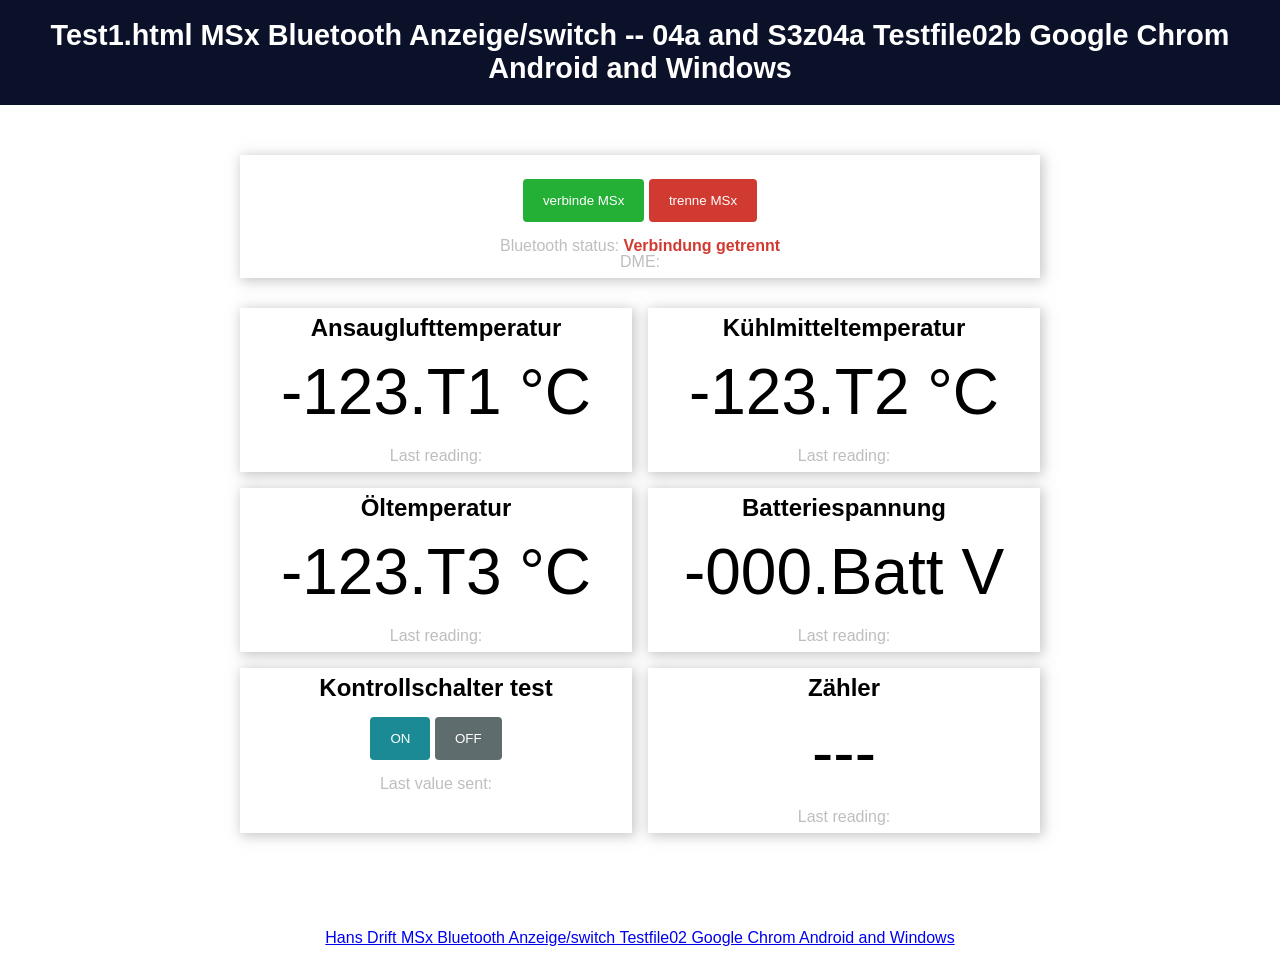
<file: index.html>
<!--
GitHub e36drift@web.de Testfile Google Chrom Android and Windows
Test1.html
-->

<!DOCTYPE html>
<html>
<head>
    <title>Test1.html MSx Bluetooth Anzeige/switch -- 04a and S3z04a Testfile02b Google Chrom Android and Windows</title>
    <meta name="viewport" content="width=device-width, initial-scale=1">
    <link rel="icon" type="image/png" href="favicon.ico">
    <link rel="stylesheet" type="text/css" href="style.css">
    <meta charset="UTF-8">
</head>
<body>
    <div class="topnav">
        <h1>Test1.html MSx Bluetooth Anzeige/switch -- 04a and S3z04a Testfile02b Google Chrom Android and Windows</h1>
    </div>
    <div class="content">
        <div class="card-grid">
            <div class="card">
                <p>
                    <button id="connectBleButton" class="connectButton"> verbinde MSx</button>
                    <button id="disconnectBleButton" class="disconnectButton"> trenne MSx</button>
                </p>
                <p class="gray-label">Bluetooth status: <strong><span id="bleState" style="color:#d13a30;">Verbindung getrennt</span></strong></p>
                <p class="gray-label">DME: <strong><span id="valueInfoContainer" style="color:#2c40b3;"></span> <span id="timestampInfo"></span></strong></p>            
            </div>
        </div>
        <div class="card-grid">
            <div class="card">
                <h2>Ansauglufttemperatur</h2>
                <p class="reading"><span id="valueT1Container">-123.T1</span> °C</p>
                <p class="gray-label">Last reading: <span id="timestampT1"></span></p>
            </div>

            <div class="card">
                <h2>Kühlmitteltemperatur</h2>
                <p class="reading"><span id="valueT2Container">-123.T2</span> °C</p>
                <p class="gray-label">Last reading: <span id="timestampT2"></span></p>
            </div>

            <div class="card">
                <h2>Öltemperatur</h2>
                <p class="reading"><span id="valueT3Container">-123.T3</span> °C</p>
                <p class="gray-label">Last reading: <span id="timestampT3"></span></p>
            </div>
            
            <div class="card">
                <h2>Batteriespannung</h2>
                <p class="reading"><span id="valueBattContainer">-000.Batt</span> V</p>
                <p class="gray-label">Last reading: <span id="timestampBatt"></span></p>
            </div>
            
            <div class="card">
                <h2>Kontrollschalter test</h2>
                <button id="onButton" class="onButton">ON</button>
                <button id="offButton" class="offButton">OFF</button>
                <p class="gray-label">Last value sent: <span id="valueSent"></span></p>
            </div>

            <div class="card">
                <h2>Zähler</h2>
                <p class="reading"><span id="valueContainer">---</span></p>
                <p class="gray-label">Last reading: <span id="timestamp"></span></p>
            </div>
        </div>
    </div>
    <div class="footer">
        <p><a href="https://github.com/HansDrift/MSxTest02/">Hans Drift MSx Bluetooth Anzeige/switch Testfile02 Google Chrom Android and Windows</a></p>
    </div>
</body>
<script>
    // DOM Elements
    const connectButton = document.getElementById('connectBleButton');
    const disconnectButton = document.getElementById('disconnectBleButton');
    const onButton = document.getElementById('onButton');
    const offButton = document.getElementById('offButton');
    const retrievedValue = document.getElementById('valueContainer');
    
    const retrievedValueT1 = document.getElementById('valueT1Container');
    const retrievedValueT2 = document.getElementById('valueT2Container');
    const retrievedValueT3 = document.getElementById('valueT3Container');
    const retrievedValueBatt = document.getElementById('valueBattContainer');
    const retrievedValueInfo = document.getElementById('valueInfoContainer');

    const latestValueSent = document.getElementById('valueSent');
    const bleStateContainer = document.getElementById('bleState');
    const timestampContainer = document.getElementById('timestamp');

    const timestampT1Container = document.getElementById('timestampT1');
    const timestampT2Container = document.getElementById('timestampT2');
    const timestampT3Container = document.getElementById('timestampT3');
    const timestampBattContainer = document.getElementById('timestampBatt');
    const timestampInfoContainer = document.getElementById('timestampInfo');

    /*
    31.07.2024 generiert unter:
    https://www.uuidgenerator.net/
    
    aefef71a-088f-4d64-8b0a-b7f850207df6
    4427bd07-29e9-470c-adab-f43d9c6f69b3
    754b92b1-9280-424c-a967-ef50cb01f85f
    c51f6137-e763-4617-9c0d-6227c6003080
    06e6e849-8e8c-4c5d-820f-fadea7a63e47
    20ae8631-5bf5-41e2-a4cc-835295bcc942
    0cf407a6-3a4d-4abf-b1c6-b478d6021234
    faf4416a-3741-4f09-b319-d817a50219b5
    
    a4e398e8-46a2-4bc1-9001-f251a475985e
    bb1393db-fc8f-4177-b98d-1557b1bbface
    */
    
    //Define BLE Device Specs
    var deviceName ='MSx';
	var deviceA;
    var bleService = 'aefef71a-088f-4d64-8b0a-b7f850207df6';
    var sensorCharacteristic= '4427bd07-29e9-470c-adab-f43d9c6f69b3';
    var ledCharacteristic = '754b92b1-9280-424c-a967-ef50cb01f85f';
    
    
    //Neu
    var sensorCharT1= 'c51f6137-e763-4617-9c0d-6227c6003080';
    var sensorCharT2= '06e6e849-8e8c-4c5d-820f-fadea7a63e47';
    var sensorCharT3= '20ae8631-5bf5-41e2-a4cc-835295bcc942';
    var sensorCharBatt= '0cf407a6-3a4d-4abf-b1c6-b478d6021234';
    var sensorCharInfo= 'faf4416a-3741-4f09-b319-d817a50219b5';


    //Global Variables to Handle Bluetooth
    var bleServer;
    //var bleServiceFound;
    var bleServiceFound = 0;
    var sensorCharacteristicFound;
	var timeoutDME = 10000; //timeout, if Characteristics not updates since 10000msek
    var alertTimerIdDME = 0; //timeout id
	
    //Neu
    var sensorCharT1Found;
    var sensorCharT2Found;
    var sensorCharT3Found;
    var sensorCharBattFound;
    var sensorCharInfoFound;

    //Received
    var receivedValueCharacteristic;
    var receivedValueT1;
    var receivedValueT2;
    var receivedValueT3;
    var receivedValueBatt;
    var receivedValueInfo;

    // Connect Button (search for BLE Devices only if BLE is available)
    connectButton.addEventListener('click', (event) => {
        //Prüfung zum Test deaktiviert
	if (isWebBluetoothEnabled()){
            connectToDevice(deviceA);
        }
    });

    // Disconnect Button
    disconnectButton.addEventListener('click', disconnectDevice);

    // Write to the ESP32 LED Characteristic
    onButton.addEventListener('click', () => writeOnCharacteristic(1));
    offButton.addEventListener('click', () => writeOnCharacteristic(0));

    // Check if BLE is available in your Browser
    function isWebBluetoothEnabled() {
        if (!navigator.bluetooth) {
            console.log('Web Bluetooth API is not available in this browser!');
            bleStateContainer.innerHTML = "Web Bluetooth API is not available in this browser/device!";
            return false
        }
        console.log('Web Bluetooth API supported in this browser.');
        return true
    }

    // Connect to BLE Device and Enable Notifications
    async function connectToDevice(device){
        console.log('Initializing Bluetooth...');
        //Hier einfach connect() als Testaufruf ohne BLE
		//connect();
		//---
		try {
			console.log('device = navigator.bluetooth.requestDevice');			
			device = await navigator.bluetooth.requestDevice({
			//const device = await navigator.bluetooth.requestDevice({
				filters: [{name: deviceName}],
				optionalServices: [bleService]
			})
				console.log('Device Selected: ', device.name);
				bleStateContainer.innerHTML = 'Verbunden mit ' + device.name;
				bleStateContainer.style.color = "#24af37";
				device.addEventListener('gattservicedisconnected', onDisconnected);
				console.log("Nach gattservicedisconnected()");
				deviceA = device; //Setze deviceA auf verbundenes Bluetooth Gerät
				connectGatt(device);
		}
        catch(error) {
            console.log('Error connectToDevice: ', error);
			//setTimeout(function() {
				// Code, der erst nach 2 Sekunden ausgeführt wird
				//alert('Warten! 3Sek. ');
				//console.log('Warte 3Sek. ');
			//}, 3000);
			//console.log('connectToDevice(): ', deviceA);
			//connectToDevice(deviceA);
        }
		
    }
	async function connectGatt(device){
		console.log('connectGatt()', device);
		try {
			const server = await device.gatt.connect();
			bleServer = server;
            console.log('server: ', server);
			const service = await server.getPrimaryService(bleService);
			console.log('service: ', service);
            console.log("Characteristic bleServer: ", server);
            console.log("Characteristic bleServer.connected: ", server.connected);
			const characteristic = await service.getCharacteristic(sensorCharacteristic);
			console.log('characteristic: ', characteristic);
            console.log("Characteristic uuid discovered: ", characteristic.uuid);
            sensorCharacteristicFound = characteristic;
            characteristic.addEventListener('characteristicvaluechanged', handleCharacteristicChange);
            characteristic.startNotifications();
            console.log("Characteristic Notifications Started.");
            const value = await characteristic.readValue();
            console.log("value: ", value);
            const decodedValue = new TextDecoder().decode(value);
            console.log("Decoded value: ", decodedValue);
            //Im Zähler Datenmüll vermeiden
			//retrievedValue.innerHTML = decodedValue;
		}
        catch(error) {
            console.log('connectGatt(): ', error);
			setTimeout(function() {
				// Code, der erst nach 2 Sekunden ausgeführt wird
				//alert('Warten! 3Sek. ');
				console.log('Warte 3Sek. ');
				console.log('connectGatt(): ', deviceA);
				connectGatt(deviceA);
			}, 3000);
			console.log('connectGatt() nach setTimeout: ', deviceA);
			//connectGatt(deviceA);
        }
    }
/* //Aktuell nicht genutzt	
function exponentialBackoff(max, delay, toTry, success, fail) {
  toTry().then(result => success(result))
  .catch(_ => {
    if (max === 0) {
      return fail();
    }
    time('Retrying in ' + delay + 's... (' + max + ' tries left)');
    setTimeout(function() {
      exponentialBackoff(--max, delay, toTry, success, fail); //ohne *2 Immer längere Wartezeit
	  //exponentialBackoff(--max, delay * 2, toTry, success, fail); //*2 Immer längere Wartezeit
    }, delay * 1000);
  });
}

function time(text) {
  //
	console.log('[' + new Date().toJSON().substr(11, 8) + '] ' + text);
	//log('[' + new Date().toJSON().substr(11, 8) + '] ' + text);
}

*/
// Reconnect Test Ende --------------------------------
	
    function onDisconnected(event){
        console.log('----------------------------onDisconnected -- Device Disconnected:', event.target.device.name);
        bleStateContainer.innerHTML = "Verbindung getrennt";
        bleStateContainer.style.color = "#d13a30";
        retrievedValueInfo.innerHTML = "---";
		retrievedValueT1.innerHTML = "---";
		retrievedValueT2.innerHTML = "---";
		retrievedValueT3.innerHTML = "---";
		retrievedValueBatt.innerHTML = "---";
        //retrievedValueInfo.style.color = "#d13a30";
        //Ab connect() starten (Kein Auswahlfenster)
	    //connect();
	    connectGatt(deviceA);
		//connectToDevice();
    }

    //Characteristic Change funktion mit Abfrage uuid
    function handleCharacteristicChange(event){
        let elem = event.target;
        let value = elem.value;
        let elemUuid = elem.uuid;
        const newValueReceived = new TextDecoder().decode(value);
        switch (elemUuid){

        case sensorCharacteristic:
        //    retrievedValue.innerHTML = newValueReceived;
        //    timestampContainer.innerHTML = getDateTime();
        //    console.log("sensorCharacteristic: ", newValueReceived, " ", elemUuid, " ", sensorCharacteristic);
        //    break;
        //case sensorCharT1:
            //Test Mehrere Werte teilen
            //var receivedValueT1 = 'T1 110,33 T2 110,25 T3 141,263 Batt 16,70 Info Mxx2 X06 66,66°C X07 77,77V';
            receivedValue = newValueReceived;
            var chars = receivedValue.split(' ');
              if (chars[0] == 'T1' ){
                  retrievedValueT1.innerHTML = chars[1];
				  timestampT1Container.innerHTML = getDateTime();
				  if ( parseInt(chars[1]) > 60 ){						
						console.log(" >20 " + chars[1]);
						retrievedValueT1.style.color = "#d13a30";    // "#d13a30"; rot  "#2c40b3"; blau "#000000"; schwarz
				  } else{
						console.log(" Else " + chars[1]);
						retrievedValueT1.style.color = "#000000";    // "#d13a30"; rot  "#2c40b3"; blau "#000000"; schwarz
				  }
                	console.log(" -- T1 " + chars[1]);                	
              }    
              if (chars[2] == 'T2' ){
                  retrievedValueT2.innerHTML = chars[3];
				  timestampT2Container.innerHTML = getDateTime();
				  if ( parseInt(chars[3]) < 70 ){
						console.log(" <10 " + chars[3]);
						retrievedValueT2.style.color = "#2c40b3";    // "#d13a30"; rot  "#2c40b3"; blau "#000000"; schwarz
				  } else if ( parseInt(chars[3]) > 107 ){						
						console.log(" >20 " + chars[3]);
						retrievedValueT2.style.color = "#d13a30";    // "#d13a30"; rot  "#2c40b3"; blau "#000000"; schwarz
				  } else{
						console.log(" Else " + chars[3]);
						retrievedValueT2.style.color = "#000000";    // "#d13a30"; rot  "#2c40b3"; blau "#000000"; schwarz
				  }
                	console.log(" -- T2 " + chars[3]);                	
              }
              if (chars[4] == 'T3' ){
                  retrievedValueT3.innerHTML = chars[5];
				  timestampT3Container.innerHTML = getDateTime();
				  if ( parseInt(chars[5]) < 70 ){
						console.log(" <10 " + chars[5]);
						retrievedValueT3.style.color = "#2c40b3";    // "#d13a30"; rot  "#2c40b3"; blau "#000000"; schwarz
				  } else if ( parseInt(chars[5]) > 140 ){						
						console.log(" >20 " + chars[5]);
						retrievedValueT3.style.color = "#d13a30";    // "#d13a30"; rot  "#2c40b3"; blau "#000000"; schwarz
				  } else{
						console.log(" Else " + chars[5]);
						retrievedValueT3.style.color = "#000000";    // "#d13a30"; rot  "#2c40b3"; blau "#000000"; schwarz
				  }
                	console.log(" -- T3 " + chars[5]);                	
              }
              if (chars[6] == 'Batt' ){
                  retrievedValueBatt.innerHTML = chars[7];
				  timestampBattContainer.innerHTML = getDateTime();
				  if ( parseInt(chars[7]) < 12 ){
						console.log(" <10 " + chars[7]);
						retrievedValueBatt.style.color = "#d13a30";    // "#d13a30"; rot  "#2c40b3"; blau "#000000"; schwarz
				  } else if ( parseInt(chars[7]) > 15 ){						
						console.log(" >20 " + chars[7]);
						retrievedValueBatt.style.color = "#d13a30";    // "#d13a30"; rot  "#2c40b3"; blau "#000000"; schwarz
				  } else{
						console.log(" Else " + chars[7]);
						retrievedValueBatt.style.color = "#000000";    // "#d13a30"; rot  "#2c40b3"; blau "#000000"; schwarz
				  }
                	console.log(" -- Batt " + chars[7]);                	
              } 
              if (chars[8] == 'Info' ){
 				  clearTimeout(alertTimerIdDME);
				  console.log("clearTimeout "  + alertTimerIdDME + " Time: " + timeoutDME);
				  retrievedValueInfo.innerHTML = chars[9];
				  timestampInfoContainer.innerHTML = getDateTime();
                  console.log(" -- Info " + chars[9]);
				  alertTimerIdDME = setTimeout ( "setDMEtimeout()", timeoutDME );
				  console.log("alertTimerIdDME 2 "  + alertTimerIdDME + " Time: " + timeoutDME);
              }          
              if (chars[10] == 'Value' ){
 				  clearTimeout(alertTimerIdDME);
				  console.log("clearTimeout "  + alertTimerIdDME + " Time: " + timeoutDME);
				  retrievedValue.innerHTML = chars[11];
				  timestampContainer.innerHTML = getDateTime();
                  console.log(" -- Value " + chars[11]);
				  alertTimerIdDME = setTimeout ( "setDMEtimeout()", timeoutDME );
				  console.log("alertTimerIdDME 2 "  + alertTimerIdDME + " Time: " + timeoutDME);
              } 
            timestampT1Container.innerHTML = getDateTime();
            console.log("sensorCharT1: ", newValueReceived, " ", elemUuid, " ", sensorCharT1);
        break;

        default:
            console.log("Unknown Characteristic: ", newValueReceived, " ", elemUuid);
        }
    } 

    function writeOnCharacteristic(value){
        if (bleServer && bleServer.connected) {
            bleServiceFound.getCharacteristic(ledCharacteristic)
            .then(characteristic => {
                console.log("Found the LED characteristic: ", characteristic.uuid);
                const data = new Uint8Array([value]);
                return characteristic.writeValue(data);
            })
            .then(() => {
                latestValueSent.innerHTML = value;
                console.log("Value written to LEDcharacteristic:", value);
            })
            .catch(error => {
                console.error("Error writing to the LED characteristic: ", error);
            });
        } else {
            console.error ("Bluetooth is not connected. Cannot write to characteristic.")
            window.alert("Bluetooth is not connected. Cannot write to characteristic. \n Connect to BLE first!")
        }
    }

    function disconnectDevice() {
        console.log("Disconnect Device.");
        if (bleServer && bleServer.connected) {
            if (sensorCharacteristicFound) {
                sensorCharacteristicFound.stopNotifications()
                    .then(() => {
                        console.log("Notifications Stopped");
                        return bleServer.disconnect();
                    })
                    .then(() => {
                        console.log("Device Disconnected");
                        bleStateContainer.innerHTML = "Verbindung getrennt";
                        bleStateContainer.style.color = "#d13a30";
						retrievedValueInfo.innerHTML = "---";
						retrievedValueT1.innerHTML = "---";
						retrievedValueT2.innerHTML = "---";
						retrievedValueT3.innerHTML = "---";
						retrievedValueBatt.innerHTML = "---";
						//retrievedValueInfo.style.color = "#d13a30";
                    })
                    .catch(error => {
                        console.log("An error occurred:", error);
                    });
            } else {
                console.log("No characteristic found to disconnect.");
            }
        } else {
            // Throw an error if Bluetooth is not connected
            console.error("Bluetooth is not connected.");
            window.alert("Bluetooth is not connected.")
        }
    }

    function getDateTime() {
        var currentdate = new Date();
        var day = ("00" + currentdate.getDate()).slice(-2); // Convert day to string and slice
        var month = ("00" + (currentdate.getMonth() + 1)).slice(-2);
        var year = currentdate.getFullYear();
        var hours = ("00" + currentdate.getHours()).slice(-2);
        var minutes = ("00" + currentdate.getMinutes()).slice(-2);
        var seconds = ("00" + currentdate.getSeconds()).slice(-2);

        var datetime = day + "/" + month + "/" + year + " at " + hours + ":" + minutes + ":" + seconds;
        return datetime;
    }
	
	//Reset values when not updated since 
	function setDMEtimeout() {
		console.log("-----setDMEtimeout-----");
		retrievedValueInfo.innerHTML = "---";
		retrievedValueT1.innerHTML = "---";
		retrievedValueT2.innerHTML = "---";
		retrievedValueT3.innerHTML = "---";
		retrievedValueBatt.innerHTML = "---";
		console.log("connectGatt ", deviceA);
		connectGatt(deviceA);
		//connectToDevice();
	}


</script>

</html>
</file>
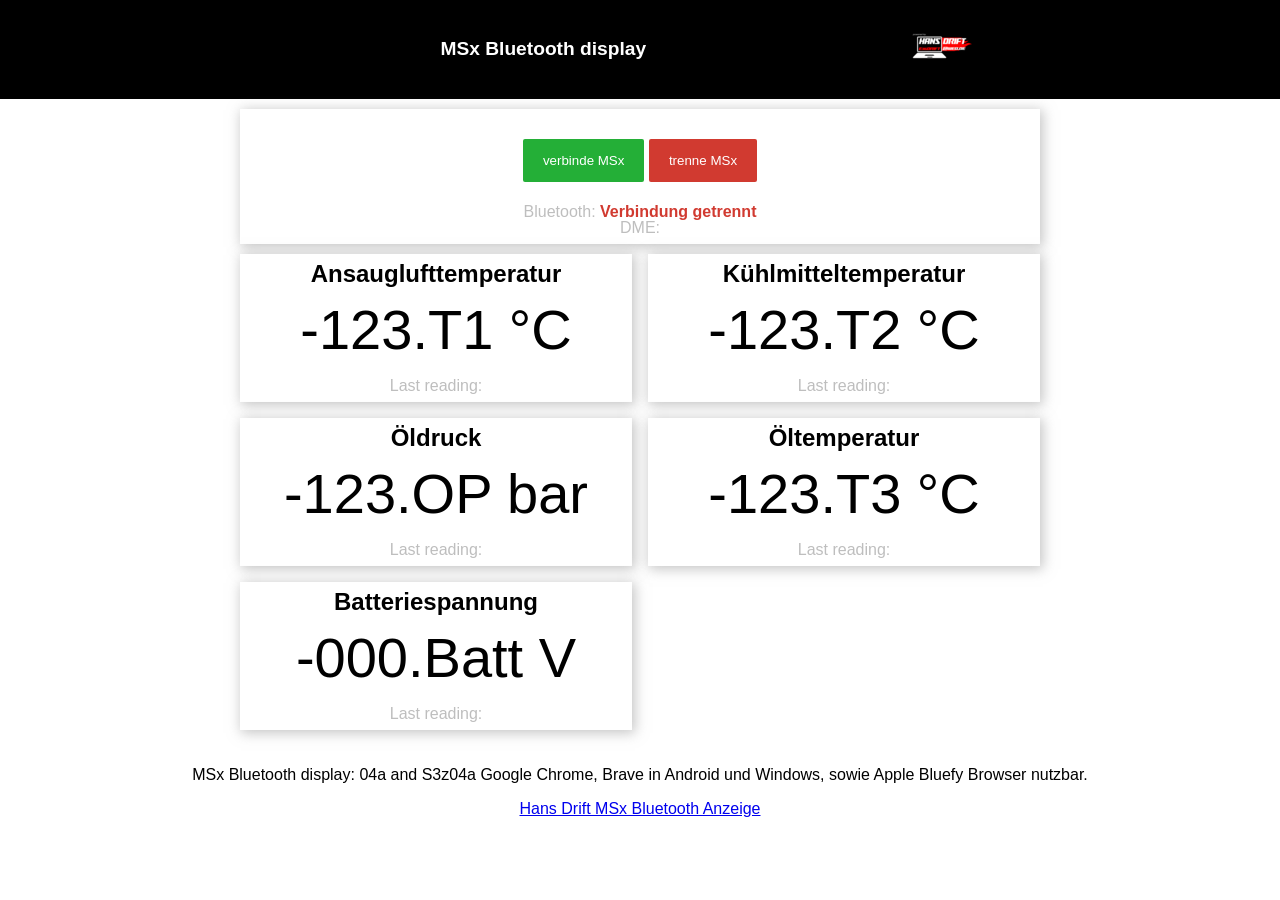
<file: index10.html>
<!--
GitHub e36drift@web.de Testfile
MSx Bluetooth display: 04a and S3z04a Google Chrome, Brave in Android und Windows, sowie Apple Bluefy Browser nutzbar.
"https://hansdrift.github.io/MSxTemp/" Hans Drift MSx Bluetooth Anzeige
-->

<!DOCTYPE html>
<html>
<head>
    <title>MSx Bluetooth display</title>
    <meta name="viewport" content="width=device-width, initial-scale=1">

    <link rel="icon" class="js-site-favicon" type="image/x-icon" href="HDlogo01.ico">
    <style>
    html {
        font-family: Arial, Helvetica, sans-serif;
        display: inline-block;
        text-align: center;
    }
    h1 {
        text-align: bottom;
        font-size: 1.2rem;
        color: rgb(255, 255, 255);
    }
    .topnav {
        overflow: hidden;
        background-color: #000000;
    }
    body {
        margin: 0;
    }
    .content {
        padding: 10px;
    }
    .card-grid {
        max-width: 800px;
        margin: 0 auto;
        margin-bottom: 10px;
        display: grid;
        grid-gap: 1rem;
        line-height: 0.01;
        grid-template-columns: repeat(auto-fit, minmax(300px, 1fr));
    }
    .card {
        background-color: white;
        box-shadow: 2px 2px 12px 1px rgba(140,140,140,.5);
    }
    .card-grid2 {
        max-width: 800px;
        margin: 0 auto;
        margin-bottom: 0px;
        display: grid;
        grid-gap: 1rem;
        line-height: 0.01;
        grid-template-columns: repeat(auto-fit, minmax(3px, 1fr));
    }
    .card2 {
        text-align: bottom;
        background-color: rgb(255, 255, 255);
        box-shadow: 2px 2px 12px 1px rgba(151, 223, 68, 0.5);
    }
    button {
        color: rgb(255, 255, 255);
        padding: 14px 20px;
        margin: 14px 0;
        border: none;
        cursor: pointer;
        border-radius: 2px;
    }
    
    .button2 {
        color: rgb(255, 255, 255);
        padding: 0% 0%;
        margin: 0% 0%;
        border: none;
        cursor: pointer;
        border-radius: 0%;
        background-color: #000000;
    }
    .onButton{
        background-color: #1b8a94;
    }
    
    .offButton{
        background-color: #5f6c6d;
    }
    
    .connectButton{
        background-color: #24af37;
    }
    
    .disconnectButton{
        background-color: #d13a30;
    }
    
    .gray-label {
        color: #bebebe;
        line-height: 0.0;
        font-size: 1rem;
    }
    
    .reading {
        line-height: 0.0;
        font-size: 3.5rem;
    }
    </style>
    <meta charset="UTF-8">
</head>
<body>
    <div class="topnav">
        <div class="card-grid2">
            <h1>
                <table style="width:100%">
                    <tr>
                    <th>MSx Bluetooth display</th>
                    <th><button id="InfoButton" class="button2"><img src="HDlogo01.ico" height="64"></button></th>
                    </tr>
                </table>
            </h1>
        </div>
    </div>
    <div class="content">
        <div class="card-grid">
            <div class="card">
                <p>
                    <button id="connectBleButton" class="connectButton"> verbinde MSx</button>
                    <button id="disconnectBleButton" class="disconnectButton"> trenne MSx</button>
                </p>
                <p class="gray-label">Bluetooth: <strong><span id="bleState" style="color:#d13a30;">Verbindung getrennt</span></strong></p>
                <p class="gray-label">DME: <strong><span id="valueInfoContainer" style="color:#2c40b3;"></span> <span id="timestampInfo"></span></strong></p>            
            </div>
        </div>
        <div class="card-grid">
            <div class="card" id="AT">
                <h2>Ansauglufttemperatur</h2>
                <p class="reading"><span id="valueT1Container">-123.T1</span> °C</p>
                <p class="gray-label">Last reading: <span id="timestampT1"></span></p>
            </div>

            <div class="card" id="KT">
                <h2>Kühlmitteltemperatur</h2>
                <p class="reading"><span id="valueT2Container">-123.T2</span> °C</p>
                <p class="gray-label">Last reading: <span id="timestampT2"></span></p>
            </div>

            <div class="card" id="OP">
                <!--
                Öldruck
                -->
                <h2>Öldruck</h2>
                <p class="reading"><span id="valueOPContainer">-123.OP</span> bar</p>
                <p class="gray-label">Last reading: <span id="timestampOP"></span></p>
            </div>

            <div class="card" id="OT">
                <!--
                Öltemperatur
                -->
                <h2>Öltemperatur</h2>
                <p class="reading"><span id="valueT3Container">-123.T3</span> °C</p>
                <p class="gray-label">Last reading: <span id="timestampT3"></span></p>
            </div>
            
            <div class="card">
                <h2>Batteriespannung</h2>
                <p class="reading"><span id="valueBattContainer">-000.Batt</span> V</p>
                <p class="gray-label">Last reading: <span id="timestampBatt"></span></p>
            </div>
        </div>
    </div>
    <div class="footer">
        <p>MSx Bluetooth display: 04a and S3z04a Google Chrome, Brave in Android und Windows, sowie Apple Bluefy Browser nutzbar.</p>    
        <p><a href="https://hansdrift.github.io/MSxTemp/">Hans Drift MSx Bluetooth Anzeige</a></p>    
</body>
<script>
    // DOM Elements
    const connectButton = document.getElementById('connectBleButton');
    const disconnectButton = document.getElementById('disconnectBleButton');
    const onButton = document.getElementById('onButton');
    const offButton = document.getElementById('offButton');
    const retrievedValue = document.getElementById('valueContainer');
    
    const retrievedValueT1 = document.getElementById('valueT1Container');
    const retrievedValueT2 = document.getElementById('valueT2Container');
    const retrievedValueT3 = document.getElementById('valueT3Container');
    const retrievedValueOP = document.getElementById('valueOPContainer');
    const retrievedValueBatt = document.getElementById('valueBattContainer');
    const retrievedValueInfo = document.getElementById('valueInfoContainer');

    const latestValueSent = document.getElementById('valueSent');
    const bleStateContainer = document.getElementById('bleState');
    const timestampContainer = document.getElementById('timestamp');

    const timestampT1Container = document.getElementById('timestampT1');
    const timestampT2Container = document.getElementById('timestampT2');
    const timestampT3Container = document.getElementById('timestampT3');
    const timestampOPContainer = document.getElementById('timestampOP');
    const timestampBattContainer = document.getElementById('timestampBatt');
    const timestampInfoContainer = document.getElementById('timestampInfo');

    const userInput1Container = document.getElementById('valueUserInput1');
    /*
    31.07.2024 generiert unter:
    https://www.uuidgenerator.net/
    
    aefef71a-088f-4d64-8b0a-b7f850207df6
    4427bd07-29e9-470c-adab-f43d9c6f69b3
    754b92b1-9280-424c-a967-ef50cb01f85f
    c51f6137-e763-4617-9c0d-6227c6003080
    06e6e849-8e8c-4c5d-820f-fadea7a63e47
    20ae8631-5bf5-41e2-a4cc-835295bcc942
    0cf407a6-3a4d-4abf-b1c6-b478d6021234
    faf4416a-3741-4f09-b319-d817a50219b5
    
    a4e398e8-46a2-4bc1-9001-f251a475985e
    bb1393db-fc8f-4177-b98d-1557b1bbface
    */
    
    //Define BLE Device Specs
    var deviceName ='MSx';
	var deviceA;
    var bleService = 'aefef71a-088f-4d64-8b0a-b7f850207df6';
    var sensorCharacteristic= '4427bd07-29e9-470c-adab-f43d9c6f69b3';
    var ledCharacteristic = '754b92b1-9280-424c-a967-ef50cb01f85f';
    
    
    //Neu
    var sensorCharT1= 'c51f6137-e763-4617-9c0d-6227c6003080';
    var sensorCharT2= '06e6e849-8e8c-4c5d-820f-fadea7a63e47';
    var sensorCharT3= '20ae8631-5bf5-41e2-a4cc-835295bcc942';
    //Für OP keine ID
    var sensorCharBatt= '0cf407a6-3a4d-4abf-b1c6-b478d6021234';
    var sensorCharInfo= 'faf4416a-3741-4f09-b319-d817a50219b5';


    //Global Variables to Handle Bluetooth
    var bleServer;
    //var bleServiceFound;
    var bleServiceFound = 0;
    var sensorCharacteristicFound;
	var timeoutDME = 10000; //timeout, if Characteristics not updates since 10000msek
    var alertTimerIdDME = 0; //timeout id
	
    //Neu
    var sensorCharT1Found;
    var sensorCharT2Found;
    var sensorCharT3Found;
    var sensorCharOPFound;
    var sensorCharBattFound;
    var sensorCharInfoFound;

    //Received
    var receivedValueCharacteristic;
    var receivedValueT1;
    var receivedValueT2;
    var receivedValueT3;
    var receivedValueOP;
    var receivedValueBatt;
    var receivedValueInfo;

    var receivedUserInput1;

    var at = document.getElementById("AT");
    var kt = document.getElementById("KT");
    var ot = document.getElementById("OT");
    var op = document.getElementById("OP"); //Öldruck
    var st = document.getElementById("ST");

    // Connect Button (search for BLE Devices only if BLE is available)
    connectButton.addEventListener('click', (event) => {
        //Prüfung zum Test deaktiviert
	if (isWebBluetoothEnabled()){
            connectToDevice(deviceA);
        }
    });

    // Disconnect Button
    disconnectButton.addEventListener('click', disconnectDevice);

    // Write to the ESP32 LED Characteristic
    onButton.addEventListener('click', () => writeOnCharacteristic(1));
    offButton.addEventListener('click', () => writeOnCharacteristic(0));

    // Check if BLE is available in your Browser
    function isWebBluetoothEnabled() {
        if (!navigator.bluetooth) {
            console.log('Web Bluetooth API is not available in this browser!');
            bleStateContainer.innerHTML = "Web Bluetooth API is not available in this browser/device!";
            return false
        }
        console.log('Web Bluetooth API supported in this browser.');
        return true
    }

    // Connect to BLE Device and Enable Notifications
    async function connectToDevice(device){
        console.log('Initializing Bluetooth...');
        //Hier einfach connect() als Testaufruf ohne BLE
		//connect();
		//---
		try {
			console.log('device = navigator.bluetooth.requestDevice');			
			device = await navigator.bluetooth.requestDevice({
			//const device = await navigator.bluetooth.requestDevice({
				filters: [{name: deviceName}],
				optionalServices: [bleService]
			})
				console.log('Device Selected: ', device.name);
				bleStateContainer.innerHTML = 'Verbunden mit ' + device.name;
				bleStateContainer.style.color = "#24af37";
				device.addEventListener('gattservicedisconnected', onDisconnected);
				console.log("Nach gattservicedisconnected()");
				deviceA = device; //Setze deviceA auf verbundenes Bluetooth Gerät
				connectGatt(device);
		}
        catch(error) {
            console.log('Error connectToDevice: ', error);
			//setTimeout(function() {
				// Code, der erst nach 2 Sekunden ausgeführt wird
				//alert('Warten! 3Sek. ');
				//console.log('Warte 3Sek. ');
			//}, 3000);
			//console.log('connectToDevice(): ', deviceA);
			//connectToDevice(deviceA);
        }
		
    }
	async function connectGatt(device){
		console.log('connectGatt()', device);
		try {
			const server = await device.gatt.connect();
			bleServer = server;
            console.log('server: ', server);
			const service = await server.getPrimaryService(bleService);
			bleServiceFound = service;
            console.log('service: ', service);
            console.log("Characteristic bleServer: ", server);
            console.log("Characteristic bleServer.connected: ", server.connected);
			const characteristic = await service.getCharacteristic(sensorCharacteristic);
			console.log('characteristic: ', characteristic);
            console.log("Characteristic uuid discovered: ", characteristic.uuid);
            sensorCharacteristicFound = characteristic;
            characteristic.addEventListener('characteristicvaluechanged', handleCharacteristicChange);
            characteristic.startNotifications();
            console.log("Characteristic Notifications Started.");
            const value = await characteristic.readValue();
            console.log("value: ", value);
            const decodedValue = new TextDecoder().decode(value);
            console.log("Decoded value: ", decodedValue);
            //Im Zähler Datenmüll vermeiden
			//retrievedValue.innerHTML = decodedValue;
		}
        catch(error) {
            console.log('connectGatt(): ', error);
			setTimeout(function() {
				// Code, der erst nach 2 Sekunden ausgeführt wird
				//alert('Warten! 3Sek. ');
				console.log('Warte 3Sek. ');
				console.log('connectGatt(): ', deviceA);
				connectGatt(deviceA);
			}, 3000);
			console.log('connectGatt() nach setTimeout: ', deviceA);
			//connectGatt(deviceA);
        }
    }
/* //Aktuell nicht genutzt	
function exponentialBackoff(max, delay, toTry, success, fail) {
  toTry().then(result => success(result))
  .catch(_ => {
    if (max === 0) {
      return fail();
    }
    time('Retrying in ' + delay + 's... (' + max + ' tries left)');
    setTimeout(function() {
      exponentialBackoff(--max, delay, toTry, success, fail); //ohne *2 Immer längere Wartezeit
	  //exponentialBackoff(--max, delay * 2, toTry, success, fail); //*2 Immer längere Wartezeit
    }, delay * 1000);
  });
}

function time(text) {
  //
	console.log('[' + new Date().toJSON().substr(11, 8) + '] ' + text);
	//log('[' + new Date().toJSON().substr(11, 8) + '] ' + text);
}

*/
// Reconnect Test Ende --------------------------------
	
    function onDisconnected(event){
        console.log('----------------------------onDisconnected -- Device Disconnected:', event.target.device.name);
        bleStateContainer.innerHTML = "Verbindung getrennt";
        bleStateContainer.style.color = "#d13a30";
        retrievedValueInfo.innerHTML = "---";
		retrievedValueT1.innerHTML = "---";
		retrievedValueT2.innerHTML = "---";
		retrievedValueT3.innerHTML = "---";
        retrievedValueOP.innerHTML = "---";
		retrievedValueBatt.innerHTML = "---";
        //retrievedValueInfo.style.color = "#d13a30";
        //Ab connect() starten (Kein Auswahlfenster)
	    //connect();
	    connectGatt(deviceA);
		//connectToDevice();
    }

    //Characteristic Change funktion mit Abfrage uuid
    function handleCharacteristicChange(event){
        let elem = event.target;
        let value = elem.value;
        let elemUuid = elem.uuid;
        const newValueReceived = new TextDecoder().decode(value);
        switch (elemUuid){

        case sensorCharacteristic:
        //    retrievedValue.innerHTML = newValueReceived;
        //    timestampContainer.innerHTML = getDateTime();
        //    console.log("sensorCharacteristic: ", newValueReceived, " ", elemUuid, " ", sensorCharacteristic);
        //    break;
        //case sensorCharT1:
            //Test Mehrere Werte teilen
            //var receivedValueT1 = 'T1 110,33 T2 110,25 T3 141,263 Batt 16,70 Info Mxx2 X06 66,66°C X07 77,77V';
            receivedValue = newValueReceived;
            var chars = receivedValue.split(' ');
              if (chars[0] == 'T1' ){
                  retrievedValueT1.innerHTML = chars[1];
				  timestampT1Container.innerHTML = getDateTime();
				  if ( parseInt(chars[1]) > 60 ){						
						console.log(" >20 " + chars[1]);
						retrievedValueT1.style.color = "#d13a30";    // "#d13a30"; rot  "#2c40b3"; blau "#000000"; schwarz
				  } else{
						console.log(" Else " + chars[1]);
						retrievedValueT1.style.color = "#000000";    // "#d13a30"; rot  "#2c40b3"; blau "#000000"; schwarz
				  }
                	console.log(" -- T1 " + chars[1]);                	
              }    
              if (chars[2] == 'T2' ){
                  retrievedValueT2.innerHTML = chars[3];
				  timestampT2Container.innerHTML = getDateTime();
				  if ( parseInt(chars[3]) < 70 ){
						console.log(" <10 " + chars[3]);
						retrievedValueT2.style.color = "#2c40b3";    // "#d13a30"; rot  "#2c40b3"; blau "#000000"; schwarz
				  } else if ( parseInt(chars[3]) > 107 ){						
						console.log(" >20 " + chars[3]);
						retrievedValueT2.style.color = "#d13a30";    // "#d13a30"; rot  "#2c40b3"; blau "#000000"; schwarz
				  } else{
						console.log(" Else " + chars[3]);
						retrievedValueT2.style.color = "#000000";    // "#d13a30"; rot  "#2c40b3"; blau "#000000"; schwarz
				  }
                	console.log(" -- T2 " + chars[3]);                	
              }
              if (chars[4] == 'T3' ){
                  retrievedValueT3.innerHTML = chars[5];
				  timestampT3Container.innerHTML = getDateTime();
				  if ( parseInt(chars[5]) < 70 ){
						console.log(" <10 " + chars[5]);
						retrievedValueT3.style.color = "#2c40b3";    // "#d13a30"; rot  "#2c40b3"; blau "#000000"; schwarz
				  } else if ( parseInt(chars[5]) > 140 ){						
						console.log(" >20 " + chars[5]);
						retrievedValueT3.style.color = "#d13a30";    // "#d13a30"; rot  "#2c40b3"; blau "#000000"; schwarz
				  } else{
						console.log(" Else " + chars[5]);
						retrievedValueT3.style.color = "#000000";    // "#d13a30"; rot  "#2c40b3"; blau "#000000"; schwarz
				  }
				  if ( chars[5] == "---" ){
                        ot.style.display = "none"; //ausblenden
                        console.log("ot none " + chars[5]);
				  } else{
                        ot.style.display = "block"; //einblenden
                        console.log("ot block " + chars[5]);
				  }                  
                	console.log(" -- T3 " + chars[5]);                	
              }
              if (chars[6] == 'Batt' ){
                  retrievedValueBatt.innerHTML = chars[7];
				  timestampBattContainer.innerHTML = getDateTime();
				  if ( parseInt(chars[7]) < 12 ){
						console.log(" <10 " + chars[7]);
						retrievedValueBatt.style.color = "#d13a30";    // "#d13a30"; rot  "#2c40b3"; blau "#000000"; schwarz
				  } else if ( parseInt(chars[7]) > 15 ){						
						console.log(" >20 " + chars[7]);
						retrievedValueBatt.style.color = "#d13a30";    // "#d13a30"; rot  "#2c40b3"; blau "#000000"; schwarz
				  } else{
						console.log(" Else " + chars[7]);
						retrievedValueBatt.style.color = "#000000";    // "#d13a30"; rot  "#2c40b3"; blau "#000000"; schwarz
				  }
                	console.log(" -- Batt " + chars[7]);                	
              } 
              if (chars[8] == 'Info' ){
 				  clearTimeout(alertTimerIdDME);
				  console.log("clearTimeout "  + alertTimerIdDME + " Time: " + timeoutDME);
				  retrievedValueInfo.innerHTML = chars[9];
				  timestampInfoContainer.innerHTML = getDateTime();
                  console.log(" -- Info " + chars[9]);
				  alertTimerIdDME = setTimeout ( "setDMEtimeout()", timeoutDME );
				  console.log("alertTimerIdDME 2 "  + alertTimerIdDME + " Time: " + timeoutDME);
              }          
              if (chars[10] == 'xxValue' ){
 				  clearTimeout(alertTimerIdDME);
				  console.log("clearTimeout "  + alertTimerIdDME + " Time: " + timeoutDME);
				  retrievedValue.innerHTML = chars[11];
				  timestampContainer.innerHTML = getDateTime();
                  console.log(" -- Value " + chars[11]);
				  alertTimerIdDME = setTimeout ( "setDMEtimeout()", timeoutDME );
				  console.log("alertTimerIdDME 2 "  + alertTimerIdDME + " Time: " + timeoutDME);
              } 
              if (chars[12] == 'OP' ){
                retrievedValueOP.innerHTML = chars[13];
				  timestampOPContainer.innerHTML = getDateTime();
				  if ( parseInt(chars[13]) < 1 ){
						console.log(" <10 " + chars[13]);
						retrievedValueOP.style.color = "#d13a30";    // "#d13a30"; rot  "#2c40b3"; blau "#000000"; schwarz
				  } else if ( parseInt(chars[13]) > 12 ){						
						console.log(" >20 " + chars[13]);
						retrievedValueOP.style.color = "#d13a30";    // "#d13a30"; rot  "#2c40b3"; blau "#000000"; schwarz
				  } else{
						console.log(" Else " + chars[13]);
						retrievedValueOP.style.color = "#000000";    // "#d13a30"; rot  "#2c40b3"; blau "#000000"; schwarz
				  }
				  if ( chars[13] == "---" ){
                        op.style.display = "none"; //ausblenden
                        console.log("ot none " + chars[13]);
				  } else{
                        op.style.display = "block"; //einblenden
                        console.log("ot block " + chars[13]);
				  }                  
                	console.log(" -- OP " + chars[13]);                	
              }
              timestampT1Container.innerHTML = getDateTime();
            console.log("sensorCharT1: ", newValueReceived, " ", elemUuid, " ", sensorCharT1);
        break;

        default:
            console.log("Unknown Characteristic: ", newValueReceived, " ", elemUuid);
        }
    } 

    async function writeOnCharacteristic(value){
        if (bleServer && bleServer.connected) {
            try {
                console.log('bleServiceFound: ', bleServiceFound);
                const characteristic = await bleServiceFound.getCharacteristic(ledCharacteristic);
                const data = new Uint8Array([value]);
                await characteristic.writeValue(data);
                latestValueSent.innerHTML = value;
                console.log("Value written to LEDcharacteristic:", value);
            }
            catch(error) {
                console.error("Error writing to the LED characteristic: ", error);
            }
        } else {
            console.error ("Bluetooth is not connected. Cannot write to characteristic.")
            window.alert("Bluetooth is not connected. Cannot write to characteristic. \n Connect to BLE first!")
        }
    }

    function disconnectDevice() {
        console.log("Disconnect Device.");
        if (bleServer && bleServer.connected) {
            if (sensorCharacteristicFound) {
                sensorCharacteristicFound.stopNotifications()
                    .then(() => {
                        console.log("Notifications Stopped");
                        return bleServer.disconnect();
                    })
                    .then(() => {
                        console.log("Device Disconnected");
                        bleStateContainer.innerHTML = "Verbindung getrennt";
                        bleStateContainer.style.color = "#d13a30";
						retrievedValueInfo.innerHTML = "---";
						retrievedValueT1.innerHTML = "---";
						retrievedValueT2.innerHTML = "---";
						retrievedValueT3.innerHTML = "---";
                        retrievedValueOP.innerHTML = "---";
						retrievedValueBatt.innerHTML = "---";
						//retrievedValueInfo.style.color = "#d13a30";
                    })
                    .catch(error => {
                        console.log("An error occurred:", error);
                    });
            } else {
                console.log("No characteristic found to disconnect.");
            }
        } else {
            // Throw an error if Bluetooth is not connected
            console.error("Bluetooth is not connected.");
            window.alert("Bluetooth is not connected.")
        }
    }

    function getDateTime() {
        var currentdate = new Date();
        var day = ("00" + currentdate.getDate()).slice(-2); // Convert day to string and slice
        var month = ("00" + (currentdate.getMonth() + 1)).slice(-2);
        var year = currentdate.getFullYear();
        var hours = ("00" + currentdate.getHours()).slice(-2);
        var minutes = ("00" + currentdate.getMinutes()).slice(-2);
        var seconds = ("00" + currentdate.getSeconds()).slice(-2);

        var datetime = day + "/" + month + "/" + year + " at " + hours + ":" + minutes + ":" + seconds;
        return datetime;
    }
	
	//Reset values when not updated since 
	function setDMEtimeout() {
		console.log("-----setDMEtimeout-----");
		retrievedValueInfo.innerHTML = "---";
		retrievedValueT1.innerHTML = "---";
		retrievedValueT2.innerHTML = "---";
		retrievedValueT3.innerHTML = "---";
        retrievedValueOP.innerHTML = "---";
		retrievedValueBatt.innerHTML = "---";
		console.log("connectGatt ", deviceA);
		connectGatt(deviceA);
		//connectToDevice();
	}

    //Click on 
    function otFunction() {
        if (at.style.display === "none") {
            at.style.display = "block"; //einblenden
            kt.style.display = "block";
            ot.style.display = "block";
            op.style.display = "block";
            st.style.display = "block";
            console.log("t.style.display block ", ot.style.display);
        } else {
            at.style.display = "none"; //ausblenden
            kt.style.display = "none";
            ot.style.display = "none";
            op.style.display = "none";
            st.style.display = "none";
            console.log("t.style.display none ", ot.style.display); 
        }
    }
    //InputButton1 Daten in Variable speichern und an Bluetooth senden
    function InputButton1(){
        // Button geklickt
        //window.alert("InputButton1 geklickt");
        receivedUserInput1 = document.getElementById("userInput1").value;
        console.log("InputButton1 geklickt", receivedUserInput1);
        userInput1Container.innerHTML = receivedUserInput1;
        writeOnCharacteristic(receivedUserInput1);
    }

</script>

</html>
</file>
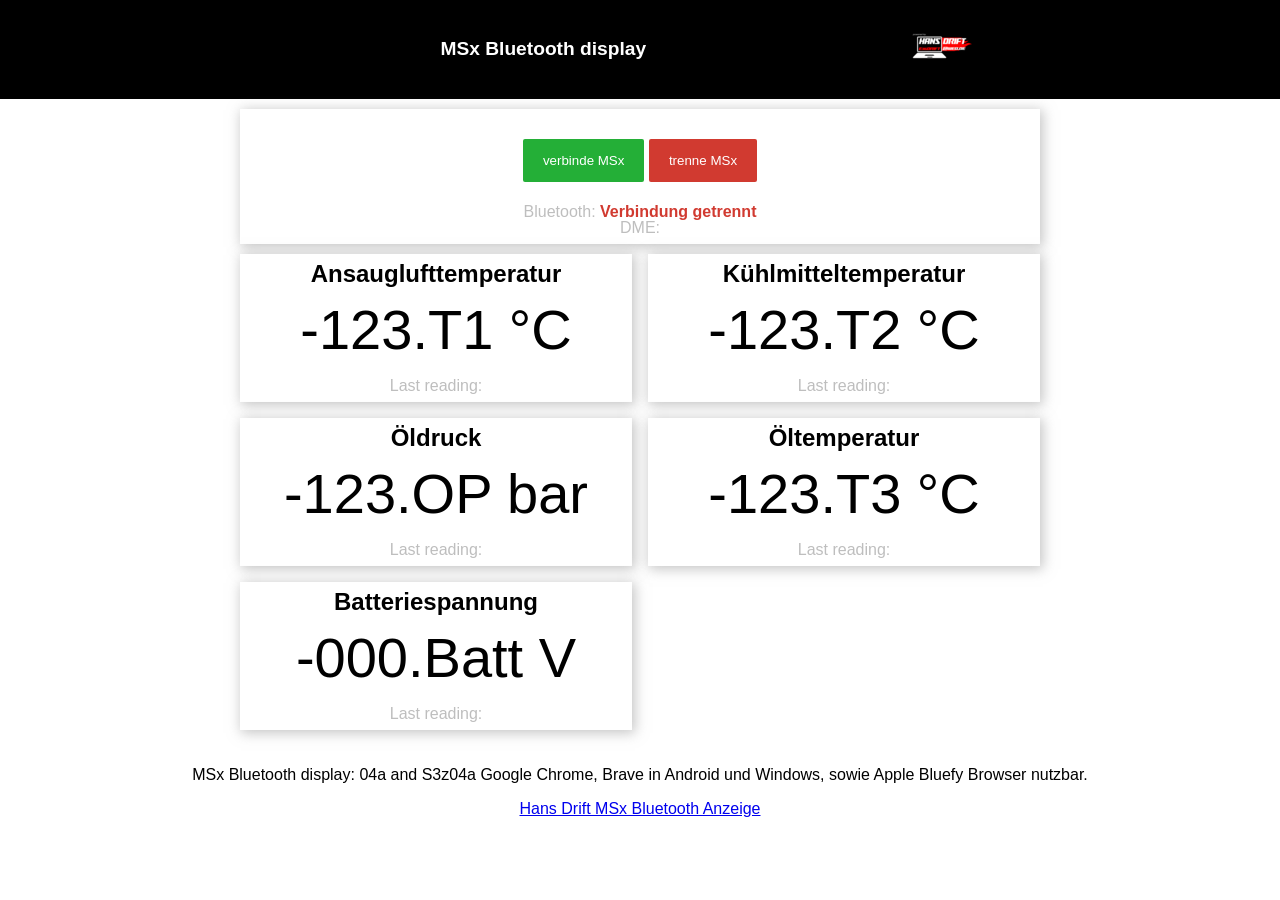
<file: index11.html>
<!--
GitHub e36drift@web.de Testfile
MSx Bluetooth display: 04a and S3z04a Google Chrome, Brave in Android und Windows, sowie Apple Bluefy Browser nutzbar.
"https://hansdrift.github.io/MSxTemp/" Hans Drift MSx Bluetooth Anzeige
-->

<!DOCTYPE html>
<html>
<head>
    <title>MSx Bluetooth display</title>
    <meta name="viewport" content="width=device-width, initial-scale=1">

    <link rel="icon" class="js-site-favicon" type="image/x-icon" href="HDlogo01.ico">
    <style>
    html {
        font-family: Arial, Helvetica, sans-serif;
        display: inline-block;
        text-align: center;
    }
    h1 {
        text-align: bottom;
        font-size: 1.2rem;
        color: rgb(255, 255, 255);
    }
    .topnav {
        overflow: hidden;
        background-color: #000000;
    }
    body {
        margin: 0;
    }
    .content {
        padding: 10px;
    }
    .card-grid {
        max-width: 800px;
        margin: 0 auto;
        margin-bottom: 10px;
        display: grid;
        grid-gap: 1rem;
        line-height: 0.01;
        grid-template-columns: repeat(auto-fit, minmax(300px, 1fr));
    }
    .card {
        background-color: white;
        box-shadow: 2px 2px 12px 1px rgba(140,140,140,.5);
    }
    .card-grid2 {
        max-width: 800px;
        margin: 0 auto;
        margin-bottom: 0px;
        display: grid;
        grid-gap: 1rem;
        line-height: 0.01;
        grid-template-columns: repeat(auto-fit, minmax(3px, 1fr));
    }
    .card2 {
        text-align: bottom;
        background-color: rgb(255, 255, 255);
        box-shadow: 2px 2px 12px 1px rgba(151, 223, 68, 0.5);
    }
    button {
        color: rgb(255, 255, 255);
        padding: 14px 20px;
        margin: 14px 0;
        border: none;
        cursor: pointer;
        border-radius: 2px;
    }
    
    .button2 {
        color: rgb(255, 255, 255);
        padding: 0% 0%;
        margin: 0% 0%;
        border: none;
        cursor: pointer;
        border-radius: 0%;
        background-color: #000000;
    }
    .onButton{
        background-color: #1b8a94;
    }
    
    .offButton{
        background-color: #5f6c6d;
    }
    
    .connectButton{
        background-color: #24af37;
    }
    
    .disconnectButton{
        background-color: #d13a30;
    }
    
    .gray-label {
        color: #bebebe;
        line-height: 0.0;
        font-size: 1rem;
    }
    
    .reading {
        line-height: 0.0;
        font-size: 3.5rem;
    }
    </style>
    <meta charset="UTF-8">
</head>
<body>
    <div class="topnav">
        <div class="card-grid2">
            <h1>
                <table style="width:100%">
                    <tr>
                    <th>MSx Bluetooth display</th>
                    <th><button id="InfoButton" class="button2"><img src="HDlogo01.ico" height="64"></button></th>
                    </tr>
                </table>
            </h1>
        </div>  
    </div>
    <div class="content">
        <div class="card-grid">
            <div class="card">
                <p>
                    <button id="connectBleButton" class="connectButton"> verbinde MSx</button>
                    <button id="disconnectBleButton" class="disconnectButton"> trenne MSx</button>
                </p>
                <p class="gray-label">Bluetooth: <strong><span id="bleState" style="color:#d13a30;">Verbindung getrennt</span></strong></p>
                <p class="gray-label">DME: <strong><span id="valueInfoContainer" style="color:#2c40b3;"></span> <span id="timestampInfo"></span></strong></p>            
            </div>
        </div>
        <div class="card-grid">
            <div class="card" id="AT">
                <h2>Ansauglufttemperatur</h2>
                <p class="reading"><span id="valueT1Container">-123.T1</span> °C</p>
                <p class="gray-label">Last reading: <span id="timestampT1"></span></p>
            </div>

            <div class="card" id="KT">
                <h2>Kühlmitteltemperatur</h2>
                <p class="reading"><span id="valueT2Container">-123.T2</span> °C</p>
                <p class="gray-label">Last reading: <span id="timestampT2"></span></p>
            </div>

            <div class="card" id="OP">
                <!--
                Öldruck
                -->
                <h2>Öldruck</h2>
                <p class="reading"><span id="valueOPContainer">-123.OP</span> bar</p>
                <p class="gray-label">Last reading: <span id="timestampOP"></span></p>
            </div>

            <div class="card" id="OT">
                <!--
                Öltemperatur
                -->
                <h2>Öltemperatur</h2>
                <p class="reading"><span id="valueT3Container">-123.T3</span> °C</p>
                <p class="gray-label">Last reading: <span id="timestampT3"></span></p>
            </div>
            
            <div class="card">
                <h2>Batteriespannung</h2>
                <p class="reading"><span id="valueBattContainer">-000.Batt</span> V</p>
                <p class="gray-label">Last reading: <span id="timestampBatt"></span></p>
            </div>
            <!-- ST und valueContainer ausblenden, da nicht benoetigt -->
            <div class="card" id="ST">
                <h2>Kontrollschalter test</h2>
                <button id="onButton" class="onButton">ON</button>
                <button id="offButton" class="offButton">OFF</button>
                <p class="gray-label">Last value sent: <span id="valueSent"></span></p>
            </div>

            <div class="card" id="TS"> //timestamp
                <h2>Zähler</h2>
                <p class="reading"><span id="valueContainer">---</span></p>
                <p class="gray-label">Last reading: <span id="timestamp"></span></p>
            </div>        
        </div>
    </div>
    <div class="footer">
        <p>MSx Bluetooth display: 04a and S3z04a Google Chrome, Brave in Android und Windows, sowie Apple Bluefy Browser nutzbar.</p>    
        <p><a href="https://hansdrift.github.io/MSxTemp/">Hans Drift MSx Bluetooth Anzeige</a></p>    
</body>
<script>
    // DOM Elements
    const connectButton = document.getElementById('connectBleButton');
    const disconnectButton = document.getElementById('disconnectBleButton');
    const onButton = document.getElementById('onButton');
    const offButton = document.getElementById('offButton');
    const retrievedValue = document.getElementById('valueContainer');
    
    const retrievedValueT1 = document.getElementById('valueT1Container');
    const retrievedValueT2 = document.getElementById('valueT2Container');
    const retrievedValueT3 = document.getElementById('valueT3Container');
    const retrievedValueOP = document.getElementById('valueOPContainer');
    const retrievedValueBatt = document.getElementById('valueBattContainer');
    const retrievedValueInfo = document.getElementById('valueInfoContainer');

    const latestValueSent = document.getElementById('valueSent');
    const bleStateContainer = document.getElementById('bleState');
    const timestampContainer = document.getElementById('timestamp');

    const timestampT1Container = document.getElementById('timestampT1');
    const timestampT2Container = document.getElementById('timestampT2');
    const timestampT3Container = document.getElementById('timestampT3');
    const timestampOPContainer = document.getElementById('timestampOP');
    const timestampBattContainer = document.getElementById('timestampBatt');
    const timestampInfoContainer = document.getElementById('timestampInfo');

    const userInput1Container = document.getElementById('valueUserInput1');
    /*
    31.07.2024 generiert unter:
    https://www.uuidgenerator.net/
    
    aefef71a-088f-4d64-8b0a-b7f850207df6
    4427bd07-29e9-470c-adab-f43d9c6f69b3
    754b92b1-9280-424c-a967-ef50cb01f85f
    c51f6137-e763-4617-9c0d-6227c6003080
    06e6e849-8e8c-4c5d-820f-fadea7a63e47
    20ae8631-5bf5-41e2-a4cc-835295bcc942
    0cf407a6-3a4d-4abf-b1c6-b478d6021234
    faf4416a-3741-4f09-b319-d817a50219b5
    
    a4e398e8-46a2-4bc1-9001-f251a475985e
    bb1393db-fc8f-4177-b98d-1557b1bbface
    */
    
    //Define BLE Device Specs
    var deviceName ='MSx';
	var deviceA;
    var bleService = 'aefef71a-088f-4d64-8b0a-b7f850207df6';
    var sensorCharacteristic= '4427bd07-29e9-470c-adab-f43d9c6f69b3';
    var ledCharacteristic = '754b92b1-9280-424c-a967-ef50cb01f85f';
    
    
    //Neu
    var sensorCharT1= 'c51f6137-e763-4617-9c0d-6227c6003080';
    var sensorCharT2= '06e6e849-8e8c-4c5d-820f-fadea7a63e47';
    var sensorCharT3= '20ae8631-5bf5-41e2-a4cc-835295bcc942';
    //Für OP keine ID
    var sensorCharBatt= '0cf407a6-3a4d-4abf-b1c6-b478d6021234';
    var sensorCharInfo= 'faf4416a-3741-4f09-b319-d817a50219b5';


    //Global Variables to Handle Bluetooth
    var bleServer;
    //var bleServiceFound;
    var bleServiceFound = 0;
    var sensorCharacteristicFound;
	var timeoutDME = 10000; //timeout, if Characteristics not updates since 10000msek
    var alertTimerIdDME = 0; //timeout id
	
    //Neu
    var sensorCharT1Found;
    var sensorCharT2Found;
    var sensorCharT3Found;
    var sensorCharOPFound;
    var sensorCharBattFound;
    var sensorCharInfoFound;

    //Received
    var receivedValueCharacteristic;
    var receivedValueT1;
    var receivedValueT2;
    var receivedValueT3;
    var receivedValueOP;
    var receivedValueBatt;
    var receivedValueInfo;

    var receivedUserInput1;

    //id fuer Elemente welche ausgeblendet werden koennen
    var at = document.getElementById("AT");
    var kt = document.getElementById("KT");
    var ot = document.getElementById("OT");
    var op = document.getElementById("OP"); //Öldruck
    var st = document.getElementById("ST");
    var ts = document.getElementById("TS"); //timestamp

    //Elemente die dauerhaft ausgeblendet bleiben (Bei dieser Version nicht benoetigt)
    st.style.display = "none"; //SchalterTaste On/Off ausblenden
    ts.style.display = "none"; //timestamp ausblenden

    // Connect Button (search for BLE Devices only if BLE is available)
    connectButton.addEventListener('click', (event) => {
        //Prüfung zum Test deaktiviert
	if (isWebBluetoothEnabled()){
            connectToDevice(deviceA);
        }
    });

    // Disconnect Button
    disconnectButton.addEventListener('click', disconnectDevice);

    // Write to the ESP32 LED Characteristic
    onButton.addEventListener('click', () => writeOnCharacteristic(1));
    offButton.addEventListener('click', () => writeOnCharacteristic(0));

    // Check if BLE is available in your Browser
    function isWebBluetoothEnabled() {
        if (!navigator.bluetooth) {
            console.log('Web Bluetooth API is not available in this browser!');
            bleStateContainer.innerHTML = "Web Bluetooth API is not available in this browser/device!";
            return false
        }
        console.log('Web Bluetooth API supported in this browser.');
        return true
    }

    // Connect to BLE Device and Enable Notifications
    async function connectToDevice(device){
        console.log('Initializing Bluetooth...');
        //Hier einfach connect() als Testaufruf ohne BLE
		//connect();
		//---
		try {
			console.log('device = navigator.bluetooth.requestDevice');			
			device = await navigator.bluetooth.requestDevice({
			//const device = await navigator.bluetooth.requestDevice({
				filters: [{name: deviceName}],
				optionalServices: [bleService]
			})
				console.log('Device Selected: ', device.name);
				bleStateContainer.innerHTML = 'Verbunden mit ' + device.name;
				bleStateContainer.style.color = "#24af37";
				//device.addEventListener('gattservicedisconnected', onDisconnected);
				//console.log("Nach gattservicedisconnected()");
				device.addEventListener('gattserverdisconnected', onDisconnected);
				console.log("Nach gattserverdisconnected()");
                deviceA = device; //Setze deviceA auf verbundenes Bluetooth Gerät
				connectGatt(device);
		}
        catch(error) {
            console.log('Error connectToDevice: ', error);
			//setTimeout(function() {
				// Code, der erst nach 2 Sekunden ausgeführt wird
				//alert('Warten! 3Sek. ');
				//console.log('Warte 3Sek. ');
			//}, 3000);
			//console.log('connectToDevice(): ', deviceA);
			//connectToDevice(deviceA);
        }
		
    }
	async function connectGatt(device){
		console.log('connectGatt()', device);
		try {
			const server = await device.gatt.connect();
			bleServer = server;
            console.log('server: ', server);
			const service = await server.getPrimaryService(bleService);
			bleServiceFound = service;
            console.log('service: ', service);
            console.log("Characteristic bleServer: ", server);
            console.log("Characteristic bleServer.connected: ", server.connected);
			const characteristic = await service.getCharacteristic(sensorCharacteristic);
			console.log('characteristic: ', characteristic);
            console.log("Characteristic uuid discovered: ", characteristic.uuid);
            sensorCharacteristicFound = characteristic;
            characteristic.addEventListener('characteristicvaluechanged', handleCharacteristicChange);
            characteristic.startNotifications();
            console.log("Characteristic Notifications Started.");
            const value = await characteristic.readValue();
            console.log("value: ", value);
            const decodedValue = new TextDecoder().decode(value);
            console.log("Decoded value: ", decodedValue);
            bleStateContainer.innerHTML = 'Verbunden mit ' + deviceA.name;
            bleStateContainer.style.color = "#24af37";            
            //Im Zähler Datenmüll vermeiden
			//retrievedValue.innerHTML = decodedValue;
		}
        catch(error) {
            console.log('connectGatt(): ', error);
			setTimeout(function() {
				// Code, der erst nach 2 Sekunden ausgeführt wird
				//alert('Warten! 3Sek. ');
				console.log('Warte 3Sek. ');
				console.log('connectGatt(): ', deviceA);
				connectGatt(deviceA);
			}, 3000);
			console.log('connectGatt() nach setTimeout: ', deviceA);
			//connectGatt(deviceA);
        }
    }
/* //Aktuell nicht genutzt	
function exponentialBackoff(max, delay, toTry, success, fail) {
  toTry().then(result => success(result))
  .catch(_ => {
    if (max === 0) {
      return fail();
    }
    time('Retrying in ' + delay + 's... (' + max + ' tries left)');
    setTimeout(function() {
      exponentialBackoff(--max, delay, toTry, success, fail); //ohne *2 Immer längere Wartezeit
	  //exponentialBackoff(--max, delay * 2, toTry, success, fail); //*2 Immer längere Wartezeit
    }, delay * 1000);
  });
}

function time(text) {
  //
	console.log('[' + new Date().toJSON().substr(11, 8) + '] ' + text);
	//log('[' + new Date().toJSON().substr(11, 8) + '] ' + text);
}

*/
// Reconnect Test Ende --------------------------------
	
    function onDisconnected(event){
        console.log('----------------------------onDisconnected -- Device Disconnected:');//, event.target.device.name);
        bleStateContainer.innerHTML = "Verbindung getrennt";
        bleStateContainer.style.color = "#d13a30";
        retrievedValueInfo.innerHTML = "---";
		retrievedValueT1.innerHTML = "---";
		retrievedValueT2.innerHTML = "---";
		retrievedValueT3.innerHTML = "---";
        retrievedValueOP.innerHTML = "---";
		retrievedValueBatt.innerHTML = "---";
        //retrievedValueInfo.style.color = "#d13a30";
        //Ab connect() starten (Kein Auswahlfenster)
	    //connect();
	    connectGatt(deviceA);
		//connectToDevice();
    }

    //Characteristic Change funktion mit Abfrage uuid
    function handleCharacteristicChange(event){
        let elem = event.target;
        let value = elem.value;
        let elemUuid = elem.uuid;
        const newValueReceived = new TextDecoder().decode(value);
        switch (elemUuid){

        case sensorCharacteristic:
        //    retrievedValue.innerHTML = newValueReceived;
        //    timestampContainer.innerHTML = getDateTime();
        //    console.log("sensorCharacteristic: ", newValueReceived, " ", elemUuid, " ", sensorCharacteristic);
        //    break;
        //case sensorCharT1:
            //Test Mehrere Werte teilen
            //var receivedValueT1 = 'T1 110,33 T2 110,25 T3 141,263 Batt 16,70 Info Mxx2 X06 66,66°C X07 77,77V';
            receivedValue = newValueReceived;
            var chars = receivedValue.split(' ');
              if (chars[0] == 'T1' ){
                  retrievedValueT1.innerHTML = chars[1];
				  timestampT1Container.innerHTML = getDateTime();
				  if ( parseInt(chars[1]) > 60 ){						
						console.log(" >20 " + chars[1]);
						retrievedValueT1.style.color = "#d13a30";    // "#d13a30"; rot  "#2c40b3"; blau "#000000"; schwarz
				  } else{
						console.log(" Else " + chars[1]);
						retrievedValueT1.style.color = "#000000";    // "#d13a30"; rot  "#2c40b3"; blau "#000000"; schwarz
				  }
                	console.log(" -- T1 " + chars[1]);                	
              }    
              if (chars[2] == 'T2' ){
                  retrievedValueT2.innerHTML = chars[3];
				  timestampT2Container.innerHTML = getDateTime();
				  if ( parseInt(chars[3]) < 70 ){
						console.log(" <10 " + chars[3]);
						retrievedValueT2.style.color = "#2c40b3";    // "#d13a30"; rot  "#2c40b3"; blau "#000000"; schwarz
				  } else if ( parseInt(chars[3]) > 107 ){						
						console.log(" >20 " + chars[3]);
						retrievedValueT2.style.color = "#d13a30";    // "#d13a30"; rot  "#2c40b3"; blau "#000000"; schwarz
				  } else{
						console.log(" Else " + chars[3]);
						retrievedValueT2.style.color = "#000000";    // "#d13a30"; rot  "#2c40b3"; blau "#000000"; schwarz
				  }
                	console.log(" -- T2 " + chars[3]);                	
              }
              if (chars[4] == 'T3' ){
                  retrievedValueT3.innerHTML = chars[5];
				  timestampT3Container.innerHTML = getDateTime();
				  if ( parseInt(chars[5]) < 70 ){
						console.log(" <10 " + chars[5]);
						retrievedValueT3.style.color = "#2c40b3";    // "#d13a30"; rot  "#2c40b3"; blau "#000000"; schwarz
				  } else if ( parseInt(chars[5]) > 140 ){						
						console.log(" >20 " + chars[5]);
						retrievedValueT3.style.color = "#d13a30";    // "#d13a30"; rot  "#2c40b3"; blau "#000000"; schwarz
				  } else{
						console.log(" Else " + chars[5]);
						retrievedValueT3.style.color = "#000000";    // "#d13a30"; rot  "#2c40b3"; blau "#000000"; schwarz
				  }
				  if ( chars[5] == "---" ){
                        ot.style.display = "none"; //ausblenden
                        console.log("ot none " + chars[5]);
				  } else{
                        ot.style.display = "block"; //einblenden
                        console.log("ot block " + chars[5]);
				  }                  
                	console.log(" -- T3 " + chars[5]);                	
              }
              if (chars[6] == 'Batt' ){
                  retrievedValueBatt.innerHTML = chars[7];
				  timestampBattContainer.innerHTML = getDateTime();
				  if ( parseInt(chars[7]) < 12 ){
						console.log(" <10 " + chars[7]);
						retrievedValueBatt.style.color = "#d13a30";    // "#d13a30"; rot  "#2c40b3"; blau "#000000"; schwarz
				  } else if ( parseInt(chars[7]) > 15 ){						
						console.log(" >20 " + chars[7]);
						retrievedValueBatt.style.color = "#d13a30";    // "#d13a30"; rot  "#2c40b3"; blau "#000000"; schwarz
				  } else{
						console.log(" Else " + chars[7]);
						retrievedValueBatt.style.color = "#000000";    // "#d13a30"; rot  "#2c40b3"; blau "#000000"; schwarz
				  }
                	console.log(" -- Batt " + chars[7]);                	
              } 
              if (chars[8] == 'Info' ){
 				  clearTimeout(alertTimerIdDME);
				  console.log("clearTimeout "  + alertTimerIdDME + " Time: " + timeoutDME);
				  retrievedValueInfo.innerHTML = chars[9];
				  timestampInfoContainer.innerHTML = getDateTime();
                  console.log(" -- Info " + chars[9]);
				  alertTimerIdDME = setTimeout ( "setDMEtimeout()", timeoutDME );
				  console.log("alertTimerIdDME 2 "  + alertTimerIdDME + " Time: " + timeoutDME);
              }          
              if (chars[10] == 'Value' ){
 				  clearTimeout(alertTimerIdDME);
				  console.log("clearTimeout "  + alertTimerIdDME + " Time: " + timeoutDME);
				  retrievedValue.innerHTML = chars[11];
				  timestampContainer.innerHTML = getDateTime();
                  console.log(" -- Value " + chars[11]);
				  alertTimerIdDME = setTimeout ( "setDMEtimeout()", timeoutDME );
				  console.log("alertTimerIdDME 2 "  + alertTimerIdDME + " Time: " + timeoutDME);
              } 
              if (chars[12] == 'OP' ){
                retrievedValueOP.innerHTML = chars[13];
				  timestampOPContainer.innerHTML = getDateTime();
				  if ( parseInt(chars[13]) < 1 ){
						console.log(" OP <1 " + chars[13]);
						retrievedValueOP.style.color = "#d13a30";    // "#d13a30"; rot  "#2c40b3"; blau "#000000"; schwarz
				  } else if ( parseInt(chars[13]) > 12 ){						
						console.log(" OP >12 " + chars[13]);
						retrievedValueOP.style.color = "#d13a30";    // "#d13a30"; rot  "#2c40b3"; blau "#000000"; schwarz
				  } else{
						console.log(" OP Else " + chars[13]);
						retrievedValueOP.style.color = "#000000";    // "#d13a30"; rot  "#2c40b3"; blau "#000000"; schwarz
				  }
				  if ( chars[13] == "---" ){
                        op.style.display = "none"; //ausblenden
                        console.log("op none " + chars[13]);
				  } else{
                        op.style.display = "block"; //einblenden
                        console.log("op block " + chars[13]);
				  }                  
                	console.log(" -- OP " + chars[13]);                	
              }
              //if (chars.length < 13 ){ //12+1
              if (chars[12] == undefined ){
                retrievedValueOP.innerHTML = chars[13];
				timestampOPContainer.innerHTML = getDateTime();
                op.style.display = "none"; //ausblenden
                console.log("op leer none " + chars[13]);
                console.log("chars.length " + chars.length);             	
              }
              timestampT1Container.innerHTML = getDateTime();
            console.log("sensorCharT1: ", newValueReceived, " ", elemUuid, " ", sensorCharT1);
        break;

        default:
            console.log("Unknown Characteristic: ", newValueReceived, " ", elemUuid);
        }
    } 

    async function writeOnCharacteristic(value){
        if (bleServer && bleServer.connected) {
            try {
                console.log('bleServiceFound: ', bleServiceFound);
                const characteristic = await bleServiceFound.getCharacteristic(ledCharacteristic);
                const data = new Uint8Array([value]);
                await characteristic.writeValue(data);
                latestValueSent.innerHTML = value;
                console.log("Value written to LEDcharacteristic:", value);
            }
            catch(error) {
                console.error("Error writing to the LED characteristic: ", error);
            }
        } else {
            console.error ("Bluetooth is not connected. Cannot write to characteristic.")
            window.alert("Bluetooth is not connected. Cannot write to characteristic. \n Connect to BLE first!")
        }
    }

    function disconnectDevice() {
        console.log("Disconnect Device.");
        if (bleServer && bleServer.connected) {
            if (sensorCharacteristicFound) {
                sensorCharacteristicFound.stopNotifications()
                    .then(() => {
                        console.log("Notifications Stopped");
                        return bleServer.disconnect();
                    })
                    .then(() => {
                        console.log("Device Disconnected");
                        bleStateContainer.innerHTML = "Verbindung getrennt";
                        bleStateContainer.style.color = "#d13a30";
						retrievedValueInfo.innerHTML = "---";
						retrievedValueT1.innerHTML = "---";
						retrievedValueT2.innerHTML = "---";
						retrievedValueT3.innerHTML = "---";
                        retrievedValueOP.innerHTML = "---";
						retrievedValueBatt.innerHTML = "---";
						//retrievedValueInfo.style.color = "#d13a30";
                    })
                    .catch(error => {
                        console.log("An error occurred:", error);
                    });
            } else {
                console.log("No characteristic found to disconnect.");
            }
        } else {
            // Throw an error if Bluetooth is not connected
            console.error("Bluetooth is not connected.");
            window.alert("Bluetooth is not connected.")
        }
    }

    function getDateTime() {
        var currentdate = new Date();
        var day = ("00" + currentdate.getDate()).slice(-2); // Convert day to string and slice
        var month = ("00" + (currentdate.getMonth() + 1)).slice(-2);
        var year = currentdate.getFullYear();
        var hours = ("00" + currentdate.getHours()).slice(-2);
        var minutes = ("00" + currentdate.getMinutes()).slice(-2);
        var seconds = ("00" + currentdate.getSeconds()).slice(-2);

        var datetime = day + "/" + month + "/" + year + " at " + hours + ":" + minutes + ":" + seconds;
        return datetime;
    }
	
	//Reset values when not updated since 
	function setDMEtimeout() {
		console.log("-----setDMEtimeout-----");
		retrievedValueInfo.innerHTML = "---";
		retrievedValueT1.innerHTML = "---";
		retrievedValueT2.innerHTML = "---";
		retrievedValueT3.innerHTML = "---";
        retrievedValueOP.innerHTML = "---";
		retrievedValueBatt.innerHTML = "---";
		console.log("connectGatt ", deviceA);
		connectGatt(deviceA);
		//connectToDevice();
	}

    //Click on 
    function otFunction() {
        if (at.style.display === "none") {
            at.style.display = "block"; //einblenden
            kt.style.display = "block";
            ot.style.display = "block";
            op.style.display = "block";
            st.style.display = "block";
            console.log("t.style.display block ", ot.style.display);
        } else {
            at.style.display = "none"; //ausblenden
            kt.style.display = "none";
            ot.style.display = "none";
            op.style.display = "none";
            st.style.display = "none";
            console.log("t.style.display none ", ot.style.display); 
        }
    }
    //InputButton1 Daten in Variable speichern und an Bluetooth senden
    function InputButton1(){
        // Button geklickt
        //window.alert("InputButton1 geklickt");
        receivedUserInput1 = document.getElementById("userInput1").value;
        console.log("InputButton1 geklickt", receivedUserInput1);
        userInput1Container.innerHTML = receivedUserInput1;
        writeOnCharacteristic(receivedUserInput1);
    }

</script>

</html>
</file>
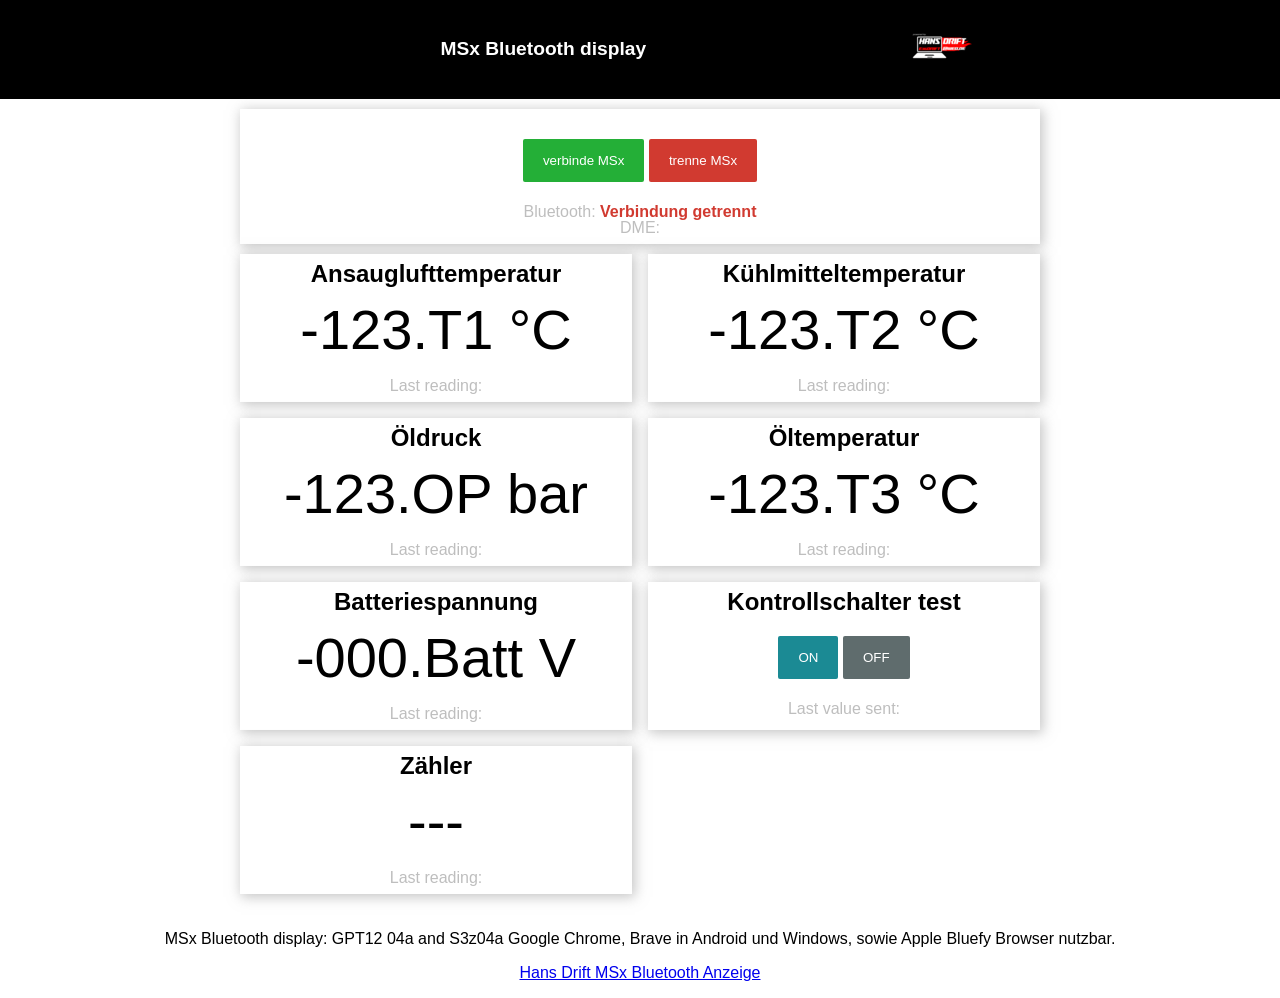
<file: Index12.html>
<!DOCTYPE html>
<html>
<head>
    <title>MSx Bluetooth display</title>
    <meta name="viewport" content="width=device-width, initial-scale=1">
    <link rel="icon" class="js-site-favicon" type="image/x-icon" href="HDlogo01.ico">
    <style>
        html {
            font-family: Arial, Helvetica, sans-serif;
            display: inline-block;
            text-align: center;
        }
        h1 {
            text-align: bottom;
            font-size: 1.2rem;
            color: rgb(255, 255, 255);
        }
        .topnav {
            overflow: hidden;
            background-color: #000000;
        }
        body {
            margin: 0;
        }
        .content {
            padding: 10px;
        }
        .card-grid {
            max-width: 800px;
            margin: 0 auto;
            margin-bottom: 10px;
            display: grid;
            grid-gap: 1rem;
            line-height: 0.01;
            grid-template-columns: repeat(auto-fit, minmax(300px, 1fr));
        }
        .card {
            background-color: white;
            box-shadow: 2px 2px 12px 1px rgba(140,140,140,.5);
        }
        .card-grid2 {
            max-width: 800px;
            margin: 0 auto;
            margin-bottom: 0px;
            display: grid;
            grid-gap: 1rem;
            line-height: 0.01;
            grid-template-columns: repeat(auto-fit, minmax(3px, 1fr));
        }
        .card2 {
            text-align: bottom;
            background-color: rgb(255, 255, 255);
            box-shadow: 2px 2px 12px 1px rgba(151, 223, 68, 0.5);
        }
        button {
            color: rgb(255, 255, 255);
            padding: 14px 20px;
            margin: 14px 0;
            border: none;
            cursor: pointer;
            border-radius: 2px;
        }
        .button2 {
            color: rgb(255, 255, 255);
            padding: 0% 0%;
            margin: 0% 0%;
            border: none;
            cursor: pointer;
            border-radius: 0%;
            background-color: #000000;
        }
        .onButton {
            background-color: #1b8a94;
        }
        .offButton {
            background-color: #5f6c6d;
        }
        .connectButton {
            background-color: #24af37;
        }
        .disconnectButton {
            background-color: #d13a30;
        }
        .gray-label {
            color: #bebebe;
            line-height: 0.0;
            font-size: 1rem;
        }
        .reading {
            line-height: 0.0;
            font-size: 3.5rem;
        }
    </style>
    <meta charset="UTF-8">
</head>
<body>
    <div class="topnav">
        <div class="card-grid2">
            <h1>
                <table style="width:100%">
                    <tr>
                        <th>MSx Bluetooth display</th>
                        <th><button id="InfoButton" class="button2"><img src="HDlogo01.ico" height="64"></button></th>
                    </tr>
                </table>
            </h1>
        </div> 
    </div>
    <div class="content">
        <div class="card-grid">
            <div class="card">
                <p>
                    <button id="connectBleButton" class="connectButton"> verbinde MSx</button>
                    <button id="disconnectBleButton" class="disconnectButton"> trenne MSx</button>
                </p>
                <p class="gray-label">Bluetooth: <strong><span id="bleState" style="color:#d13a30;">Verbindung getrennt</span></strong></p>
                <p class="gray-label">DME: <strong><span id="valueInfoContainer" style="color:#2c40b3;"></span> <span id="timestampInfo"></span></strong></p> 
            </div>
        </div>
        <div class="card-grid">
            <div class="card" id="AT">
                <h2>Ansauglufttemperatur</h2>
                <p class="reading"><span id="valueT1Container">-123.T1</span> °C</p>
                <p class="gray-label">Last reading: <span id="timestampT1"></span></p>
            </div>
            <div class="card" id="KT">
                <h2>Kühlmitteltemperatur</h2>
                <p class="reading"><span id="valueT2Container">-123.T2</span> °C</p>
                <p class="gray-label">Last reading: <span id="timestampT2"></span></p>
            </div>
            <div class="card" id="OP">
                <h2>Öldruck</h2>
                <p class="reading"><span id="valueOPContainer">-123.OP</span> bar</p>
                <p class="gray-label">Last reading: <span id="timestampOP"></span></p>
            </div>
            <div class="card" id="OT">
                <h2>Öltemperatur</h2>
                <p class="reading"><span id="valueT3Container">-123.T3</span> °C</p>
                <p class="gray-label">Last reading: <span id="timestampT3"></span></p>
            </div>
            <div class="card">
                <h2>Batteriespannung</h2>
                <p class="reading"><span id="valueBattContainer">-000.Batt</span> V</p>
                <p class="gray-label">Last reading: <span id="timestampBatt"></span></p>
            </div>
            <div class="card" id="ST">
                <h2>Kontrollschalter test</h2>
                <button id="onButton" class="onButton">ON</button>
                <button id="offButton" class="offButton">OFF</button>
                <p class="gray-label">Last value sent: <span id="valueSent"></span></p>
            </div>
            <div class="card" id="TS">
                <h2>Zähler</h2>
                <p class="reading"><span id="valueContainer">---</span></p>
                <p class="gray-label">Last reading: <span id="timestamp"></span></p>
            </div> 
        </div>
    </div>
    <div class="footer">
        <p>MSx Bluetooth display: GPT12 04a and S3z04a Google Chrome, Brave in Android und Windows, sowie Apple Bluefy Browser nutzbar.</p> 
        <p><a href="https://hansdrift.github.io/MSxTemp/">Hans Drift MSx Bluetooth Anzeige</a></p> 
</body>
<script>
    // DOM Elements
    const connectButton = document.getElementById('connectBleButton');
    const disconnectButton = document.getElementById('disconnectBleButton');
    const onButton = document.getElementById('onButton');
    const offButton = document.getElementById('offButton');
    const bleStateContainer = document.getElementById('bleState');
    const retrievedValueInfo = document.getElementById('valueInfoContainer');
    const timestampInfoContainer = document.getElementById('timestampInfo');
    const userInput1Container = document.getElementById('valueUserInput1');
    const at = document.getElementById("AT");
    const kt = document.getElementById("KT");
    const ot = document.getElementById("OT");
    const op = document.getElementById("OP");
    const st = document.getElementById("ST");
    const ts = document.getElementById("TS");
    const deviceName = 'MSx';
    const bleService = 'aefef71a-088f-4d64-8b0a-b7f850207df6';
    const sensorCharacteristic = '4427bd07-29e9-470c-adab-f43d9c6f69b3';
    const ledCharacteristic = '754b92b1-9280-424c-a967-ef50cb01f85f';
    let bleServer;
    let deviceA;

    // Check if BLE is available in your Browser
    function isWebBluetoothEnabled() {
        if (!navigator.bluetooth) {
            console.log('Web Bluetooth API is not available in this browser!');
            bleStateContainer.innerHTML = "Web Bluetooth API is not available in this browser/device!";
            return false;
        }
        console.log('Web Bluetooth API supported in this browser.');
        return true;
    }

    // Connect to BLE Device and Enable Notifications
    async function connectToDevice() {
        if (!isWebBluetoothEnabled()) return;
        try {
            const device = await navigator.bluetooth.requestDevice({
                filters: [{ name: deviceName }],
                optionalServices: [bleService]
            });
            console.log('Device Selected: ', device.name);
            bleStateContainer.innerHTML = 'Verbunden mit ' + device.name;
            bleStateContainer.style.color = "#24af37";
            device.addEventListener('gattserverdisconnected', onDisconnected);
            deviceA = device;
            await connectGatt(device);
        } catch (error) {
            console.log('Error connectToDevice: ', error);
            bleStateContainer.innerHTML = "Verbindung fehlgeschlagen: " + error.message;
            bleStateContainer.style.color = "#d13a30";
        }
    }

    async function connectGatt(device) {
        try {
            const server = await device.gatt.connect();
            bleServer = server;
            const service = await server.getPrimaryService(bleService);
            const characteristic = await service.getCharacteristic(sensorCharacteristic);
            characteristic.addEventListener('characteristicvaluechanged', handleCharacteristicChange);
            await characteristic.startNotifications();
            const value = await characteristic.readValue();
            const decodedValue = new TextDecoder().decode(value);
            bleStateContainer.innerHTML = 'Verbunden mit ' + deviceA.name;
            bleStateContainer.style.color = "#24af37";
        } catch (error) {
            console.log('connectGatt(): ', error);
            bleStateContainer.innerHTML = "Verbindung fehlgeschlagen: " + error.message;
            bleStateContainer.style.color = "#d13a30";
        }
    }

    function handleCharacteristicChange(event) {
        const elem = event.target;
        const value = elem.value;
        const elemUuid = elem.uuid;
        const newValueReceived = new TextDecoder().decode(value);
        switch (elemUuid) {
            case sensorCharacteristic:
                // Verarbeite die empfangenen Daten
                break;
            default:
                console.log("Unknown Characteristic: ", newValueReceived, " ", elemUuid);
        }
    }

    async function writeOnCharacteristic(value) {
        if (bleServer && bleServer.connected) {
            try {
                const characteristic = await bleServiceFound.getCharacteristic(ledCharacteristic);
                const data = new Uint8Array([value]);
                await characteristic.writeValue(data);
                console.log("Value written to LEDcharacteristic:", value);
            } catch (error) {
                console.error("Error writing to the LED characteristic: ", error);
            }
        } else {
            console.error("Bluetooth is not connected. Cannot write to characteristic.");
            window.alert("Bluetooth is not connected. Cannot write to characteristic. \n Connect to BLE first!");
        }
    }

    function disconnectDevice() {
        if (bleServer && bleServer.connected) {
            if (sensorCharacteristicFound) {
                sensorCharacteristicFound.stopNotifications()
                    .then(() => bleServer.disconnect())
                    .then(() => {
                        bleStateContainer.innerHTML = "Verbindung getrennt";
                        bleStateContainer.style.color = "#d13a30";
                    })
                    .catch(error => console.log("An error occurred:", error));
            } else {
                console.log("No characteristic found to disconnect.");
            }
        } else {
            console.error("Bluetooth is not connected.");
            window.alert("Bluetooth is not connected.");
        }
    }

    function onDisconnected(event) {
        console.log('Device Disconnected:', event.target.device.name);
        bleStateContainer.innerHTML = "Verbindung getrennt";
        bleStateContainer.style.color = "#d13a30";
        connectGatt(deviceA);
    }

    // InputButton1 Daten in Variable speichern und an Bluetooth senden
    function InputButton1() {
        const receivedUserInput1 = document.getElementById("userInput1").value;
        console.log("InputButton1 geklickt", receivedUserInput1);
        userInput1Container.innerHTML = receivedUserInput1;
        writeOnCharacteristic(receivedUserInput1);
    }

    // Click on 
    function otFunction() {
        if (at.style.display === "none") {
            at.style.display = "block"; //einblenden
            kt.style.display = "block";
            ot.style.display = "block";
            op.style.display = "block";
            st.style.display = "block";
            console.log("t.style.display block ", ot.style.display);
        } else {
            at.style.display = "none"; //ausblenden
            kt.style.display = "none";
            ot.style.display = "none";
            op.style.display = "none";
            st.style.display = "none";
            console.log("t.style.display none ", ot.style.display); 
        }
    }

    connectButton.addEventListener('click', connectToDevice);
    disconnectButton.addEventListener('click', disconnectDevice);
    onButton.addEventListener('click', () => writeOnCharacteristic(1));
    offButton.addEventListener('click', () => writeOnCharacteristic(0));
</script>
</body>
</html>
</file>
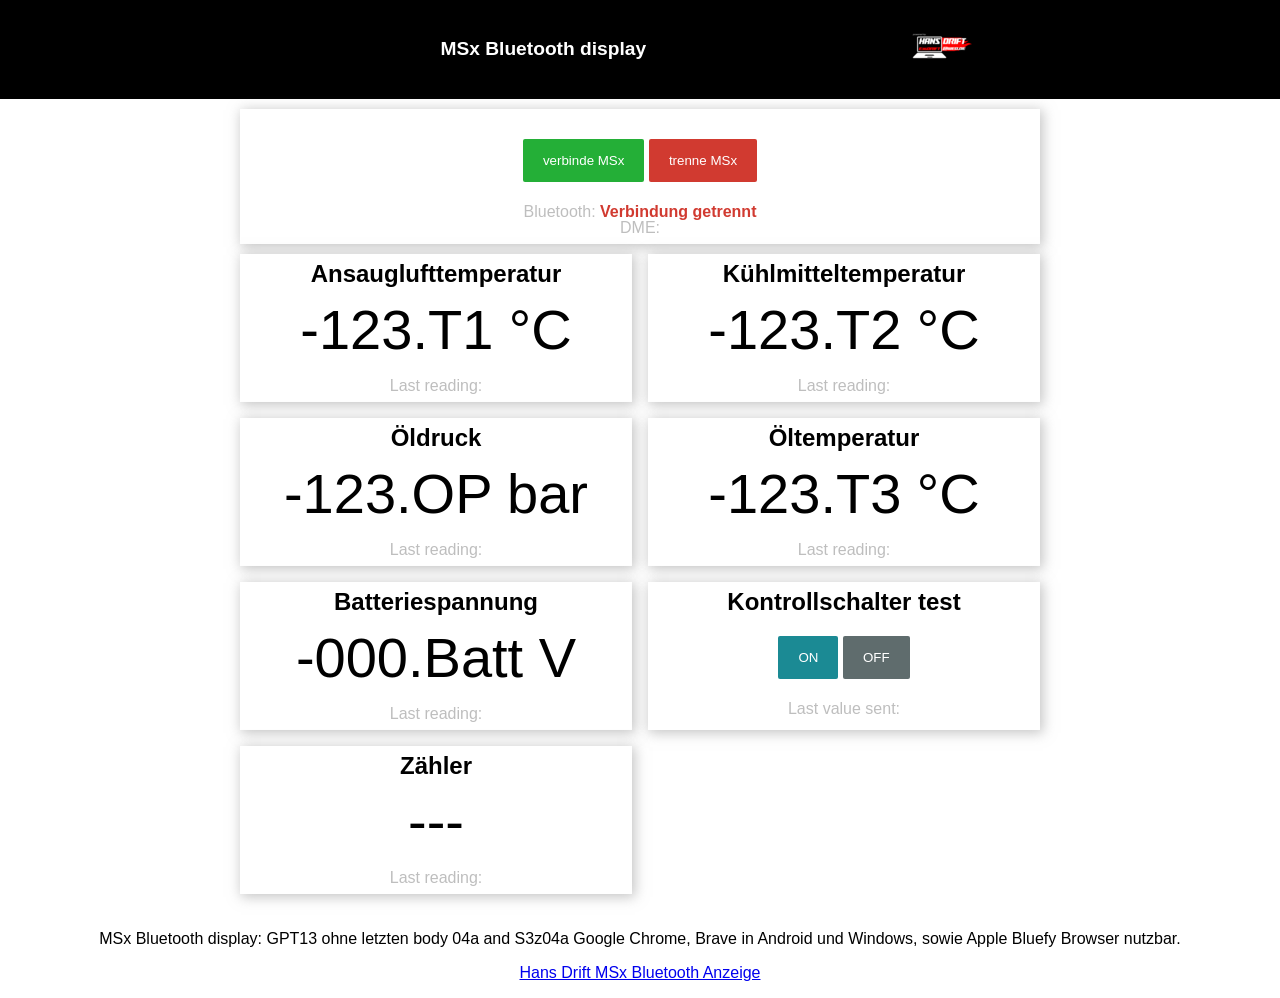
<file: index13.html>
<!DOCTYPE html>
<html>
<head>
    <title>MSx Bluetooth display</title>
    <meta name="viewport" content="width=device-width, initial-scale=1">
    <link rel="icon" class="js-site-favicon" type="image/x-icon" href="HDlogo01.ico">
    <style>
        html {
            font-family: Arial, Helvetica, sans-serif;
            display: inline-block;
            text-align: center;
        }
        h1 {
            text-align: bottom;
            font-size: 1.2rem;
            color: rgb(255, 255, 255);
        }
        .topnav {
            overflow: hidden;
            background-color: #000000;
        }
        body {
            margin: 0;
        }
        .content {
            padding: 10px;
        }
        .card-grid {
            max-width: 800px;
            margin: 0 auto;
            margin-bottom: 10px;
            display: grid;
            grid-gap: 1rem;
            line-height: 0.01;
            grid-template-columns: repeat(auto-fit, minmax(300px, 1fr));
        }
        .card {
            background-color: white;
            box-shadow: 2px 2px 12px 1px rgba(140,140,140,.5);
        }
        .card-grid2 {
            max-width: 800px;
            margin: 0 auto;
            margin-bottom: 0px;
            display: grid;
            grid-gap: 1rem;
            line-height: 0.01;
            grid-template-columns: repeat(auto-fit, minmax(3px, 1fr));
        }
        .card2 {
            text-align: bottom;
            background-color: rgb(255, 255, 255);
            box-shadow: 2px 2px 12px 1px rgba(151, 223, 68, 0.5);
        }
        button {
            color: rgb(255, 255, 255);
            padding: 14px 20px;
            margin: 14px 0;
            border: none;
            cursor: pointer;
            border-radius: 2px;
        }
        .button2 {
            color: rgb(255, 255, 255);
            padding: 0% 0%;
            margin: 0% 0%;
            border: none;
            cursor: pointer;
            border-radius: 0%;
            background-color: #000000;
        }
        .onButton {
            background-color: #1b8a94;
        }
        .offButton {
            background-color: #5f6c6d;
        }
        .connectButton {
            background-color: #24af37;
        }
        .disconnectButton {
            background-color: #d13a30;
        }
        .gray-label {
            color: #bebebe;
            line-height: 0.0;
            font-size: 1rem;
        }
        .reading {
            line-height: 0.0;
            font-size: 3.5rem;
        }
    </style>
    <meta charset="UTF-8">
</head>
<body>
    <div class="topnav">
        <div class="card-grid2">
            <h1>
                <table style="width:100%">
                    <tr>
                        <th>MSx Bluetooth display</th>
                        <th><button id="InfoButton" class="button2"><img src="HDlogo01.ico" height="64"></button></th>
                    </tr>
                </table>
            </h1>
        </div> 
    </div>
    <div class="content">
        <div class="card-grid">
            <div class="card">
                <p>
                    <button id="connectBleButton" class="connectButton"> verbinde MSx</button>
                    <button id="disconnectBleButton" class="disconnectButton"> trenne MSx</button>
                </p>
                <p class="gray-label">Bluetooth: <strong><span id="bleState" style="color:#d13a30;">Verbindung getrennt</span></strong></p>
                <p class="gray-label">DME: <strong><span id="valueInfoContainer" style="color:#2c40b3;"></span> <span id="timestampInfo"></span></strong></p> 
            </div>
        </div>
        <div class="card-grid">
            <div class="card" id="AT">
                <h2>Ansauglufttemperatur</h2>
                <p class="reading"><span id="valueT1Container">-123.T1</span> °C</p>
                <p class="gray-label">Last reading: <span id="timestampT1"></span></p>
            </div>
            <div class="card" id="KT">
                <h2>Kühlmitteltemperatur</h2>
                <p class="reading"><span id="valueT2Container">-123.T2</span> °C</p>
                <p class="gray-label">Last reading: <span id="timestampT2"></span></p>
            </div>
            <div class="card" id="OP">
                <h2>Öldruck</h2>
                <p class="reading"><span id="valueOPContainer">-123.OP</span> bar</p>
                <p class="gray-label">Last reading: <span id="timestampOP"></span></p>
            </div>
            <div class="card" id="OT">
                <h2>Öltemperatur</h2>
                <p class="reading"><span id="valueT3Container">-123.T3</span> °C</p>
                <p class="gray-label">Last reading: <span id="timestampT3"></span></p>
            </div>
            <div class="card">
                <h2>Batteriespannung</h2>
                <p class="reading"><span id="valueBattContainer">-000.Batt</span> V</p>
                <p class="gray-label">Last reading: <span id="timestampBatt"></span></p>
            </div>
            <div class="card" id="ST">
                <h2>Kontrollschalter test</h2>
                <button id="onButton" class="onButton">ON</button>
                <button id="offButton" class="offButton">OFF</button>
                <p class="gray-label">Last value sent: <span id="valueSent"></span></p>
            </div>
            <div class="card" id="TS">
                <h2>Zähler</h2>
                <p class="reading"><span id="valueContainer">---</span></p>
                <p class="gray-label">Last reading: <span id="timestamp"></span></p>
            </div> 
        </div>
    </div>
    <div class="footer">
        <p>MSx Bluetooth display: GPT13 ohne letzten body 04a and S3z04a Google Chrome, Brave in Android und Windows, sowie Apple Bluefy Browser nutzbar.</p> 
        <p><a href="https://hansdrift.github.io/MSxTemp/">Hans Drift MSx Bluetooth Anzeige</a></p> 
</body>
<script>
    // DOM Elements
    const connectButton = document.getElementById('connectBleButton');
    const disconnectButton = document.getElementById('disconnectBleButton');
    const onButton = document.getElementById('onButton');
    const offButton = document.getElementById('offButton');
    const bleStateContainer = document.getElementById('bleState');
    const retrievedValueInfo = document.getElementById('valueInfoContainer');
    const timestampInfoContainer = document.getElementById('timestampInfo');
    const userInput1Container = document.getElementById('valueUserInput1');
    const at = document.getElementById("AT");
    const kt = document.getElementById("KT");
    const ot = document.getElementById("OT");
    const op = document.getElementById("OP");
    const st = document.getElementById("ST");
    const ts = document.getElementById("TS");
    const deviceName = 'MSx';
    const bleService = 'aefef71a-088f-4d64-8b0a-b7f850207df6';
    const sensorCharacteristic = '4427bd07-29e9-470c-adab-f43d9c6f69b3';
    const ledCharacteristic = '754b92b1-9280-424c-a967-ef50cb01f85f';
    let bleServer;
    let deviceA;

    // Check if BLE is available in your Browser
    function isWebBluetoothEnabled() {
        if (!navigator.bluetooth) {
            console.log('Web Bluetooth API is not available in this browser!');
            bleStateContainer.innerHTML = "Web Bluetooth API is not available in this browser/device!";
            return false;
        }
        console.log('Web Bluetooth API supported in this browser.');
        return true;
    }

    // Connect to BLE Device and Enable Notifications
    async function connectToDevice() {
        if (!isWebBluetoothEnabled()) return;
        try {
            const device = await navigator.bluetooth.requestDevice({
                filters: [{ name: deviceName }],
                optionalServices: [bleService]
            });
            console.log('Device Selected: ', device.name);
            bleStateContainer.innerHTML = 'Verbunden mit ' + device.name;
            bleStateContainer.style.color = "#24af37";
            device.addEventListener('gattserverdisconnected', onDisconnected);
            deviceA = device;
            await connectGatt(device);
        } catch (error) {
            console.log('Error connectToDevice: ', error);
            bleStateContainer.innerHTML = "Verbindung fehlgeschlagen: " + error.message;
            bleStateContainer.style.color = "#d13a30";
        }
    }

    async function connectGatt(device) {
        try {
            const server = await device.gatt.connect();
            bleServer = server;
            const service = await server.getPrimaryService(bleService);
            const characteristic = await service.getCharacteristic(sensorCharacteristic);
            characteristic.addEventListener('characteristicvaluechanged', handleCharacteristicChange);
            await characteristic.startNotifications();
            const value = await characteristic.readValue();
            const decodedValue = new TextDecoder().decode(value);
            bleStateContainer.innerHTML = 'Verbunden mit ' + deviceA.name;
            bleStateContainer.style.color = "#24af37";
        } catch (error) {
            console.log('connectGatt(): ', error);
            bleStateContainer.innerHTML = "Verbindung fehlgeschlagen: " + error.message;
            bleStateContainer.style.color = "#d13a30";
        }
    }

    function handleCharacteristicChange(event) {
        const elem = event.target;
        const value = elem.value;
        const elemUuid = elem.uuid;
        const newValueReceived = new TextDecoder().decode(value);
        switch (elemUuid) {
            case sensorCharacteristic:
                // Verarbeite die empfangenen Daten
                break;
            default:
                console.log("Unknown Characteristic: ", newValueReceived, " ", elemUuid);
        }
    }

    async function writeOnCharacteristic(value) {
        if (bleServer && bleServer.connected) {
            try {
                const characteristic = await bleServiceFound.getCharacteristic(ledCharacteristic);
                const data = new Uint8Array([value]);
                await characteristic.writeValue(data);
                console.log("Value written to LEDcharacteristic:", value);
            } catch (error) {
                console.error("Error writing to the LED characteristic: ", error);
            }
        } else {
            console.error("Bluetooth is not connected. Cannot write to characteristic.");
            window.alert("Bluetooth is not connected. Cannot write to characteristic. \n Connect to BLE first!");
        }
    }

    function disconnectDevice() {
        if (bleServer && bleServer.connected) {
            if (sensorCharacteristicFound) {
                sensorCharacteristicFound.stopNotifications()
                    .then(() => bleServer.disconnect())
                    .then(() => {
                        bleStateContainer.innerHTML = "Verbindung getrennt";
                        bleStateContainer.style.color = "#d13a30";
                    })
                    .catch(error => console.log("An error occurred:", error));
            } else {
                console.log("No characteristic found to disconnect.");
            }
        } else {
            console.error("Bluetooth is not connected.");
            window.alert("Bluetooth is not connected.");
        }
    }

    function onDisconnected(event) {
        console.log('Device Disconnected:', event.target.device.name);
        bleStateContainer.innerHTML = "Verbindung getrennt";
        bleStateContainer.style.color = "#d13a30";
        connectGatt(deviceA);
    }

    // InputButton1 Daten in Variable speichern und an Bluetooth senden
    function InputButton1() {
        const receivedUserInput1 = document.getElementById("userInput1").value;
        console.log("InputButton1 geklickt", receivedUserInput1);
        userInput1Container.innerHTML = receivedUserInput1;
        writeOnCharacteristic(receivedUserInput1);
    }

    // Click on 
    function otFunction() {
        if (at.style.display === "none") {
            at.style.display = "block"; //einblenden
            kt.style.display = "block";
            ot.style.display = "block";
            op.style.display = "block";
            st.style.display = "block";
            console.log("t.style.display block ", ot.style.display);
        } else {
            at.style.display = "none"; //ausblenden
            kt.style.display = "none";
            ot.style.display = "none";
            op.style.display = "none";
            st.style.display = "none";
            console.log("t.style.display none ", ot.style.display); 
        }
    }

    connectButton.addEventListener('click', connectToDevice);
    disconnectButton.addEventListener('click', disconnectDevice);
    onButton.addEventListener('click', () => writeOnCharacteristic(1));
    offButton.addEventListener('click', () => writeOnCharacteristic(0));
</script>
</html>
</file>
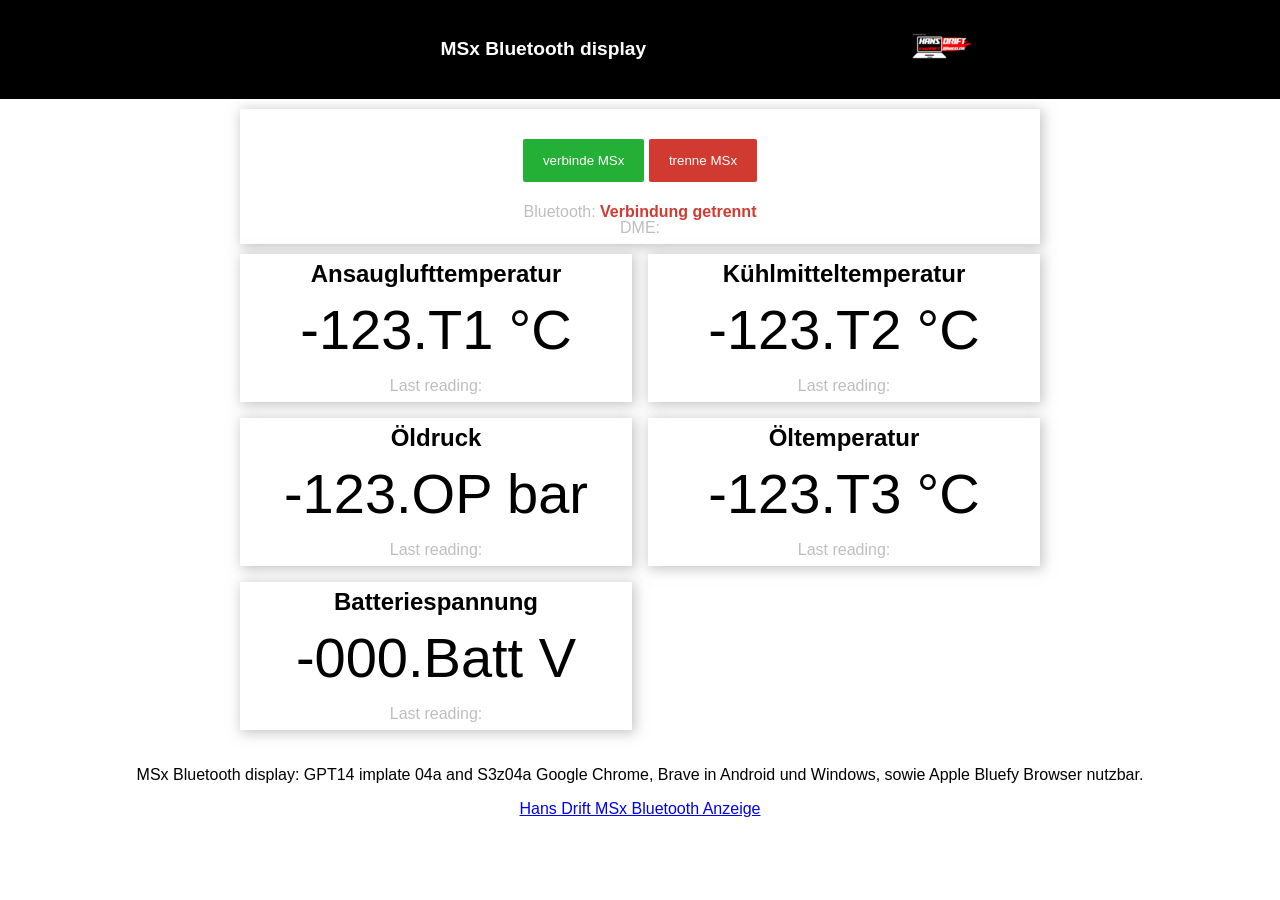
<file: index14.html>
<!--
GitHub e36drift@web.de Testfile
MSx Bluetooth display: 04a and S3z04a Google Chrome, Brave in Android und Windows, sowie Apple Bluefy Browser nutzbar.
"https://hansdrift.github.io/MSxTemp/" Hans Drift MSx Bluetooth Anzeige
GPT14 implate
-->

<!DOCTYPE html>
<html>
<head>
    <title>MSx Bluetooth display</title>
    <meta name="viewport" content="width=device-width, initial-scale=1">

    <link rel="icon" class="js-site-favicon" type="image/x-icon" href="HDlogo01.ico">
    <style>
    html {
        font-family: Arial, Helvetica, sans-serif;
        display: inline-block;
        text-align: center;
    }
    h1 {
        text-align: bottom;
        font-size: 1.2rem;
        color: rgb(255, 255, 255);
    }
    .topnav {
        overflow: hidden;
        background-color: #000000;
    }
    body {
        margin: 0;
    }
    .content {
        padding: 10px;
    }
    .card-grid {
        max-width: 800px;
        margin: 0 auto;
        margin-bottom: 10px;
        display: grid;
        grid-gap: 1rem;
        line-height: 0.01;
        grid-template-columns: repeat(auto-fit, minmax(300px, 1fr));
    }
    .card {
        background-color: white;
        box-shadow: 2px 2px 12px 1px rgba(140,140,140,.5);
    }
    .card-grid2 {
        max-width: 800px;
        margin: 0 auto;
        margin-bottom: 0px;
        display: grid;
        grid-gap: 1rem;
        line-height: 0.01;
        grid-template-columns: repeat(auto-fit, minmax(3px, 1fr));
    }
    .card2 {
        text-align: bottom;
        background-color: rgb(255, 255, 255);
        box-shadow: 2px 2px 12px 1px rgba(151, 223, 68, 0.5);
    }
    button {
        color: rgb(255, 255, 255);
        padding: 14px 20px;
        margin: 14px 0;
        border: none;
        cursor: pointer;
        border-radius: 2px;
    }
    
    .button2 {
        color: rgb(255, 255, 255);
        padding: 0% 0%;
        margin: 0% 0%;
        border: none;
        cursor: pointer;
        border-radius: 0%;
        background-color: #000000;
    }
    .onButton{
        background-color: #1b8a94;
    }
    
    .offButton{
        background-color: #5f6c6d;
    }
    
    .connectButton{
        background-color: #24af37;
    }
    
    .disconnectButton{
        background-color: #d13a30;
    }
    
    .gray-label {
        color: #bebebe;
        line-height: 0.0;
        font-size: 1rem;
    }
    
    .reading {
        line-height: 0.0;
        font-size: 3.5rem;
    }
    </style>
    <meta charset="UTF-8">
</head>
<body>
    <div class="topnav">
        <div class="card-grid2">
            <h1>
                <table style="width:100%">
                    <tr>
                    <th>MSx Bluetooth display</th>
                    <th><button id="InfoButton" class="button2"><img src="HDlogo01.ico" height="64"></button></th>
                    </tr>
                </table>
            </h1>
        </div>  
    </div>
    <div class="content">
        <div class="card-grid">
            <div class="card">
                <p>
                    <button id="connectBleButton" class="connectButton"> verbinde MSx</button>
                    <button id="disconnectBleButton" class="disconnectButton"> trenne MSx</button>
                </p>
                <p class="gray-label">Bluetooth: <strong><span id="bleState" style="color:#d13a30;">Verbindung getrennt</span></strong></p>
                <p class="gray-label">DME: <strong><span id="valueInfoContainer" style="color:#2c40b3;"></span> <span id="timestampInfo"></span></strong></p>            
            </div>
        </div>
        <div class="card-grid">
            <div class="card" id="AT">
                <h2>Ansauglufttemperatur</h2>
                <p class="reading"><span id="valueT1Container">-123.T1</span> °C</p>
                <p class="gray-label">Last reading: <span id="timestampT1"></span></p>
            </div>

            <div class="card" id="KT">
                <h2>Kühlmitteltemperatur</h2>
                <p class="reading"><span id="valueT2Container">-123.T2</span> °C</p>
                <p class="gray-label">Last reading: <span id="timestampT2"></span></p>
            </div>

            <div class="card" id="OP">
                <!--
                Öldruck
                -->
                <h2>Öldruck</h2>
                <p class="reading"><span id="valueOPContainer">-123.OP</span> bar</p>
                <p class="gray-label">Last reading: <span id="timestampOP"></span></p>
            </div>

            <div class="card" id="OT">
                <!--
                Öltemperatur
                -->
                <h2>Öltemperatur</h2>
                <p class="reading"><span id="valueT3Container">-123.T3</span> °C</p>
                <p class="gray-label">Last reading: <span id="timestampT3"></span></p>
            </div>
            
            <div class="card">
                <h2>Batteriespannung</h2>
                <p class="reading"><span id="valueBattContainer">-000.Batt</span> V</p>
                <p class="gray-label">Last reading: <span id="timestampBatt"></span></p>
            </div>
            <!-- ST und valueContainer ausblenden, da nicht benoetigt -->
            <div class="card" id="ST">
                <h2>Kontrollschalter test</h2>
                <button id="onButton" class="onButton">ON</button>
                <button id="offButton" class="offButton">OFF</button>
                <p class="gray-label">Last value sent: <span id="valueSent"></span></p>
            </div>

            <div class="card" id="TS"> //timestamp
                <h2>Zähler</h2>
                <p class="reading"><span id="valueContainer">---</span></p>
                <p class="gray-label">Last reading: <span id="timestamp"></span></p>
            </div>        
        </div>
    </div>
    <div class="footer">
        <p>MSx Bluetooth display: GPT14 implate 04a and S3z04a Google Chrome, Brave in Android und Windows, sowie Apple Bluefy Browser nutzbar.</p>    
        <p><a href="https://hansdrift.github.io/MSxTemp/">Hans Drift MSx Bluetooth Anzeige</a></p>    
</body>
<script>
    // DOM Elements
    const connectButton = document.getElementById('connectBleButton');
    const disconnectButton = document.getElementById('disconnectBleButton');
    const onButton = document.getElementById('onButton');
    const offButton = document.getElementById('offButton');
    const retrievedValue = document.getElementById('valueContainer');
    
    const retrievedValueT1 = document.getElementById('valueT1Container');
    const retrievedValueT2 = document.getElementById('valueT2Container');
    const retrievedValueT3 = document.getElementById('valueT3Container');
    const retrievedValueOP = document.getElementById('valueOPContainer');
    const retrievedValueBatt = document.getElementById('valueBattContainer');
    const retrievedValueInfo = document.getElementById('valueInfoContainer');

    const latestValueSent = document.getElementById('valueSent');
    const bleStateContainer = document.getElementById('bleState');
    const timestampContainer = document.getElementById('timestamp');

    const timestampT1Container = document.getElementById('timestampT1');
    const timestampT2Container = document.getElementById('timestampT2');
    const timestampT3Container = document.getElementById('timestampT3');
    const timestampOPContainer = document.getElementById('timestampOP');
    const timestampBattContainer = document.getElementById('timestampBatt');
    const timestampInfoContainer = document.getElementById('timestampInfo');

    const userInput1Container = document.getElementById('valueUserInput1');
    /*
    31.07.2024 generiert unter:
    https://www.uuidgenerator.net/
    
    aefef71a-088f-4d64-8b0a-b7f850207df6
    4427bd07-29e9-470c-adab-f43d9c6f69b3
    754b92b1-9280-424c-a967-ef50cb01f85f
    c51f6137-e763-4617-9c0d-6227c6003080
    06e6e849-8e8c-4c5d-820f-fadea7a63e47
    20ae8631-5bf5-41e2-a4cc-835295bcc942
    0cf407a6-3a4d-4abf-b1c6-b478d6021234
    faf4416a-3741-4f09-b319-d817a50219b5
    
    a4e398e8-46a2-4bc1-9001-f251a475985e
    bb1393db-fc8f-4177-b98d-1557b1bbface
    */
    
    //Define BLE Device Specs
	//GPT
	const deviceName = 'MSx';
	let deviceA;
	const bleService = 'aefef71a-088f-4d64-8b0a-b7f850207df6';
	const sensorCharacteristic = '4427bd07-29e9-470c-adab-f43d9c6f69b3';
	const ledCharacteristic = '754b92b1-9280-424c-a967-ef50cb01f85f';

	/*
	var deviceName ='MSx';
	var deviceA;
    var bleService = 'aefef71a-088f-4d64-8b0a-b7f850207df6';
    var sensorCharacteristic= '4427bd07-29e9-470c-adab-f43d9c6f69b3';
    var ledCharacteristic = '754b92b1-9280-424c-a967-ef50cb01f85f';
    */
    
    //Neu
    var sensorCharT1= 'c51f6137-e763-4617-9c0d-6227c6003080';
    var sensorCharT2= '06e6e849-8e8c-4c5d-820f-fadea7a63e47';
    var sensorCharT3= '20ae8631-5bf5-41e2-a4cc-835295bcc942';
    //Für OP keine ID
    var sensorCharBatt= '0cf407a6-3a4d-4abf-b1c6-b478d6021234';
    var sensorCharInfo= 'faf4416a-3741-4f09-b319-d817a50219b5';


    //Global Variables to Handle Bluetooth
    /*
	var bleServer;
    //var bleServiceFound;
    var bleServiceFound = 0;
    var sensorCharacteristicFound;
	*/
	
	//GPT
	let bleServer;
	let bleServiceFound;
	let sensorCharacteristicFound;

	var timeoutDME = 10000; //timeout, if Characteristics not updates since 10000msek
    var alertTimerIdDME = 0; //timeout id
	
	
    //Neu
    var sensorCharT1Found;
    var sensorCharT2Found;
    var sensorCharT3Found;
    var sensorCharOPFound;
    var sensorCharBattFound;
    var sensorCharInfoFound;

    //Received
    var receivedValueCharacteristic;
    var receivedValueT1;
    var receivedValueT2;
    var receivedValueT3;
    var receivedValueOP;
    var receivedValueBatt;
    var receivedValueInfo;

    var receivedUserInput1;

    //id fuer Elemente welche ausgeblendet werden koennen
    var at = document.getElementById("AT");
    var kt = document.getElementById("KT");
    var ot = document.getElementById("OT");
    var op = document.getElementById("OP"); //Öldruck
    var st = document.getElementById("ST");
    var ts = document.getElementById("TS"); //timestamp

    //Elemente die dauerhaft ausgeblendet bleiben (Bei dieser Version nicht benoetigt)
    st.style.display = "none"; //SchalterTaste On/Off ausblenden
    ts.style.display = "none"; //timestamp ausblenden

    // Connect Button (search for BLE Devices only if BLE is available)
    /*connectButton.addEventListener('click', (event) => {
        //Prüfung zum Test deaktiviert
	if (isWebBluetoothEnabled()){
            connectToDevice(deviceA);
        }
    });
	*/
	//GPT
	connectButton.addEventListener('click', connectToDevice);

    // Disconnect Button
    disconnectButton.addEventListener('click', disconnectDevice);

    // Write to the ESP32 LED Characteristic
    onButton.addEventListener('click', () => writeOnCharacteristic(1));
    offButton.addEventListener('click', () => writeOnCharacteristic(0));

    // Check if BLE is available in your Browser
    function isWebBluetoothEnabled() {
        if (!navigator.bluetooth) {
            console.log('Web Bluetooth API is not available in this browser!');
            bleStateContainer.innerHTML = "Web Bluetooth API is not available in this browser/device!";
            return false
        }
        console.log('Web Bluetooth API supported in this browser.');
        return true
    }

    // Connect to BLE Device and Enable Notifications
    async function connectToDevice(device){
        console.log('Initializing Bluetooth...');
        //Hier einfach connect() als Testaufruf ohne BLE
		//connect();
		//---
		/*try {
			console.log('device = navigator.bluetooth.requestDevice');			
			device = await navigator.bluetooth.requestDevice({
			//const device = await navigator.bluetooth.requestDevice({
				filters: [{name: deviceName}],
				optionalServices: [bleService]
			})
				console.log('Device Selected: ', device.name);
				bleStateContainer.innerHTML = 'Verbunden mit ' + device.name;
				bleStateContainer.style.color = "#24af37";
				//device.addEventListener('gattservicedisconnected', onDisconnected);
				//console.log("Nach gattservicedisconnected()");
				device.addEventListener('gattserverdisconnected', onDisconnected);
				console.log("Nach gattserverdisconnected()");
                deviceA = device; //Setze deviceA auf verbundenes Bluetooth Gerät
				connectGatt(device);
		}
        catch(error) {
            console.log('Error connectToDevice: ', error);
			//setTimeout(function() {
				// Code, der erst nach 2 Sekunden ausgeführt wird
				//alert('Warten! 3Sek. ');
				//console.log('Warte 3Sek. ');
			//}, 3000);
			//console.log('connectToDevice(): ', deviceA);
			//connectToDevice(deviceA);
        }
		*/
		
		//GPT
		try {
			const device = await navigator.bluetooth.requestDevice({
				filters: [{ name: deviceName }],
				optionalServices: [bleService]
			});
			console.log('Device Selected: ', device.name);
			bleStateContainer.innerHTML = 'Verbunden mit ' + device.name;
			bleStateContainer.style.color = "#24af37";
			device.addEventListener('gattserverdisconnected', onDisconnected);
			deviceA = device;
			await connectGatt(device);
		} catch (error) {
			console.log('Error connectToDevice: ', error);
			bleStateContainer.innerHTML = "Verbindung fehlgeschlagen: " + error.message;
			bleStateContainer.style.color = "#d13a30";
		}

		
    }
	async function connectGatt(device){
		console.log('connectGatt()', device);
		try {
			const server = await device.gatt.connect();
			bleServer = server;
            console.log('server: ', server);
			const service = await server.getPrimaryService(bleService);
			bleServiceFound = service;
            console.log('service: ', service);
            console.log("Characteristic bleServer: ", server);
            console.log("Characteristic bleServer.connected: ", server.connected);
			const characteristic = await service.getCharacteristic(sensorCharacteristic);
			console.log('characteristic: ', characteristic);
            console.log("Characteristic uuid discovered: ", characteristic.uuid);
            sensorCharacteristicFound = characteristic;
            characteristic.addEventListener('characteristicvaluechanged', handleCharacteristicChange);
            characteristic.startNotifications();
            console.log("Characteristic Notifications Started.");
            const value = await characteristic.readValue();
            console.log("value: ", value);
            const decodedValue = new TextDecoder().decode(value);
            console.log("Decoded value: ", decodedValue);
            bleStateContainer.innerHTML = 'Verbunden mit ' + deviceA.name;
            bleStateContainer.style.color = "#24af37";            
            //Im Zähler Datenmüll vermeiden
			//retrievedValue.innerHTML = decodedValue;
		}
        catch(error) {
            console.log('connectGatt(): ', error);
			setTimeout(function() {
				// Code, der erst nach 2 Sekunden ausgeführt wird
				//alert('Warten! 3Sek. ');
				console.log('Warte 3Sek. ');
				console.log('connectGatt(): ', deviceA);
				connectGatt(deviceA);
			}, 3000);
			console.log('connectGatt() nach setTimeout: ', deviceA);
			//connectGatt(deviceA);
        }
    }
/* //Aktuell nicht genutzt	
function exponentialBackoff(max, delay, toTry, success, fail) {
  toTry().then(result => success(result))
  .catch(_ => {
    if (max === 0) {
      return fail();
    }
    time('Retrying in ' + delay + 's... (' + max + ' tries left)');
    setTimeout(function() {
      exponentialBackoff(--max, delay, toTry, success, fail); //ohne *2 Immer längere Wartezeit
	  //exponentialBackoff(--max, delay * 2, toTry, success, fail); //*2 Immer längere Wartezeit
    }, delay * 1000);
  });
}

function time(text) {
  //
	console.log('[' + new Date().toJSON().substr(11, 8) + '] ' + text);
	//log('[' + new Date().toJSON().substr(11, 8) + '] ' + text);
}

*/
// Reconnect Test Ende --------------------------------
	
    function onDisconnected(event){
        console.log('----------------------------onDisconnected -- Device Disconnected:');//, event.target.device.name);
        bleStateContainer.innerHTML = "Verbindung getrennt";
        bleStateContainer.style.color = "#d13a30";
        retrievedValueInfo.innerHTML = "---";
		retrievedValueT1.innerHTML = "---";
		retrievedValueT2.innerHTML = "---";
		retrievedValueT3.innerHTML = "---";
        retrievedValueOP.innerHTML = "---";
		retrievedValueBatt.innerHTML = "---";
        //retrievedValueInfo.style.color = "#d13a30";
        //Ab connect() starten (Kein Auswahlfenster)
	    //connect();
	    connectGatt(deviceA);
		//connectToDevice();
    }

    //Characteristic Change funktion mit Abfrage uuid
    function handleCharacteristicChange(event){
        let elem = event.target;
        let value = elem.value;
        let elemUuid = elem.uuid;
        const newValueReceived = new TextDecoder().decode(value);
        switch (elemUuid){

        case sensorCharacteristic:
        //    retrievedValue.innerHTML = newValueReceived;
        //    timestampContainer.innerHTML = getDateTime();
        //    console.log("sensorCharacteristic: ", newValueReceived, " ", elemUuid, " ", sensorCharacteristic);
        //    break;
        //case sensorCharT1:
            //Test Mehrere Werte teilen
            //var receivedValueT1 = 'T1 110,33 T2 110,25 T3 141,263 Batt 16,70 Info Mxx2 X06 66,66°C X07 77,77V';
            receivedValue = newValueReceived;
            var chars = receivedValue.split(' ');
              if (chars[0] == 'T1' ){
                  retrievedValueT1.innerHTML = chars[1];
				  timestampT1Container.innerHTML = getDateTime();
				  if ( parseInt(chars[1]) > 60 ){						
						console.log(" >20 " + chars[1]);
						retrievedValueT1.style.color = "#d13a30";    // "#d13a30"; rot  "#2c40b3"; blau "#000000"; schwarz
				  } else{
						console.log(" Else " + chars[1]);
						retrievedValueT1.style.color = "#000000";    // "#d13a30"; rot  "#2c40b3"; blau "#000000"; schwarz
				  }
                	console.log(" -- T1 " + chars[1]);                	
              }    
              if (chars[2] == 'T2' ){
                  retrievedValueT2.innerHTML = chars[3];
				  timestampT2Container.innerHTML = getDateTime();
				  if ( parseInt(chars[3]) < 70 ){
						console.log(" <10 " + chars[3]);
						retrievedValueT2.style.color = "#2c40b3";    // "#d13a30"; rot  "#2c40b3"; blau "#000000"; schwarz
				  } else if ( parseInt(chars[3]) > 107 ){						
						console.log(" >20 " + chars[3]);
						retrievedValueT2.style.color = "#d13a30";    // "#d13a30"; rot  "#2c40b3"; blau "#000000"; schwarz
				  } else{
						console.log(" Else " + chars[3]);
						retrievedValueT2.style.color = "#000000";    // "#d13a30"; rot  "#2c40b3"; blau "#000000"; schwarz
				  }
                	console.log(" -- T2 " + chars[3]);                	
              }
              if (chars[4] == 'T3' ){
                  retrievedValueT3.innerHTML = chars[5];
				  timestampT3Container.innerHTML = getDateTime();
				  if ( parseInt(chars[5]) < 70 ){
						console.log(" <10 " + chars[5]);
						retrievedValueT3.style.color = "#2c40b3";    // "#d13a30"; rot  "#2c40b3"; blau "#000000"; schwarz
				  } else if ( parseInt(chars[5]) > 140 ){						
						console.log(" >20 " + chars[5]);
						retrievedValueT3.style.color = "#d13a30";    // "#d13a30"; rot  "#2c40b3"; blau "#000000"; schwarz
				  } else{
						console.log(" Else " + chars[5]);
						retrievedValueT3.style.color = "#000000";    // "#d13a30"; rot  "#2c40b3"; blau "#000000"; schwarz
				  }
				  if ( chars[5] == "---" ){
                        ot.style.display = "none"; //ausblenden
                        console.log("ot none " + chars[5]);
				  } else{
                        ot.style.display = "block"; //einblenden
                        console.log("ot block " + chars[5]);
				  }                  
                	console.log(" -- T3 " + chars[5]);                	
              }
              if (chars[6] == 'Batt' ){
                  retrievedValueBatt.innerHTML = chars[7];
				  timestampBattContainer.innerHTML = getDateTime();
				  if ( parseInt(chars[7]) < 12 ){
						console.log(" <10 " + chars[7]);
						retrievedValueBatt.style.color = "#d13a30";    // "#d13a30"; rot  "#2c40b3"; blau "#000000"; schwarz
				  } else if ( parseInt(chars[7]) > 15 ){						
						console.log(" >20 " + chars[7]);
						retrievedValueBatt.style.color = "#d13a30";    // "#d13a30"; rot  "#2c40b3"; blau "#000000"; schwarz
				  } else{
						console.log(" Else " + chars[7]);
						retrievedValueBatt.style.color = "#000000";    // "#d13a30"; rot  "#2c40b3"; blau "#000000"; schwarz
				  }
                	console.log(" -- Batt " + chars[7]);                	
              } 
              if (chars[8] == 'Info' ){
 				  clearTimeout(alertTimerIdDME);
				  console.log("clearTimeout "  + alertTimerIdDME + " Time: " + timeoutDME);
				  retrievedValueInfo.innerHTML = chars[9];
				  timestampInfoContainer.innerHTML = getDateTime();
                  console.log(" -- Info " + chars[9]);
				  alertTimerIdDME = setTimeout ( "setDMEtimeout()", timeoutDME );
				  console.log("alertTimerIdDME 2 "  + alertTimerIdDME + " Time: " + timeoutDME);
              }          
              if (chars[10] == 'Value' ){
 				  clearTimeout(alertTimerIdDME);
				  console.log("clearTimeout "  + alertTimerIdDME + " Time: " + timeoutDME);
				  retrievedValue.innerHTML = chars[11];
				  timestampContainer.innerHTML = getDateTime();
                  console.log(" -- Value " + chars[11]);
				  alertTimerIdDME = setTimeout ( "setDMEtimeout()", timeoutDME );
				  console.log("alertTimerIdDME 2 "  + alertTimerIdDME + " Time: " + timeoutDME);
              } 
              if (chars[12] == 'OP' ){
                retrievedValueOP.innerHTML = chars[13];
				  timestampOPContainer.innerHTML = getDateTime();
				  if ( parseInt(chars[13]) < 1 ){
						console.log(" OP <1 " + chars[13]);
						retrievedValueOP.style.color = "#d13a30";    // "#d13a30"; rot  "#2c40b3"; blau "#000000"; schwarz
				  } else if ( parseInt(chars[13]) > 12 ){						
						console.log(" OP >12 " + chars[13]);
						retrievedValueOP.style.color = "#d13a30";    // "#d13a30"; rot  "#2c40b3"; blau "#000000"; schwarz
				  } else{
						console.log(" OP Else " + chars[13]);
						retrievedValueOP.style.color = "#000000";    // "#d13a30"; rot  "#2c40b3"; blau "#000000"; schwarz
				  }
				  if ( chars[13] == "---" ){
                        op.style.display = "none"; //ausblenden
                        console.log("op none " + chars[13]);
				  } else{
                        op.style.display = "block"; //einblenden
                        console.log("op block " + chars[13]);
				  }                  
                	console.log(" -- OP " + chars[13]);                	
              }
              //if (chars.length < 13 ){ //12+1
              if (chars[12] == undefined ){
                retrievedValueOP.innerHTML = chars[13];
				timestampOPContainer.innerHTML = getDateTime();
                op.style.display = "none"; //ausblenden
                console.log("op leer none " + chars[13]);
                console.log("chars.length " + chars.length);             	
              }
              timestampT1Container.innerHTML = getDateTime();
            console.log("sensorCharT1: ", newValueReceived, " ", elemUuid, " ", sensorCharT1);
        break;

        default:
            console.log("Unknown Characteristic: ", newValueReceived, " ", elemUuid);
        }
    } 

    async function writeOnCharacteristic(value){
        if (bleServer && bleServer.connected) {
            try {
                console.log('bleServiceFound: ', bleServiceFound);
                const characteristic = await bleServiceFound.getCharacteristic(ledCharacteristic);
                const data = new Uint8Array([value]);
                await characteristic.writeValue(data);
                latestValueSent.innerHTML = value;
                console.log("Value written to LEDcharacteristic:", value);
            }
            catch(error) {
                console.error("Error writing to the LED characteristic: ", error);
            }
        } else {
            console.error ("Bluetooth is not connected. Cannot write to characteristic.")
            window.alert("Bluetooth is not connected. Cannot write to characteristic. \n Connect to BLE first!")
        }
    }

    function disconnectDevice() {
        console.log("Disconnect Device.");
        if (bleServer && bleServer.connected) {
            if (sensorCharacteristicFound) {
                sensorCharacteristicFound.stopNotifications()
                    .then(() => {
                        console.log("Notifications Stopped");
                        return bleServer.disconnect();
                    })
                    .then(() => {
                        console.log("Device Disconnected");
                        bleStateContainer.innerHTML = "Verbindung getrennt";
                        bleStateContainer.style.color = "#d13a30";
						retrievedValueInfo.innerHTML = "---";
						retrievedValueT1.innerHTML = "---";
						retrievedValueT2.innerHTML = "---";
						retrievedValueT3.innerHTML = "---";
                        retrievedValueOP.innerHTML = "---";
						retrievedValueBatt.innerHTML = "---";
						//retrievedValueInfo.style.color = "#d13a30";
                    })
                    .catch(error => {
                        console.log("An error occurred:", error);
                    });
            } else {
                console.log("No characteristic found to disconnect.");
            }
        } else {
            // Throw an error if Bluetooth is not connected
            console.error("Bluetooth is not connected.");
            window.alert("Bluetooth is not connected.")
        }
    }

    function getDateTime() {
        var currentdate = new Date();
        var day = ("00" + currentdate.getDate()).slice(-2); // Convert day to string and slice
        var month = ("00" + (currentdate.getMonth() + 1)).slice(-2);
        var year = currentdate.getFullYear();
        var hours = ("00" + currentdate.getHours()).slice(-2);
        var minutes = ("00" + currentdate.getMinutes()).slice(-2);
        var seconds = ("00" + currentdate.getSeconds()).slice(-2);

        var datetime = day + "/" + month + "/" + year + " at " + hours + ":" + minutes + ":" + seconds;
        return datetime;
    }
	
	//Reset values when not updated since 
	function setDMEtimeout() {
		console.log("-----setDMEtimeout-----");
		retrievedValueInfo.innerHTML = "---";
		retrievedValueT1.innerHTML = "---";
		retrievedValueT2.innerHTML = "---";
		retrievedValueT3.innerHTML = "---";
        retrievedValueOP.innerHTML = "---";
		retrievedValueBatt.innerHTML = "---";
		console.log("connectGatt ", deviceA);
		connectGatt(deviceA);
		//connectToDevice();
	}

    //Click on 
    function otFunction() {
        if (at.style.display === "none") {
            at.style.display = "block"; //einblenden
            kt.style.display = "block";
            ot.style.display = "block";
            op.style.display = "block";
            st.style.display = "block";
            console.log("t.style.display block ", ot.style.display);
        } else {
            at.style.display = "none"; //ausblenden
            kt.style.display = "none";
            ot.style.display = "none";
            op.style.display = "none";
            st.style.display = "none";
            console.log("t.style.display none ", ot.style.display); 
        }
    }
    //InputButton1 Daten in Variable speichern und an Bluetooth senden
    function InputButton1(){
        // Button geklickt
        //window.alert("InputButton1 geklickt");
        receivedUserInput1 = document.getElementById("userInput1").value;
        console.log("InputButton1 geklickt", receivedUserInput1);
        userInput1Container.innerHTML = receivedUserInput1;
        writeOnCharacteristic(receivedUserInput1);
    }

</script>

</html>
</file>
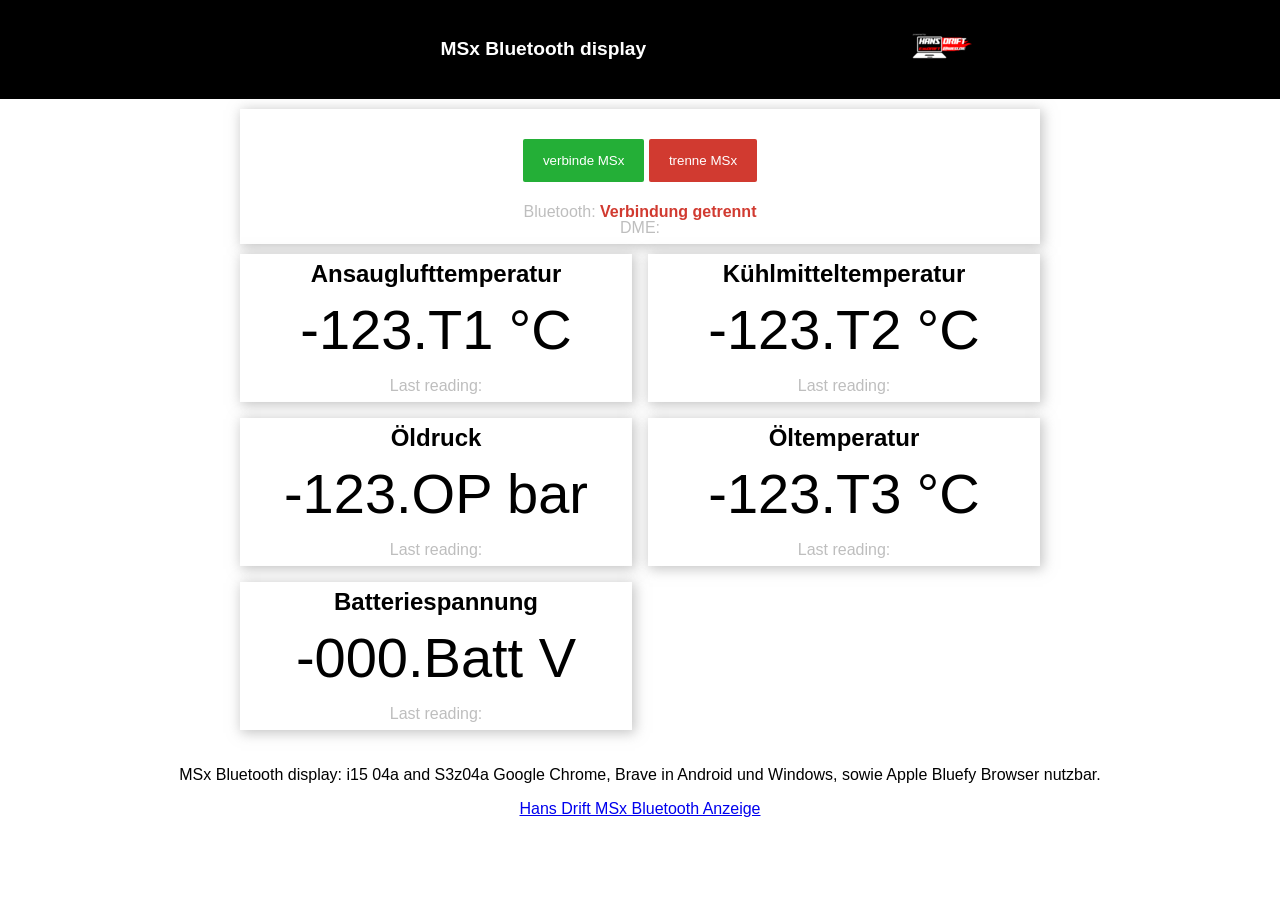
<file: index15.html>
<!--
GitHub e36drift@web.de Testfile
MSx Bluetooth display: i15 korr 04a and S3z04a Google Chrome, Brave in Android und Windows, sowie Apple Bluefy Browser nutzbar.
"https://hansdrift.github.io/MSxTemp/" Hans Drift MSx Bluetooth Anzeige
-->

<!DOCTYPE html>
<html>
<head>
    <title>MSx Bluetooth display</title>
    <meta name="viewport" content="width=device-width, initial-scale=1">

    <link rel="icon" class="js-site-favicon" type="image/x-icon" href="HDlogo01.ico">
    <style>
    html {
        font-family: Arial, Helvetica, sans-serif;
        display: inline-block;
        text-align: center;
    }
    h1 {
        text-align: bottom;
        font-size: 1.2rem;
        color: rgb(255, 255, 255);
    }
    .topnav {
        overflow: hidden;
        background-color: #000000;
    }
    body {
        margin: 0;
    }
    .content {
        padding: 10px;
    }
    .card-grid {
        max-width: 800px;
        margin: 0 auto;
        margin-bottom: 10px;
        display: grid;
        grid-gap: 1rem;
        line-height: 0.01;
        grid-template-columns: repeat(auto-fit, minmax(300px, 1fr));
    }
    .card {
        background-color: white;
        box-shadow: 2px 2px 12px 1px rgba(140,140,140,.5);
    }
    .card-grid2 {
        max-width: 800px;
        margin: 0 auto;
        margin-bottom: 0px;
        display: grid;
        grid-gap: 1rem;
        line-height: 0.01;
        grid-template-columns: repeat(auto-fit, minmax(3px, 1fr));
    }
    .card2 {
        text-align: bottom;
        background-color: rgb(255, 255, 255);
        box-shadow: 2px 2px 12px 1px rgba(151, 223, 68, 0.5);
    }
    button {
        color: rgb(255, 255, 255);
        padding: 14px 20px;
        margin: 14px 0;
        border: none;
        cursor: pointer;
        border-radius: 2px;
    }
    
    .button2 {
        color: rgb(255, 255, 255);
        padding: 0% 0%;
        margin: 0% 0%;
        border: none;
        cursor: pointer;
        border-radius: 0%;
        background-color: #000000;
    }
    .onButton{
        background-color: #1b8a94;
    }
    
    .offButton{
        background-color: #5f6c6d;
    }
    
    .connectButton{
        background-color: #24af37;
    }
    
    .disconnectButton{
        background-color: #d13a30;
    }
    
    .gray-label {
        color: #bebebe;
        line-height: 0.0;
        font-size: 1rem;
    }
    
    .reading {
        line-height: 0.0;
        font-size: 3.5rem;
    }
    </style>
    <meta charset="UTF-8">
</head>
<body>
    <div class="topnav">
        <div class="card-grid2">
            <h1>
                <table style="width:100%">
                    <tr>
                    <th>MSx Bluetooth display</th>
                    <th><button id="InfoButton" class="button2"><img src="HDlogo01.ico" height="64"></button></th>
                    </tr>
                </table>
            </h1>
        </div>  
    </div>
    <div class="content">
        <div class="card-grid">
            <div class="card">
                <p>
                    <button id="connectBleButton" class="connectButton"> verbinde MSx</button>
                    <button id="disconnectBleButton" class="disconnectButton"> trenne MSx</button>
                </p>
                <p class="gray-label">Bluetooth: <strong><span id="bleState" style="color:#d13a30;">Verbindung getrennt</span></strong></p>
                <p class="gray-label">DME: <strong><span id="valueInfoContainer" style="color:#2c40b3;"></span> <span id="timestampInfo"></span></strong></p>            
            </div>
        </div>
        <div class="card-grid">
            <div class="card" id="AT">
                <h2>Ansauglufttemperatur</h2>
                <p class="reading"><span id="valueT1Container">-123.T1</span> °C</p>
                <p class="gray-label">Last reading: <span id="timestampT1"></span></p>
            </div>

            <div class="card" id="KT">
                <h2>Kühlmitteltemperatur</h2>
                <p class="reading"><span id="valueT2Container">-123.T2</span> °C</p>
                <p class="gray-label">Last reading: <span id="timestampT2"></span></p>
            </div>

            <div class="card" id="OP">
                <!--
                Öldruck
                -->
                <h2>Öldruck</h2>
                <p class="reading"><span id="valueOPContainer">-123.OP</span> bar</p>
                <p class="gray-label">Last reading: <span id="timestampOP"></span></p>
            </div>

            <div class="card" id="OT">
                <!--
                Öltemperatur
                -->
                <h2>Öltemperatur</h2>
                <p class="reading"><span id="valueT3Container">-123.T3</span> °C</p>
                <p class="gray-label">Last reading: <span id="timestampT3"></span></p>
            </div>
            
            <div class="card">
                <h2>Batteriespannung</h2>
                <p class="reading"><span id="valueBattContainer">-000.Batt</span> V</p>
                <p class="gray-label">Last reading: <span id="timestampBatt"></span></p>
            </div>
            <!-- ST und valueContainer ausblenden, da nicht benoetigt -->
            <div class="card" id="ST">
                <h2>Kontrollschalter test</h2>
                <button id="onButton" class="onButton">ON</button>
                <button id="offButton" class="offButton">OFF</button>
                <p class="gray-label">Last value sent: <span id="valueSent"></span></p>
            </div>

            <div class="card" id="TS"> //timestamp
                <h2>Zähler</h2>
                <p class="reading"><span id="valueContainer">---</span></p>
                <p class="gray-label">Last reading: <span id="timestamp"></span></p>
            </div>        
        </div>
    </div>
    <div class="footer">
        <p>MSx Bluetooth display: i15 04a and S3z04a Google Chrome, Brave in Android und Windows, sowie Apple Bluefy Browser nutzbar.</p>    
        <p><a href="https://hansdrift.github.io/MSxTemp/">Hans Drift MSx Bluetooth Anzeige</a></p>    
</body>
<script>
    // DOM Elements
    const connectButton = document.getElementById('connectBleButton');
    const disconnectButton = document.getElementById('disconnectBleButton');
    const onButton = document.getElementById('onButton');
    const offButton = document.getElementById('offButton');
    const retrievedValue = document.getElementById('valueContainer');
    
    const retrievedValueT1 = document.getElementById('valueT1Container');
    const retrievedValueT2 = document.getElementById('valueT2Container');
    const retrievedValueT3 = document.getElementById('valueT3Container');
    const retrievedValueOP = document.getElementById('valueOPContainer');
    const retrievedValueBatt = document.getElementById('valueBattContainer');
    const retrievedValueInfo = document.getElementById('valueInfoContainer');

    const latestValueSent = document.getElementById('valueSent');
    const bleStateContainer = document.getElementById('bleState');
    const timestampContainer = document.getElementById('timestamp');

    const timestampT1Container = document.getElementById('timestampT1');
    const timestampT2Container = document.getElementById('timestampT2');
    const timestampT3Container = document.getElementById('timestampT3');
    const timestampOPContainer = document.getElementById('timestampOP');
    const timestampBattContainer = document.getElementById('timestampBatt');
    const timestampInfoContainer = document.getElementById('timestampInfo');

    const userInput1Container = document.getElementById('valueUserInput1');
    /*
    31.07.2024 generiert unter:
    https://www.uuidgenerator.net/
    
    aefef71a-088f-4d64-8b0a-b7f850207df6
    4427bd07-29e9-470c-adab-f43d9c6f69b3
    754b92b1-9280-424c-a967-ef50cb01f85f
    c51f6137-e763-4617-9c0d-6227c6003080
    06e6e849-8e8c-4c5d-820f-fadea7a63e47
    20ae8631-5bf5-41e2-a4cc-835295bcc942
    0cf407a6-3a4d-4abf-b1c6-b478d6021234
    faf4416a-3741-4f09-b319-d817a50219b5
    
    a4e398e8-46a2-4bc1-9001-f251a475985e
    bb1393db-fc8f-4177-b98d-1557b1bbface
    */
    
    //Define BLE Device Specs
	//i15
	const deviceName = 'MSx';
	let deviceA;
	const bleService = 'aefef71a-088f-4d64-8b0a-b7f850207df6';
	const sensorCharacteristic = '4427bd07-29e9-470c-adab-f43d9c6f69b3';
	const ledCharacteristic = '754b92b1-9280-424c-a967-ef50cb01f85f';
    
    //Neu
    var sensorCharT1= 'c51f6137-e763-4617-9c0d-6227c6003080';
    var sensorCharT2= '06e6e849-8e8c-4c5d-820f-fadea7a63e47';
    var sensorCharT3= '20ae8631-5bf5-41e2-a4cc-835295bcc942';
    //Für OP keine ID
    var sensorCharBatt= '0cf407a6-3a4d-4abf-b1c6-b478d6021234';
    var sensorCharInfo= 'faf4416a-3741-4f09-b319-d817a50219b5';
	
	//i15
	let bleServer;
	let bleServiceFound;
	let sensorCharacteristicFound;

	var timeoutDME = 10000; //timeout, if Characteristics not updates since 10000msek
    var alertTimerIdDME = 0; //timeout id
	
    //Neu
    var sensorCharT1Found;
    var sensorCharT2Found;
    var sensorCharT3Found;
    var sensorCharOPFound;
    var sensorCharBattFound;
    var sensorCharInfoFound;

    //Received
    var receivedValueCharacteristic;
    var receivedValueT1;
    var receivedValueT2;
    var receivedValueT3;
    var receivedValueOP;
    var receivedValueBatt;
    var receivedValueInfo;

    var receivedUserInput1;

    //id fuer Elemente welche ausgeblendet werden koennen
    var at = document.getElementById("AT");
    var kt = document.getElementById("KT");
    var ot = document.getElementById("OT");
    var op = document.getElementById("OP"); //Öldruck
    var st = document.getElementById("ST");
    var ts = document.getElementById("TS"); //timestamp

    //Elemente die dauerhaft ausgeblendet bleiben (Bei dieser Version nicht benoetigt)
    st.style.display = "none"; //SchalterTaste On/Off ausblenden
    ts.style.display = "none"; //timestamp ausblenden

    // Connect Button (search for BLE Devices only if BLE is available)
	//i15
	connectButton.addEventListener('click', connectToDevice);

    // Disconnect Button
    disconnectButton.addEventListener('click', disconnectDevice);

    // Write to the ESP32 LED Characteristic
    onButton.addEventListener('click', () => writeOnCharacteristic(1));
    offButton.addEventListener('click', () => writeOnCharacteristic(0));

    // Check if BLE is available in your Browser
    function isWebBluetoothEnabled() {
        if (!navigator.bluetooth) {
            console.log('Web Bluetooth API is not available in this browser!');
            bleStateContainer.innerHTML = "Web Bluetooth API is not available in this browser/device!";
            return false
        }
        console.log('Web Bluetooth API supported in this browser.');
        return true
    }

    // Connect to BLE Device and Enable Notifications
    async function connectToDevice(device){
        console.log('Initializing Bluetooth...');
		//i15
		try {
			const device = await navigator.bluetooth.requestDevice({
				filters: [{ name: deviceName }],
				optionalServices: [bleService]
			});
			console.log('Device Selected: ', device.name);
			bleStateContainer.innerHTML = 'Verbunden mit ' + device.name;
			bleStateContainer.style.color = "#24af37";
			device.addEventListener('gattserverdisconnected', onDisconnected);
			deviceA = device;
			await connectGatt(device);
		} catch (error) {
			console.log('Error connectToDevice: ', error);
			bleStateContainer.innerHTML = "Verbindung fehlgeschlagen: " + error.message;
			bleStateContainer.style.color = "#d13a30";
		}

		
    }
	async function connectGatt(device){
		console.log('connectGatt()', device);
		try {
			const server = await device.gatt.connect();
			bleServer = server;
            console.log('server: ', server);
			const service = await server.getPrimaryService(bleService);
			bleServiceFound = service;
            console.log('service: ', service);
            console.log("Characteristic bleServer: ", server);
            console.log("Characteristic bleServer.connected: ", server.connected);
			const characteristic = await service.getCharacteristic(sensorCharacteristic);
			console.log('characteristic: ', characteristic);
            console.log("Characteristic uuid discovered: ", characteristic.uuid);
            sensorCharacteristicFound = characteristic;
            characteristic.addEventListener('characteristicvaluechanged', handleCharacteristicChange);
            characteristic.startNotifications();
            console.log("Characteristic Notifications Started.");
            const value = await characteristic.readValue();
            console.log("value: ", value);
            const decodedValue = new TextDecoder().decode(value);
            console.log("Decoded value: ", decodedValue);
            bleStateContainer.innerHTML = 'Verbunden mit ' + deviceA.name;
            bleStateContainer.style.color = "#24af37";            
            //Im Zähler Datenmüll vermeiden
			//retrievedValue.innerHTML = decodedValue;
		}
        catch(error) {
            console.log('connectGatt(): ', error);
			setTimeout(function() {
				// Code, der erst nach 2 Sekunden ausgeführt wird
				//alert('Warten! 3Sek. ');
				console.log('Warte 3Sek. ');
				console.log('connectGatt(): ', deviceA);
				connectGatt(deviceA);
			}, 3000);
			console.log('connectGatt() nach setTimeout: ', deviceA);
			//connectGatt(deviceA);
        }
    }
/* //Aktuell nicht genutzt	
function exponentialBackoff(max, delay, toTry, success, fail) {
  toTry().then(result => success(result))
  .catch(_ => {
    if (max === 0) {
      return fail();
    }
    time('Retrying in ' + delay + 's... (' + max + ' tries left)');
    setTimeout(function() {
      exponentialBackoff(--max, delay, toTry, success, fail); //ohne *2 Immer längere Wartezeit
	  //exponentialBackoff(--max, delay * 2, toTry, success, fail); //*2 Immer längere Wartezeit
    }, delay * 1000);
  });
}

function time(text) {
  //
	console.log('[' + new Date().toJSON().substr(11, 8) + '] ' + text);
	//log('[' + new Date().toJSON().substr(11, 8) + '] ' + text);
}

*/
// Reconnect Test Ende --------------------------------
	
    function onDisconnected(event){
        console.log('----------------------------onDisconnected -- Device Disconnected:');//, event.target.device.name);
        bleStateContainer.innerHTML = "Verbindung getrennt";
        bleStateContainer.style.color = "#d13a30";
        retrievedValueInfo.innerHTML = "---";
		retrievedValueT1.innerHTML = "---";
		retrievedValueT2.innerHTML = "---";
		retrievedValueT3.innerHTML = "---";
        retrievedValueOP.innerHTML = "---";
		retrievedValueBatt.innerHTML = "---";
        //retrievedValueInfo.style.color = "#d13a30";
        //Ab connect() starten (Kein Auswahlfenster)
	    //connect();
	    connectGatt(deviceA);
		//connectToDevice();
    }

    //Characteristic Change funktion mit Abfrage uuid
    function handleCharacteristicChange(event){
        let elem = event.target;
        let value = elem.value;
        let elemUuid = elem.uuid;
        const newValueReceived = new TextDecoder().decode(value);
        switch (elemUuid){

        case sensorCharacteristic:
        //    retrievedValue.innerHTML = newValueReceived;
        //    timestampContainer.innerHTML = getDateTime();
        //    console.log("sensorCharacteristic: ", newValueReceived, " ", elemUuid, " ", sensorCharacteristic);
        //    break;
        //case sensorCharT1:
            //Test Mehrere Werte teilen
            //var receivedValueT1 = 'T1 110,33 T2 110,25 T3 141,263 Batt 16,70 Info Mxx2 X06 66,66°C X07 77,77V';
            receivedValue = newValueReceived;
            var chars = receivedValue.split(' ');
              if (chars[0] == 'T1' ){
                  retrievedValueT1.innerHTML = chars[1];
				  timestampT1Container.innerHTML = getDateTime();
				  if ( parseInt(chars[1]) > 60 ){						
						console.log(" >20 " + chars[1]);
						retrievedValueT1.style.color = "#d13a30";    // "#d13a30"; rot  "#2c40b3"; blau "#000000"; schwarz
				  } else{
						console.log(" Else " + chars[1]);
						retrievedValueT1.style.color = "#000000";    // "#d13a30"; rot  "#2c40b3"; blau "#000000"; schwarz
				  }
                	console.log(" -- T1 " + chars[1]);                	
              }    
              if (chars[2] == 'T2' ){
                  retrievedValueT2.innerHTML = chars[3];
				  timestampT2Container.innerHTML = getDateTime();
				  if ( parseInt(chars[3]) < 70 ){
						console.log(" <10 " + chars[3]);
						retrievedValueT2.style.color = "#2c40b3";    // "#d13a30"; rot  "#2c40b3"; blau "#000000"; schwarz
				  } else if ( parseInt(chars[3]) > 107 ){						
						console.log(" >20 " + chars[3]);
						retrievedValueT2.style.color = "#d13a30";    // "#d13a30"; rot  "#2c40b3"; blau "#000000"; schwarz
				  } else{
						console.log(" Else " + chars[3]);
						retrievedValueT2.style.color = "#000000";    // "#d13a30"; rot  "#2c40b3"; blau "#000000"; schwarz
				  }
                	console.log(" -- T2 " + chars[3]);                	
              }
              if (chars[4] == 'T3' ){
                  retrievedValueT3.innerHTML = chars[5];
				  timestampT3Container.innerHTML = getDateTime();
				  if ( parseInt(chars[5]) < 70 ){
						console.log(" <10 " + chars[5]);
						retrievedValueT3.style.color = "#2c40b3";    // "#d13a30"; rot  "#2c40b3"; blau "#000000"; schwarz
				  } else if ( parseInt(chars[5]) > 140 ){						
						console.log(" >20 " + chars[5]);
						retrievedValueT3.style.color = "#d13a30";    // "#d13a30"; rot  "#2c40b3"; blau "#000000"; schwarz
				  } else{
						console.log(" Else " + chars[5]);
						retrievedValueT3.style.color = "#000000";    // "#d13a30"; rot  "#2c40b3"; blau "#000000"; schwarz
				  }
				  if ( chars[5] == "---" ){
                        ot.style.display = "none"; //ausblenden
                        console.log("ot none " + chars[5]);
				  } else{
                        ot.style.display = "block"; //einblenden
                        console.log("ot block " + chars[5]);
				  }                  
                	console.log(" -- T3 " + chars[5]);                	
              }
              if (chars[6] == 'Batt' ){
                  retrievedValueBatt.innerHTML = chars[7];
				  timestampBattContainer.innerHTML = getDateTime();
				  if ( parseInt(chars[7]) < 12 ){
						console.log(" <10 " + chars[7]);
						retrievedValueBatt.style.color = "#d13a30";    // "#d13a30"; rot  "#2c40b3"; blau "#000000"; schwarz
				  } else if ( parseInt(chars[7]) > 15 ){						
						console.log(" >20 " + chars[7]);
						retrievedValueBatt.style.color = "#d13a30";    // "#d13a30"; rot  "#2c40b3"; blau "#000000"; schwarz
				  } else{
						console.log(" Else " + chars[7]);
						retrievedValueBatt.style.color = "#000000";    // "#d13a30"; rot  "#2c40b3"; blau "#000000"; schwarz
				  }
                	console.log(" -- Batt " + chars[7]);                	
              } 
              if (chars[8] == 'Info' ){
 				  clearTimeout(alertTimerIdDME);
				  console.log("clearTimeout "  + alertTimerIdDME + " Time: " + timeoutDME);
				  retrievedValueInfo.innerHTML = chars[9];
				  timestampInfoContainer.innerHTML = getDateTime();
                  console.log(" -- Info " + chars[9]);
				  alertTimerIdDME = setTimeout ( "setDMEtimeout()", timeoutDME );
				  console.log("alertTimerIdDME 2 "  + alertTimerIdDME + " Time: " + timeoutDME);
              }          
              if (chars[10] == 'Value' ){
 				  clearTimeout(alertTimerIdDME);
				  console.log("clearTimeout "  + alertTimerIdDME + " Time: " + timeoutDME);
				  retrievedValue.innerHTML = chars[11];
				  timestampContainer.innerHTML = getDateTime();
                  console.log(" -- Value " + chars[11]);
				  alertTimerIdDME = setTimeout ( "setDMEtimeout()", timeoutDME );
				  console.log("alertTimerIdDME 2 "  + alertTimerIdDME + " Time: " + timeoutDME);
              } 
              if (chars[12] == 'OP' ){
                retrievedValueOP.innerHTML = chars[13];
				  timestampOPContainer.innerHTML = getDateTime();
				  if ( parseInt(chars[13]) < 1 ){
						console.log(" OP <1 " + chars[13]);
						retrievedValueOP.style.color = "#d13a30";    // "#d13a30"; rot  "#2c40b3"; blau "#000000"; schwarz
				  } else if ( parseInt(chars[13]) > 12 ){						
						console.log(" OP >12 " + chars[13]);
						retrievedValueOP.style.color = "#d13a30";    // "#d13a30"; rot  "#2c40b3"; blau "#000000"; schwarz
				  } else{
						console.log(" OP Else " + chars[13]);
						retrievedValueOP.style.color = "#000000";    // "#d13a30"; rot  "#2c40b3"; blau "#000000"; schwarz
				  }
				  if ( chars[13] == "---" ){
                        op.style.display = "none"; //ausblenden
                        console.log("op none " + chars[13]);
				  } else{
                        op.style.display = "block"; //einblenden
                        console.log("op block " + chars[13]);
				  }                  
                	console.log(" -- OP " + chars[13]);                	
              }
              //if (chars.length < 13 ){ //12+1
              if (chars[12] == undefined ){
                retrievedValueOP.innerHTML = chars[13];
				timestampOPContainer.innerHTML = getDateTime();
                op.style.display = "none"; //ausblenden
                console.log("op leer none " + chars[13]);
                console.log("chars.length " + chars.length);             	
              }
              timestampT1Container.innerHTML = getDateTime();
            console.log("sensorCharT1: ", newValueReceived, " ", elemUuid, " ", sensorCharT1);
        break;

        default:
            console.log("Unknown Characteristic: ", newValueReceived, " ", elemUuid);
        }
    } 

    async function writeOnCharacteristic(value){
        if (bleServer && bleServer.connected) {
            try {
                console.log('bleServiceFound: ', bleServiceFound);
                const characteristic = await bleServiceFound.getCharacteristic(ledCharacteristic);
                const data = new Uint8Array([value]);
                await characteristic.writeValue(data);
                latestValueSent.innerHTML = value;
                console.log("Value written to LEDcharacteristic:", value);
            }
            catch(error) {
                console.error("Error writing to the LED characteristic: ", error);
            }
        } else {
            console.error ("Bluetooth is not connected. Cannot write to characteristic.")
            window.alert("Bluetooth is not connected. Cannot write to characteristic. \n Connect to BLE first!")
        }
    }

    function disconnectDevice() {
        console.log("Disconnect Device.");
        if (bleServer && bleServer.connected) {
            if (sensorCharacteristicFound) {
                sensorCharacteristicFound.stopNotifications()
                    .then(() => {
                        console.log("Notifications Stopped");
                        return bleServer.disconnect();
                    })
                    .then(() => {
                        console.log("Device Disconnected");
                        bleStateContainer.innerHTML = "Verbindung getrennt";
                        bleStateContainer.style.color = "#d13a30";
						retrievedValueInfo.innerHTML = "---";
						retrievedValueT1.innerHTML = "---";
						retrievedValueT2.innerHTML = "---";
						retrievedValueT3.innerHTML = "---";
                        retrievedValueOP.innerHTML = "---";
						retrievedValueBatt.innerHTML = "---";
						//retrievedValueInfo.style.color = "#d13a30";
                    })
                    .catch(error => {
                        console.log("An error occurred:", error);
                    });
            } else {
                console.log("No characteristic found to disconnect.");
            }
        } else {
            // Throw an error if Bluetooth is not connected
            console.error("Bluetooth is not connected.");
            window.alert("Bluetooth is not connected.")
        }
    }

    function getDateTime() {
        var currentdate = new Date();
        var day = ("00" + currentdate.getDate()).slice(-2); // Convert day to string and slice
        var month = ("00" + (currentdate.getMonth() + 1)).slice(-2);
        var year = currentdate.getFullYear();
        var hours = ("00" + currentdate.getHours()).slice(-2);
        var minutes = ("00" + currentdate.getMinutes()).slice(-2);
        var seconds = ("00" + currentdate.getSeconds()).slice(-2);

        var datetime = day + "/" + month + "/" + year + " at " + hours + ":" + minutes + ":" + seconds;
        return datetime;
    }
	
	//Reset values when not updated since 
	function setDMEtimeout() {
		console.log("-----setDMEtimeout-----");
		retrievedValueInfo.innerHTML = "---";
		retrievedValueT1.innerHTML = "---";
		retrievedValueT2.innerHTML = "---";
		retrievedValueT3.innerHTML = "---";
        retrievedValueOP.innerHTML = "---";
		retrievedValueBatt.innerHTML = "---";
		console.log("connectGatt ", deviceA);
		connectGatt(deviceA);
		//connectToDevice();
	}

    //Click on 
    function otFunction() {
        if (at.style.display === "none") {
            at.style.display = "block"; //einblenden
            kt.style.display = "block";
            ot.style.display = "block";
            op.style.display = "block";
            st.style.display = "block";
            console.log("t.style.display block ", ot.style.display);
        } else {
            at.style.display = "none"; //ausblenden
            kt.style.display = "none";
            ot.style.display = "none";
            op.style.display = "none";
            st.style.display = "none";
            console.log("t.style.display none ", ot.style.display); 
        }
    }
    //InputButton1 Daten in Variable speichern und an Bluetooth senden
    function InputButton1(){
        // Button geklickt
        //window.alert("InputButton1 geklickt");
        receivedUserInput1 = document.getElementById("userInput1").value;
        console.log("InputButton1 geklickt", receivedUserInput1);
        userInput1Container.innerHTML = receivedUserInput1;
        writeOnCharacteristic(receivedUserInput1);
    }

</script>

</html>
</file>
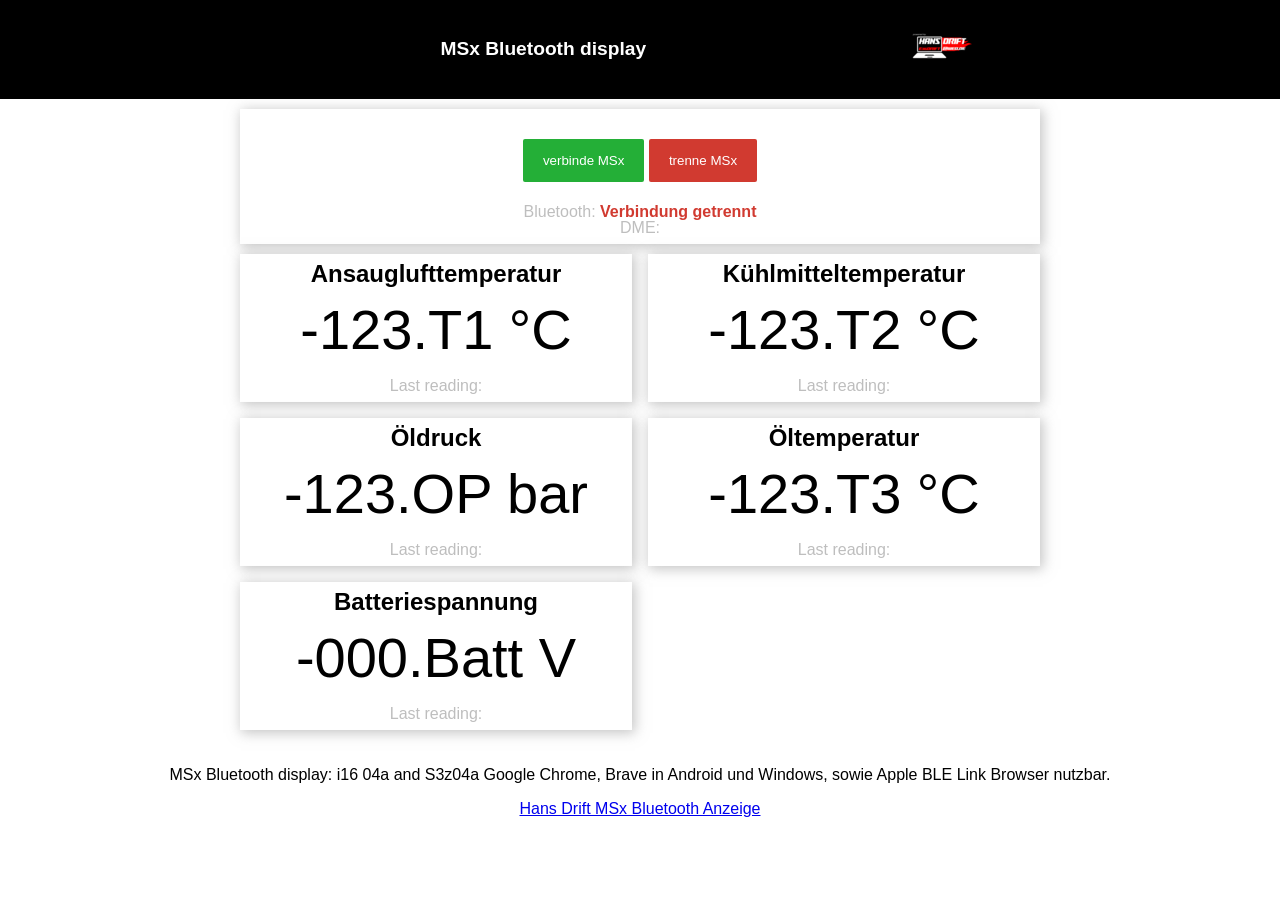
<file: index16.html>
<!--
GitHub e36drift@web.de Testfile
MSx Bluetooth display: i16 korr 04a and S3z04a Google Chrome, Brave in Android und Windows, sowie Apple BLE Link Browser nutzbar.
"https://hansdrift.github.io/MSxTemp/" Hans Drift MSx Bluetooth Anzeige
-->

<!DOCTYPE html>
<html>
<head>
    <title>MSx Bluetooth display</title>
    <meta name="viewport" content="width=device-width, initial-scale=1">

    <link rel="icon" class="js-site-favicon" type="image/x-icon" href="HDlogo01.ico">
    <style>
    html {
        font-family: Arial, Helvetica, sans-serif;
        display: inline-block;
        text-align: center;
    }
    h1 {
        text-align: bottom;
        font-size: 1.2rem;
        color: rgb(255, 255, 255);
    }
    .topnav {
        overflow: hidden;
        background-color: #000000;
    }
    body {
        margin: 0;
    }
    .content {
        padding: 10px;
    }
    .card-grid {
        max-width: 800px;
        margin: 0 auto;
        margin-bottom: 10px;
        display: grid;
        grid-gap: 1rem;
        line-height: 0.01;
        grid-template-columns: repeat(auto-fit, minmax(300px, 1fr));
    }
    .card {
        background-color: white;
        box-shadow: 2px 2px 12px 1px rgba(140,140,140,.5);
    }
    .card-grid2 {
        max-width: 800px;
        margin: 0 auto;
        margin-bottom: 0px;
        display: grid;
        grid-gap: 1rem;
        line-height: 0.01;
        grid-template-columns: repeat(auto-fit, minmax(3px, 1fr));
    }
    .card2 {
        text-align: bottom;
        background-color: rgb(255, 255, 255);
        box-shadow: 2px 2px 12px 1px rgba(151, 223, 68, 0.5);
    }
    button {
        color: rgb(255, 255, 255);
        padding: 14px 20px;
        margin: 14px 0;
        border: none;
        cursor: pointer;
        border-radius: 2px;
    }
    
    .button2 {
        color: rgb(255, 255, 255);
        padding: 0% 0%;
        margin: 0% 0%;
        border: none;
        cursor: pointer;
        border-radius: 0%;
        background-color: #000000;
    }
    .onButton{
        background-color: #1b8a94;
    }
    
    .offButton{
        background-color: #5f6c6d;
    }
    
    .connectButton{
        background-color: #24af37;
    }
    
    .disconnectButton{
        background-color: #d13a30;
    }
    
    .gray-label {
        color: #bebebe;
        line-height: 0.0;
        font-size: 1rem;
    }
    
    .reading {
        line-height: 0.0;
        font-size: 3.5rem;
    }
    </style>
    <meta charset="UTF-8">
</head>
<body>
    <div class="topnav">
        <div class="card-grid2">
            <h1>
                <table style="width:100%">
                    <tr>
                    <th>MSx Bluetooth display</th>
                    <th><button id="InfoButton" class="button2"><img src="HDlogo01.ico" height="64"></button></th>
                    </tr>
                </table>
            </h1>
        </div>  
    </div>
    <div class="content">
        <div class="card-grid">
            <div class="card">
                <p>
                    <button id="connectBleButton" class="connectButton"> verbinde MSx</button>
                    <button id="disconnectBleButton" class="disconnectButton"> trenne MSx</button>
                </p>
                <p class="gray-label">Bluetooth: <strong><span id="bleState" style="color:#d13a30;">Verbindung getrennt</span></strong></p>
                <p class="gray-label">DME: <strong><span id="valueInfoContainer" style="color:#2c40b3;"></span> <span id="timestampInfo"></span></strong></p>            
            </div>
        </div>
        <div class="card-grid">
            <div class="card" id="AT">
                <h2>Ansauglufttemperatur</h2>
                <p class="reading"><span id="valueT1Container">-123.T1</span> °C</p>
                <p class="gray-label">Last reading: <span id="timestampT1"></span></p>
            </div>

            <div class="card" id="KT">
                <h2>Kühlmitteltemperatur</h2>
                <p class="reading"><span id="valueT2Container">-123.T2</span> °C</p>
                <p class="gray-label">Last reading: <span id="timestampT2"></span></p>
            </div>

            <div class="card" id="OP">
                <!--
                Öldruck
                -->
                <h2>Öldruck</h2>
                <p class="reading"><span id="valueOPContainer">-123.OP</span> bar</p>
                <p class="gray-label">Last reading: <span id="timestampOP"></span></p>
            </div>

            <div class="card" id="OT">
                <!--
                Öltemperatur
                -->
                <h2>Öltemperatur</h2>
                <p class="reading"><span id="valueT3Container">-123.T3</span> °C</p>
                <p class="gray-label">Last reading: <span id="timestampT3"></span></p>
            </div>
            
            <div class="card">
                <h2>Batteriespannung</h2>
                <p class="reading"><span id="valueBattContainer">-000.Batt</span> V</p>
                <p class="gray-label">Last reading: <span id="timestampBatt"></span></p>
            </div>
            <!-- ST und valueContainer ausblenden, da nicht benoetigt -->
            <div class="card" id="ST">
                <h2>Kontrollschalter test</h2>
                <button id="onButton" class="onButton">ON</button>
                <button id="offButton" class="offButton">OFF</button>
                <p class="gray-label">Last value sent: <span id="valueSent"></span></p>
            </div>

            <div class="card" id="TS"> //timestamp
                <h2>Zähler</h2>
                <p class="reading"><span id="valueContainer">---</span></p>
                <p class="gray-label">Last reading: <span id="timestamp"></span></p>
            </div>        
        </div>
    </div>
    <div class="footer">
        <p>MSx Bluetooth display: i16 04a and S3z04a Google Chrome, Brave in Android und Windows, sowie Apple BLE Link Browser nutzbar.</p>    
        <p><a href="https://hansdrift.github.io/MSxTemp/">Hans Drift MSx Bluetooth Anzeige</a></p>    
</body>
<script>
    // DOM Elements
    const connectButton = document.getElementById('connectBleButton');
    const disconnectButton = document.getElementById('disconnectBleButton');
    const onButton = document.getElementById('onButton');
    const offButton = document.getElementById('offButton');
    const retrievedValue = document.getElementById('valueContainer');
    
    const retrievedValueT1 = document.getElementById('valueT1Container');
    const retrievedValueT2 = document.getElementById('valueT2Container');
    const retrievedValueT3 = document.getElementById('valueT3Container');
    const retrievedValueOP = document.getElementById('valueOPContainer');
    const retrievedValueBatt = document.getElementById('valueBattContainer');
    const retrievedValueInfo = document.getElementById('valueInfoContainer');

    const latestValueSent = document.getElementById('valueSent');
    const bleStateContainer = document.getElementById('bleState');
    const timestampContainer = document.getElementById('timestamp');

    const timestampT1Container = document.getElementById('timestampT1');
    const timestampT2Container = document.getElementById('timestampT2');
    const timestampT3Container = document.getElementById('timestampT3');
    const timestampOPContainer = document.getElementById('timestampOP');
    const timestampBattContainer = document.getElementById('timestampBatt');
    const timestampInfoContainer = document.getElementById('timestampInfo');

    const userInput1Container = document.getElementById('valueUserInput1');
    /*
    31.07.2024 generiert unter:
    https://www.uuidgenerator.net/
    
    aefef71a-088f-4d64-8b0a-b7f850207df6
    4427bd07-29e9-470c-adab-f43d9c6f69b3
    754b92b1-9280-424c-a967-ef50cb01f85f
    c51f6137-e763-4617-9c0d-6227c6003080
    06e6e849-8e8c-4c5d-820f-fadea7a63e47
    20ae8631-5bf5-41e2-a4cc-835295bcc942
    0cf407a6-3a4d-4abf-b1c6-b478d6021234
    faf4416a-3741-4f09-b319-d817a50219b5
    
    a4e398e8-46a2-4bc1-9001-f251a475985e
    bb1393db-fc8f-4177-b98d-1557b1bbface
    */
    
    //Define BLE Device Specs
	//i15
	const deviceName = 'MSx';
	let deviceA;
	const bleService = 'aefef71a-088f-4d64-8b0a-b7f850207df6';
	const sensorCharacteristic = '4427bd07-29e9-470c-adab-f43d9c6f69b3';
	const ledCharacteristic = '754b92b1-9280-424c-a967-ef50cb01f85f';
    
    //Neu
    var sensorCharT1= 'c51f6137-e763-4617-9c0d-6227c6003080';
    var sensorCharT2= '06e6e849-8e8c-4c5d-820f-fadea7a63e47';
    var sensorCharT3= '20ae8631-5bf5-41e2-a4cc-835295bcc942';
    //Für OP keine ID
    var sensorCharBatt= '0cf407a6-3a4d-4abf-b1c6-b478d6021234';
    var sensorCharInfo= 'faf4416a-3741-4f09-b319-d817a50219b5';
	
	//i15
	let bleServer;
	let bleServiceFound;
	let sensorCharacteristicFound;

	var timeoutDME = 10000; //timeout, if Characteristics not updates since 10000msek
    var alertTimerIdDME = 0; //timeout id
	
    //Neu
    var sensorCharT1Found;
    var sensorCharT2Found;
    var sensorCharT3Found;
    var sensorCharOPFound;
    var sensorCharBattFound;
    var sensorCharInfoFound;

    //Received
    var receivedValueCharacteristic;
    var receivedValueT1;
    var receivedValueT2;
    var receivedValueT3;
    var receivedValueOP;
    var receivedValueBatt;
    var receivedValueInfo;

    var receivedUserInput1;

    //id fuer Elemente welche ausgeblendet werden koennen
    var at = document.getElementById("AT");
    var kt = document.getElementById("KT");
    var ot = document.getElementById("OT");
    var op = document.getElementById("OP"); //Öldruck
    var st = document.getElementById("ST");
    var ts = document.getElementById("TS"); //timestamp

    //Elemente die dauerhaft ausgeblendet bleiben (Bei dieser Version nicht benoetigt)
    st.style.display = "none"; //SchalterTaste On/Off ausblenden
    ts.style.display = "none"; //timestamp ausblenden

    // Connect Button (search for BLE Devices only if BLE is available)
	//i15
	connectButton.addEventListener('click', connectToDevice);

    // Disconnect Button
    disconnectButton.addEventListener('click', disconnectDevice);

    // Write to the ESP32 LED Characteristic
    onButton.addEventListener('click', () => writeOnCharacteristic(1));
    offButton.addEventListener('click', () => writeOnCharacteristic(0));

    // Check if BLE is available in your Browser
    function isWebBluetoothEnabled() {
        if (!navigator.bluetooth) {
            console.log('Web Bluetooth API is not available in this browser!');
            bleStateContainer.innerHTML = "Web Bluetooth API is not available in this browser/device!";
            return false
        }
        console.log('Web Bluetooth API supported in this browser.');
        return true
    }

    // Connect to BLE Device and Enable Notifications
    async function connectToDevice(device){
        console.log('Initializing Bluetooth...');
		//i15
		try {
			const device = await navigator.bluetooth.requestDevice({
				filters: [{ name: deviceName }],
				optionalServices: [bleService]
			});
			console.log('Device Selected: ', device.name);
			bleStateContainer.innerHTML = 'Verbunden mit ' + device.name;
			bleStateContainer.style.color = "#24af37";
			device.addEventListener('gattserverdisconnected', onDisconnected);
			deviceA = device;
			await connectGatt(device);
		} catch (error) {
			console.log('Error connectToDevice: ', error);
			bleStateContainer.innerHTML = "Verbindung fehlgeschlagen: " + error.message;
			bleStateContainer.style.color = "#d13a30";
		}

		
    }
	async function connectGatt(device){
		console.log('connectGatt()', device);
		try {
			const server = await device.gatt.connect();
			bleServer = server;
            console.log('server: ', server);
			const service = await server.getPrimaryService(bleService);
			bleServiceFound = service;
            console.log('service: ', service);
            console.log("Characteristic bleServer: ", server);
            console.log("Characteristic bleServer.connected: ", server.connected);
			const characteristic = await service.getCharacteristic(sensorCharacteristic);
			console.log('characteristic: ', characteristic);
            console.log("Characteristic uuid discovered: ", characteristic.uuid);
            sensorCharacteristicFound = characteristic;
            characteristic.addEventListener('characteristicvaluechanged', handleCharacteristicChange);
            characteristic.startNotifications();
            console.log("Characteristic Notifications Started.");
            const value = await characteristic.readValue();
            console.log("value: ", value);
            const decodedValue = new TextDecoder().decode(value);
            console.log("Decoded value: ", decodedValue);
            bleStateContainer.innerHTML = 'Verbunden mit ' + deviceA.name;
            bleStateContainer.style.color = "#24af37";            
            //Im Zähler Datenmüll vermeiden
			//retrievedValue.innerHTML = decodedValue;
		}
        catch(error) {
            console.log('connectGatt(): ', error);
			setTimeout(function() {
				// Code, der erst nach 2 Sekunden ausgeführt wird
				//alert('Warten! 3Sek. ');
				console.log('Warte 3Sek. ');
				console.log('connectGatt(): ', deviceA);
				connectGatt(deviceA);
			}, 3000);
			console.log('connectGatt() nach setTimeout: ', deviceA);
			//connectGatt(deviceA);
        }
    }
/* //Aktuell nicht genutzt	
function exponentialBackoff(max, delay, toTry, success, fail) {
  toTry().then(result => success(result))
  .catch(_ => {
    if (max === 0) {
      return fail();
    }
    time('Retrying in ' + delay + 's... (' + max + ' tries left)');
    setTimeout(function() {
      exponentialBackoff(--max, delay, toTry, success, fail); //ohne *2 Immer längere Wartezeit
	  //exponentialBackoff(--max, delay * 2, toTry, success, fail); //*2 Immer längere Wartezeit
    }, delay * 1000);
  });
}

function time(text) {
  //
	console.log('[' + new Date().toJSON().substr(11, 8) + '] ' + text);
	//log('[' + new Date().toJSON().substr(11, 8) + '] ' + text);
}

*/
// Reconnect Test Ende --------------------------------
	
    function onDisconnected(event){
        console.log('----------------------------onDisconnected -- Device Disconnected:');//, event.target.device.name);
        bleStateContainer.innerHTML = "Verbindung getrennt";
        bleStateContainer.style.color = "#d13a30";
        retrievedValueInfo.innerHTML = "---";
		retrievedValueT1.innerHTML = "---";
		retrievedValueT2.innerHTML = "---";
		retrievedValueT3.innerHTML = "---";
        retrievedValueOP.innerHTML = "---";
		retrievedValueBatt.innerHTML = "---";
        //retrievedValueInfo.style.color = "#d13a30";
        //Ab connect() starten (Kein Auswahlfenster)
	    //connect();
	    connectGatt(deviceA);
		//connectToDevice();
    }

    //Characteristic Change funktion mit Abfrage uuid
    function handleCharacteristicChange(event){
        let elem = event.target;
        let value = elem.value;
        let elemUuid = elem.uuid;
        const newValueReceived = new TextDecoder().decode(value);
        switch (elemUuid){

        case sensorCharacteristic:
        //    retrievedValue.innerHTML = newValueReceived;
        //    timestampContainer.innerHTML = getDateTime();
        //    console.log("sensorCharacteristic: ", newValueReceived, " ", elemUuid, " ", sensorCharacteristic);
        //    break;
        //case sensorCharT1:
            //Test Mehrere Werte teilen
            //var receivedValueT1 = 'T1 110,33 T2 110,25 T3 141,263 Batt 16,70 Info Mxx2 X06 66,66°C X07 77,77V';
            receivedValue = newValueReceived;
            var chars = receivedValue.split(' ');
              if (chars[0] == 'T1' ){
                  retrievedValueT1.innerHTML = chars[1];
				  timestampT1Container.innerHTML = getDateTime();
				  if ( parseInt(chars[1]) > 60 ){						
						console.log(" >20 " + chars[1]);
						retrievedValueT1.style.color = "#d13a30";    // "#d13a30"; rot  "#2c40b3"; blau "#000000"; schwarz
				  } else{
						console.log(" Else " + chars[1]);
						retrievedValueT1.style.color = "#000000";    // "#d13a30"; rot  "#2c40b3"; blau "#000000"; schwarz
				  }
                	console.log(" -- T1 " + chars[1]);                	
              }    
              if (chars[2] == 'T2' ){
                  retrievedValueT2.innerHTML = chars[3];
				  timestampT2Container.innerHTML = getDateTime();
				  if ( parseInt(chars[3]) < 70 ){
						console.log(" <10 " + chars[3]);
						retrievedValueT2.style.color = "#2c40b3";    // "#d13a30"; rot  "#2c40b3"; blau "#000000"; schwarz
				  } else if ( parseInt(chars[3]) > 107 ){						
						console.log(" >20 " + chars[3]);
						retrievedValueT2.style.color = "#d13a30";    // "#d13a30"; rot  "#2c40b3"; blau "#000000"; schwarz
				  } else{
						console.log(" Else " + chars[3]);
						retrievedValueT2.style.color = "#000000";    // "#d13a30"; rot  "#2c40b3"; blau "#000000"; schwarz
				  }
                	console.log(" -- T2 " + chars[3]);                	
              }
              if (chars[4] == 'T3' ){
                  retrievedValueT3.innerHTML = chars[5];
				  timestampT3Container.innerHTML = getDateTime();
				  if ( parseInt(chars[5]) < 70 ){
						console.log(" <10 " + chars[5]);
						retrievedValueT3.style.color = "#2c40b3";    // "#d13a30"; rot  "#2c40b3"; blau "#000000"; schwarz
				  } else if ( parseInt(chars[5]) > 140 ){						
						console.log(" >20 " + chars[5]);
						retrievedValueT3.style.color = "#d13a30";    // "#d13a30"; rot  "#2c40b3"; blau "#000000"; schwarz
				  } else{
						console.log(" Else " + chars[5]);
						retrievedValueT3.style.color = "#000000";    // "#d13a30"; rot  "#2c40b3"; blau "#000000"; schwarz
				  }
				  if ( chars[5] == "---" ){
                        ot.style.display = "none"; //ausblenden
                        console.log("ot none " + chars[5]);
				  } else{
                        ot.style.display = "block"; //einblenden
                        console.log("ot block " + chars[5]);
				  }                  
                	console.log(" -- T3 " + chars[5]);                	
              }
              if (chars[6] == 'Batt' ){
                  retrievedValueBatt.innerHTML = chars[7];
				  timestampBattContainer.innerHTML = getDateTime();
				  if ( parseInt(chars[7]) < 12 ){
						console.log(" <10 " + chars[7]);
						retrievedValueBatt.style.color = "#d13a30";    // "#d13a30"; rot  "#2c40b3"; blau "#000000"; schwarz
				  } else if ( parseInt(chars[7]) > 15 ){						
						console.log(" >20 " + chars[7]);
						retrievedValueBatt.style.color = "#d13a30";    // "#d13a30"; rot  "#2c40b3"; blau "#000000"; schwarz
				  } else{
						console.log(" Else " + chars[7]);
						retrievedValueBatt.style.color = "#000000";    // "#d13a30"; rot  "#2c40b3"; blau "#000000"; schwarz
				  }
                	console.log(" -- Batt " + chars[7]);                	
              } 
              if (chars[8] == 'Info' ){
 				  clearTimeout(alertTimerIdDME);
				  console.log("clearTimeout "  + alertTimerIdDME + " Time: " + timeoutDME);
				  retrievedValueInfo.innerHTML = chars[9];
				  timestampInfoContainer.innerHTML = getDateTime();
                  console.log(" -- Info " + chars[9]);
				  alertTimerIdDME = setTimeout ( "setDMEtimeout()", timeoutDME );
				  console.log("alertTimerIdDME 2 "  + alertTimerIdDME + " Time: " + timeoutDME);
              }          
              if (chars[10] == 'Value' ){
 				  clearTimeout(alertTimerIdDME);
				  console.log("clearTimeout "  + alertTimerIdDME + " Time: " + timeoutDME);
				  retrievedValue.innerHTML = chars[11];
				  timestampContainer.innerHTML = getDateTime();
                  console.log(" -- Value " + chars[11]);
				  alertTimerIdDME = setTimeout ( "setDMEtimeout()", timeoutDME );
				  console.log("alertTimerIdDME 2 "  + alertTimerIdDME + " Time: " + timeoutDME);
              } 
              if (chars[12] == 'OP' ){
                retrievedValueOP.innerHTML = chars[13];
				  timestampOPContainer.innerHTML = getDateTime();
				  if ( parseInt(chars[13]) < 1 ){
						console.log(" OP <1 " + chars[13]);
						retrievedValueOP.style.color = "#d13a30";    // "#d13a30"; rot  "#2c40b3"; blau "#000000"; schwarz
				  } else if ( parseInt(chars[13]) > 12 ){						
						console.log(" OP >12 " + chars[13]);
						retrievedValueOP.style.color = "#d13a30";    // "#d13a30"; rot  "#2c40b3"; blau "#000000"; schwarz
				  } else{
						console.log(" OP Else " + chars[13]);
						retrievedValueOP.style.color = "#000000";    // "#d13a30"; rot  "#2c40b3"; blau "#000000"; schwarz
				  }
				  if ( chars[13] == "---" ){
                        op.style.display = "none"; //ausblenden
                        console.log("op none " + chars[13]);
				  } else{
                        op.style.display = "block"; //einblenden
                        console.log("op block " + chars[13]);
				  }                  
                	console.log(" -- OP " + chars[13]);                	
              }
              //if (chars.length < 13 ){ //12+1
              if (chars[12] == undefined ){
                retrievedValueOP.innerHTML = chars[13];
				timestampOPContainer.innerHTML = getDateTime();
                op.style.display = "none"; //ausblenden
                console.log("op leer none " + chars[13]);
                console.log("chars.length " + chars.length);             	
              }
              timestampT1Container.innerHTML = getDateTime();
            console.log("sensorCharT1: ", newValueReceived, " ", elemUuid, " ", sensorCharT1);
        break;

        default:
            console.log("Unknown Characteristic: ", newValueReceived, " ", elemUuid);
        }
    } 

    async function writeOnCharacteristic(value){
        if (bleServer && bleServer.connected) {
            try {
                console.log('bleServiceFound: ', bleServiceFound);
                const characteristic = await bleServiceFound.getCharacteristic(ledCharacteristic);
                const data = new Uint8Array([value]);
                await characteristic.writeValue(data);
                latestValueSent.innerHTML = value;
                console.log("Value written to LEDcharacteristic:", value);
            }
            catch(error) {
                console.error("Error writing to the LED characteristic: ", error);
            }
        } else {
            console.error ("Bluetooth is not connected. Cannot write to characteristic.")
            window.alert("Bluetooth is not connected. Cannot write to characteristic. \n Connect to BLE first!")
        }
    }

    function disconnectDevice() {
        console.log("Disconnect Device.");
        if (bleServer && bleServer.connected) {
            if (sensorCharacteristicFound) {
                sensorCharacteristicFound.stopNotifications()
                    .then(() => {
                        console.log("Notifications Stopped");
                        return bleServer.disconnect();
                    })
                    .then(() => {
                        console.log("Device Disconnected");
                        bleStateContainer.innerHTML = "Verbindung getrennt";
                        bleStateContainer.style.color = "#d13a30";
						retrievedValueInfo.innerHTML = "---";
						retrievedValueT1.innerHTML = "---";
						retrievedValueT2.innerHTML = "---";
						retrievedValueT3.innerHTML = "---";
                        retrievedValueOP.innerHTML = "---";
						retrievedValueBatt.innerHTML = "---";
						//retrievedValueInfo.style.color = "#d13a30";
                    })
                    .catch(error => {
                        console.log("An error occurred:", error);
                    });
            } else {
                console.log("No characteristic found to disconnect.");
            }
        } else {
            // Throw an error if Bluetooth is not connected
            console.error("Bluetooth is not connected.");
            window.alert("Bluetooth is not connected.")
        }
    }

    function getDateTime() {
        var currentdate = new Date();
        var day = ("00" + currentdate.getDate()).slice(-2); // Convert day to string and slice
        var month = ("00" + (currentdate.getMonth() + 1)).slice(-2);
        var year = currentdate.getFullYear();
        var hours = ("00" + currentdate.getHours()).slice(-2);
        var minutes = ("00" + currentdate.getMinutes()).slice(-2);
        var seconds = ("00" + currentdate.getSeconds()).slice(-2);

        var datetime = day + "/" + month + "/" + year + " at " + hours + ":" + minutes + ":" + seconds;
        return datetime;
    }
	
	//Reset values when not updated since 
	function setDMEtimeout() {
		console.log("-----setDMEtimeout-----");
		retrievedValueInfo.innerHTML = "---";
		retrievedValueT1.innerHTML = "---";
		retrievedValueT2.innerHTML = "---";
		retrievedValueT3.innerHTML = "---";
        retrievedValueOP.innerHTML = "---";
		retrievedValueBatt.innerHTML = "---";
		console.log("connectGatt ", deviceA);
		connectGatt(deviceA);
		//connectToDevice();
	}

    //Click on 
    function otFunction() {
        if (at.style.display === "none") {
            at.style.display = "block"; //einblenden
            kt.style.display = "block";
            ot.style.display = "block";
            op.style.display = "block";
            st.style.display = "block";
            console.log("t.style.display block ", ot.style.display);
        } else {
            at.style.display = "none"; //ausblenden
            kt.style.display = "none";
            ot.style.display = "none";
            op.style.display = "none";
            st.style.display = "none";
            console.log("t.style.display none ", ot.style.display); 
        }
    }
    //InputButton1 Daten in Variable speichern und an Bluetooth senden
    function InputButton1(){
        // Button geklickt
        //window.alert("InputButton1 geklickt");
        receivedUserInput1 = document.getElementById("userInput1").value;
        console.log("InputButton1 geklickt", receivedUserInput1);
        userInput1Container.innerHTML = receivedUserInput1;
        writeOnCharacteristic(receivedUserInput1);
    }

</script>

</html>
</file>
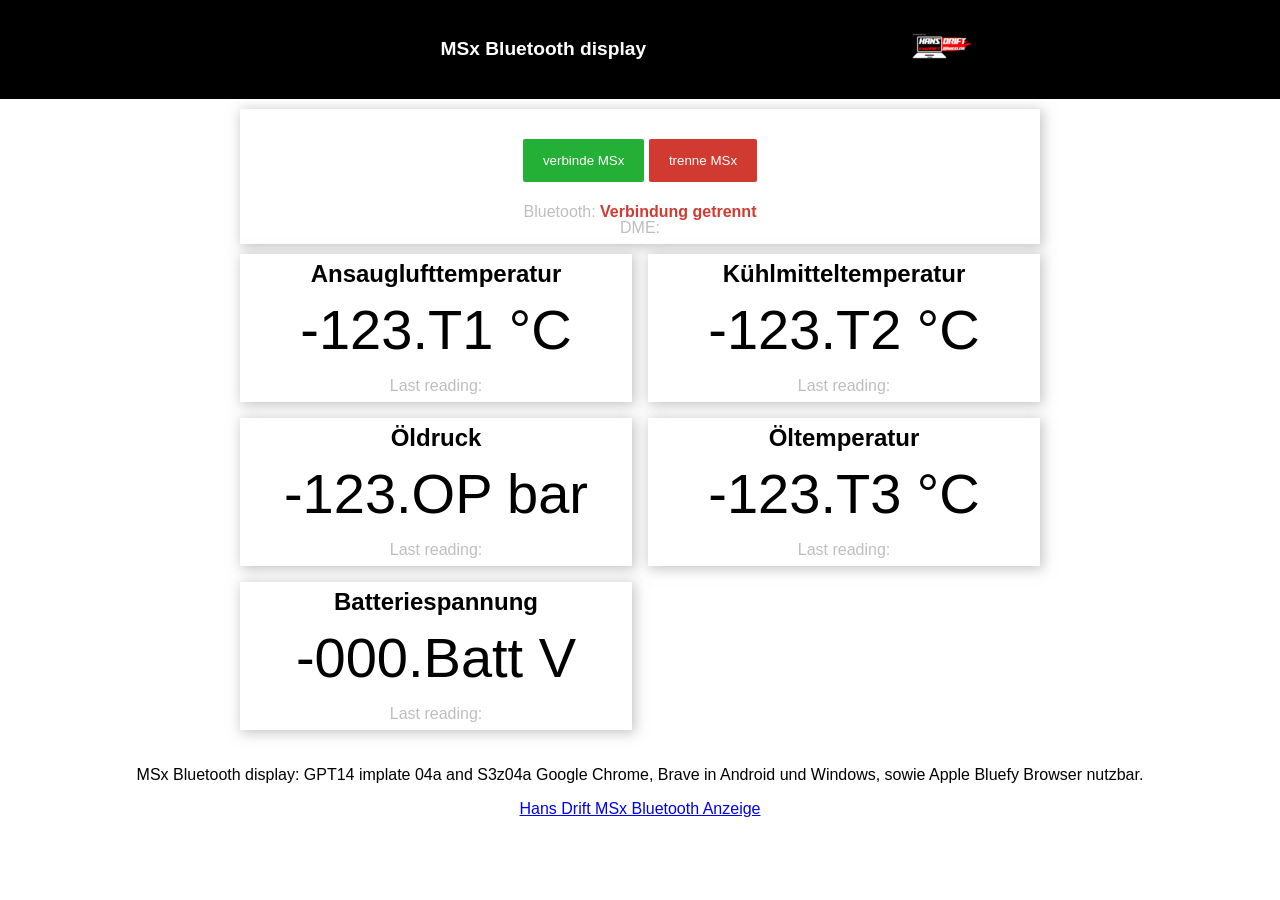
<file: Index20.html>
<!--
GitHub e36drift@web.de Testfile
MSx Bluetooth display: i15 korr 04a and S3z04a Google Chrome, Brave in Android und Windows, sowie Apple Bluefy Browser nutzbar.
"https://hansdrift.github.io/MSxTemp/" Hans Drift MSx Bluetooth Anzeige
-->

<!DOCTYPE html>
<html>
<head>
    <title>MSx Bluetooth display</title>
    <meta name="viewport" content="width=device-width, initial-scale=1">

    <link rel="icon" class="js-site-favicon" type="image/x-icon" href="HDlogo01.ico">
    <style>
    html {
        font-family: Arial, Helvetica, sans-serif;
        display: inline-block;
        text-align: center;
    }
    h1 {
        text-align: bottom;
        font-size: 1.2rem;
        color: rgb(255, 255, 255);
    }
    .topnav {
        overflow: hidden;
        background-color: #000000;
    }
    body {
        margin: 0;
    }
    .content {
        padding: 10px;
    }
    .card-grid {
        max-width: 800px;
        margin: 0 auto;
        margin-bottom: 10px;
        display: grid;
        grid-gap: 1rem;
        line-height: 0.01;
        grid-template-columns: repeat(auto-fit, minmax(300px, 1fr));
    }
    .card {
        background-color: white;
        box-shadow: 2px 2px 12px 1px rgba(140,140,140,.5);
    }
    .card-grid2 {
        max-width: 800px;
        margin: 0 auto;
        margin-bottom: 0px;
        display: grid;
        grid-gap: 1rem;
        line-height: 0.01;
        grid-template-columns: repeat(auto-fit, minmax(3px, 1fr));
    }
    .card2 {
        text-align: bottom;
        background-color: rgb(255, 255, 255);
        box-shadow: 2px 2px 12px 1px rgba(151, 223, 68, 0.5);
    }
    button {
        color: rgb(255, 255, 255);
        padding: 14px 20px;
        margin: 14px 0;
        border: none;
        cursor: pointer;
        border-radius: 2px;
    }
    
    .button2 {
        color: rgb(255, 255, 255);
        padding: 0% 0%;
        margin: 0% 0%;
        border: none;
        cursor: pointer;
        border-radius: 0%;
        background-color: #000000;
    }
    .onButton{
        background-color: #1b8a94;
    }
    
    .offButton{
        background-color: #5f6c6d;
    }
    
    .connectButton{
        background-color: #24af37;
    }
    
    .disconnectButton{
        background-color: #d13a30;
    }
    
    .gray-label {
        color: #bebebe;
        line-height: 0.0;
        font-size: 1rem;
    }
    
    .reading {
        line-height: 0.0;
        font-size: 3.5rem;
    }
	.blink {
		animation: blink 0.6s steps(1) infinite; }
	@keyframes blink
	{ 50% { color: red; } }
    </style>
    <meta charset="UTF-8">
</head>
<body>
    <div class="topnav">
        <div class="card-grid2">
            <h1>
                <table style="width:100%">
                    <tr>
                    <th>MSx Bluetooth display</th>
                    <th><button id="InfoButton" class="button2"><img src="HDlogo01.ico" height="64"></button></th>
                    </tr>
                </table>
            </h1>
        </div>  
    </div>
    <div class="content">
        <div class="card-grid">
            <div class="card">
                <p>
                    <button id="connectBleButton" class="connectButton"> verbinde MSx</button>
                    <button id="disconnectBleButton" class="disconnectButton"> trenne MSx</button>
                </p>
                <p class="gray-label">Bluetooth: <strong><span id="bleState" style="color:#d13a30;">Verbindung getrennt</span></strong></p>
                <p class="gray-label">DME: <strong><span id="valueInfoContainer" style="color:#2c40b3;"></span> <span id="timestampInfo"></span></strong></p>            
            </div>
        </div>
        <div class="card-grid">
            <div class="card" id="AT">
                <h2>Ansauglufttemperatur</h2>
                <p class="reading"><span id="valueT1Container">-123.T1</span> °C</p>
                <p class="gray-label">Last reading: <span id="timestampT1"></span></p>
            </div>

            <div class="card" id="KT">
                <h2>Kühlmitteltemperatur</h2>
                <p class="reading"><span id="valueT2Container">-123.T2</span> °C</p>
                <p class="gray-label">Last reading: <span id="timestampT2"></span></p>
            </div>

            <div class="card" id="OP">
                <!--
                Öldruck
                -->
                <h2>Öldruck</h2>
                <p class="reading"><span id="valueOPContainer">-123.OP</span> bar</p>
                <p class="gray-label">Last reading: <span id="timestampOP"></span></p>
            </div>

            <div class="card" id="OT">
                <!--
                Öltemperatur
                -->
                <h2>Öltemperatur</h2>
                <p class="reading"><span id="valueT3Container">-123.T3</span> °C</p>
                <p class="gray-label">Last reading: <span id="timestampT3"></span></p>
            </div>
            
            <div class="card">
                <h2>Batteriespannung</h2>
                <p class="reading"><span id="valueBattContainer">-000.Batt</span> V</p>
                <p class="gray-label">Last reading: <span id="timestampBatt"></span></p>
            </div>
            <!-- ST und valueContainer ausblenden, da nicht benoetigt -->
            <div class="card" id="ST">
                <h2>Kontrollschalter test</h2>
                <button id="onButton" class="onButton">ON</button>
                <button id="offButton" class="offButton">OFF</button>
                <p class="gray-label">Last value sent: <span id="valueSent"></span></p>
            </div>

            <div class="card" id="TS"> //timestamp
                <h2>Zähler</h2>
                <p class="reading"><span id="valueContainer">---</span></p>
                <p class="gray-label">Last reading: <span id="timestamp"></span></p>
            </div>        
        </div>
    </div>
    <div class="footer">
        <p>MSx Bluetooth display: GPT14 implate 04a and S3z04a Google Chrome, Brave in Android und Windows, sowie Apple Bluefy Browser nutzbar.</p>    
        <p><a href="https://hansdrift.github.io/MSxTemp/">Hans Drift MSx Bluetooth Anzeige</a></p>    
</body>
<script>
    // DOM Elements
    const connectButton = document.getElementById('connectBleButton');
    const disconnectButton = document.getElementById('disconnectBleButton');
    const onButton = document.getElementById('onButton');
    const offButton = document.getElementById('offButton');
    const retrievedValue = document.getElementById('valueContainer');
    
    const retrievedValueT1 = document.getElementById('valueT1Container');
    const retrievedValueT2 = document.getElementById('valueT2Container');
    const retrievedValueT3 = document.getElementById('valueT3Container');
    const retrievedValueOP = document.getElementById('valueOPContainer');
    const retrievedValueBatt = document.getElementById('valueBattContainer');
    const retrievedValueInfo = document.getElementById('valueInfoContainer');

    const latestValueSent = document.getElementById('valueSent');
    const bleStateContainer = document.getElementById('bleState');
    const timestampContainer = document.getElementById('timestamp');

    const timestampT1Container = document.getElementById('timestampT1');
    const timestampT2Container = document.getElementById('timestampT2');
    const timestampT3Container = document.getElementById('timestampT3');
    const timestampOPContainer = document.getElementById('timestampOP');
    const timestampBattContainer = document.getElementById('timestampBatt');
    const timestampInfoContainer = document.getElementById('timestampInfo');

    const userInput1Container = document.getElementById('valueUserInput1');
    /*
    31.07.2024 generiert unter:
    https://www.uuidgenerator.net/
    
    aefef71a-088f-4d64-8b0a-b7f850207df6
    4427bd07-29e9-470c-adab-f43d9c6f69b3
    754b92b1-9280-424c-a967-ef50cb01f85f
    c51f6137-e763-4617-9c0d-6227c6003080
    06e6e849-8e8c-4c5d-820f-fadea7a63e47
    20ae8631-5bf5-41e2-a4cc-835295bcc942
    0cf407a6-3a4d-4abf-b1c6-b478d6021234
    faf4416a-3741-4f09-b319-d817a50219b5
    
    a4e398e8-46a2-4bc1-9001-f251a475985e
    bb1393db-fc8f-4177-b98d-1557b1bbface
    */
    
    //Define BLE Device Specs
	//i15
	const deviceName = 'MSx';
	let deviceA;
	const bleService = 'aefef71a-088f-4d64-8b0a-b7f850207df6';
	const sensorCharacteristic = '4427bd07-29e9-470c-adab-f43d9c6f69b3';
	const ledCharacteristic = '754b92b1-9280-424c-a967-ef50cb01f85f';
    
    //Neu
    var sensorCharT1= 'c51f6137-e763-4617-9c0d-6227c6003080';
    var sensorCharT2= '06e6e849-8e8c-4c5d-820f-fadea7a63e47';
    var sensorCharT3= '20ae8631-5bf5-41e2-a4cc-835295bcc942';
    //Für OP keine ID
    var sensorCharBatt= '0cf407a6-3a4d-4abf-b1c6-b478d6021234';
    var sensorCharInfo= 'faf4416a-3741-4f09-b319-d817a50219b5';
	
	//i15
	let bleServer;
	let bleServiceFound;
	let sensorCharacteristicFound;

	var timeoutDME = 10000; //timeout, if Characteristics not updates since 10000msek
    var alertTimerIdDME = 0; //timeout id
	
    //Neu
    var sensorCharT1Found;
    var sensorCharT2Found;
    var sensorCharT3Found;
    var sensorCharOPFound;
    var sensorCharBattFound;
    var sensorCharInfoFound;

    //Received
    var receivedValueCharacteristic;
    var receivedValueT1;
    var receivedValueT2;
    var receivedValueT3;
    var receivedValueOP;
    var receivedValueBatt;
    var receivedValueInfo;

    var receivedUserInput1;

    //id fuer Elemente welche ausgeblendet werden koennen
    var at = document.getElementById("AT");
    var kt = document.getElementById("KT");
    var ot = document.getElementById("OT");
    var op = document.getElementById("OP"); //Öldruck
    var st = document.getElementById("ST");
    var ts = document.getElementById("TS"); //timestamp

    //Elemente die dauerhaft ausgeblendet bleiben (Bei dieser Version nicht benoetigt)
    st.style.display = "none"; //SchalterTaste On/Off ausblenden
    ts.style.display = "none"; //timestamp ausblenden

    // Connect Button (search for BLE Devices only if BLE is available)
	//i15
	connectButton.addEventListener('click', connectToDevice);

    // Disconnect Button
    disconnectButton.addEventListener('click', disconnectDevice);

    // Write to the ESP32 LED Characteristic
    onButton.addEventListener('click', () => writeOnCharacteristic(1));
    offButton.addEventListener('click', () => writeOnCharacteristic(0));

	//Test Blink//
	//retrievedValueT2.classList.add('blink');
	//Test Blink//

    // Check if BLE is available in your Browser
    function isWebBluetoothEnabled() {
        if (!navigator.bluetooth) {
            console.log('Web Bluetooth API is not available in this browser!');
            bleStateContainer.innerHTML = "Web Bluetooth API is not available in this browser/device!";
            return false
        }
        console.log('Web Bluetooth API supported in this browser.');
        return true
    }

    // Connect to BLE Device and Enable Notifications
    async function connectToDevice(device){
        console.log('Initializing Bluetooth...');
		//i15
		try {
			const device = await navigator.bluetooth.requestDevice({
				filters: [{ name: deviceName }],
				optionalServices: [bleService]
			});
			console.log('Device Selected: ', device.name);
			bleStateContainer.innerHTML = 'Verbunden mit ' + device.name;
			bleStateContainer.style.color = "#24af37";
			device.addEventListener('gattserverdisconnected', onDisconnected);
			deviceA = device;
			await connectGatt(device);
		} catch (error) {
			console.log('Error connectToDevice: ', error);
			bleStateContainer.innerHTML = "Verbindung fehlgeschlagen: " + error.message;
			bleStateContainer.style.color = "#d13a30";
		}

		
    }
	async function connectGatt(device){
		console.log('connectGatt()', device);
		try {
			const server = await device.gatt.connect();
			bleServer = server;
            console.log('server: ', server);
			const service = await server.getPrimaryService(bleService);
			bleServiceFound = service;
            console.log('service: ', service);
            console.log("Characteristic bleServer: ", server);
            console.log("Characteristic bleServer.connected: ", server.connected);
			const characteristic = await service.getCharacteristic(sensorCharacteristic);
			console.log('characteristic: ', characteristic);
            console.log("Characteristic uuid discovered: ", characteristic.uuid);
            sensorCharacteristicFound = characteristic;
            characteristic.addEventListener('characteristicvaluechanged', handleCharacteristicChange);
            characteristic.startNotifications();
            console.log("Characteristic Notifications Started.");
            const value = await characteristic.readValue();
            console.log("value: ", value);
            const decodedValue = new TextDecoder().decode(value);
            console.log("Decoded value: ", decodedValue);
            bleStateContainer.innerHTML = 'Verbunden mit ' + deviceA.name;
            bleStateContainer.style.color = "#24af37";            
            //Im Zähler Datenmüll vermeiden
			//retrievedValue.innerHTML = decodedValue;
		}
        catch(error) {
            console.log('connectGatt(): ', error);
			setTimeout(function() {
				// Code, der erst nach 2 Sekunden ausgeführt wird
				//alert('Warten! 3Sek. ');
				console.log('Warte 3Sek. ');
				console.log('connectGatt(): ', deviceA);
				connectGatt(deviceA);
			}, 3000);
			console.log('connectGatt() nach setTimeout: ', deviceA);
			//connectGatt(deviceA);
        }
    }
/* //Aktuell nicht genutzt	
function exponentialBackoff(max, delay, toTry, success, fail) {
  toTry().then(result => success(result))
  .catch(_ => {
    if (max === 0) {
      return fail();
    }
    time('Retrying in ' + delay + 's... (' + max + ' tries left)');
    setTimeout(function() {
      exponentialBackoff(--max, delay, toTry, success, fail); //ohne *2 Immer längere Wartezeit
	  //exponentialBackoff(--max, delay * 2, toTry, success, fail); //*2 Immer längere Wartezeit
    }, delay * 1000);
  });
}

function time(text) {
  //
	console.log('[' + new Date().toJSON().substr(11, 8) + '] ' + text);
	//log('[' + new Date().toJSON().substr(11, 8) + '] ' + text);
}

*/
// Reconnect Test Ende --------------------------------
	
    function onDisconnected(event){
        console.log('----------------------------onDisconnected -- Device Disconnected:');//, event.target.device.name);
        bleStateContainer.innerHTML = "Verbindung getrennt";
        bleStateContainer.style.color = "#d13a30";
        retrievedValueInfo.innerHTML = "---";
		retrievedValueT1.innerHTML = "---";
		retrievedValueT2.innerHTML = "---";
		retrievedValueT3.innerHTML = "---";
        retrievedValueOP.innerHTML = "---";
		retrievedValueBatt.innerHTML = "---";
        //retrievedValueInfo.style.color = "#d13a30";
        //Ab connect() starten (Kein Auswahlfenster)
	    //connect();
	    connectGatt(deviceA);
		//connectToDevice();
    }

    //Characteristic Change funktion mit Abfrage uuid
    function handleCharacteristicChange(event){
        let elem = event.target;
        let value = elem.value;
        let elemUuid = elem.uuid;
        const newValueReceived = new TextDecoder().decode(value);
        switch (elemUuid){

        case sensorCharacteristic:
        //    retrievedValue.innerHTML = newValueReceived;
        //    timestampContainer.innerHTML = getDateTime();
        //    console.log("sensorCharacteristic: ", newValueReceived, " ", elemUuid, " ", sensorCharacteristic);
        //    break;
        //case sensorCharT1:
            //Test Mehrere Werte teilen
            //var receivedValueT1 = 'T1 110,33 T2 110,25 T3 141,263 Batt 16,70 Info Mxx2 X06 66,66°C X07 77,77V';
            receivedValue = newValueReceived;
            var chars = receivedValue.split(' ');
              if (chars[0] == 'T1' ){
                  retrievedValueT1.innerHTML = chars[1];
				  timestampT1Container.innerHTML = getDateTime();
				  if ( parseInt(chars[1]) > 60 ){						
						console.log(" >20 " + chars[1]);
						retrievedValueT1.style.color = "#d13a30";    // "#d13a30"; rot  "#2c40b3"; blau "#000000"; schwarz
				  } else{
						console.log(" Else " + chars[1]);
						retrievedValueT1.style.color = "#000000";    // "#d13a30"; rot  "#2c40b3"; blau "#000000"; schwarz
				  }
                	console.log(" -- T1 " + chars[1]);                	
              }    
              if (chars[2] == 'T2' ){
                  //retrievedValueT2.innerHTML = chars[3];
				  retrievedValueT2.innerHTML = chars[3];
				  // Blinken, wenn Wert > 106
				  //if (parseInt(chars[3]) > 106) { retrievedValueT2.classList.add('blink'); }
				  //else { retrievedValueT2.classList.remove('blink'); }
				  
				  timestampT2Container.innerHTML = getDateTime();
				  if ( parseInt(chars[3]) < 70 ){
						console.log(" <10 " + chars[3]);
						retrievedValueT2.style.color = "#2c40b3";    // "#d13a30"; rot  "#2c40b3"; blau "#000000"; schwarz
						retrievedValueT2.classList.remove('blink'); //nicht Blinken
				  } else if ( parseInt(chars[3]) > 107 ){						
						console.log(" >20 " + chars[3]);
						retrievedValueT2.style.color = "#d13a30";    // "#d13a30"; rot  "#2c40b3"; blau "#000000"; schwarz
						retrievedValueT2.classList.add('blink'); //Blinken
				  } else{
						console.log(" Else " + chars[3]);
						retrievedValueT2.style.color = "#000000";    // "#d13a30"; rot  "#2c40b3"; blau "#000000"; schwarz
						retrievedValueT2.classList.remove('blink'); //nicht Blinken
				  }
                	console.log(" -- T2 " + chars[3]);                	
              }
              if (chars[4] == 'T3' ){
                  retrievedValueT3.innerHTML = chars[5];
				  timestampT3Container.innerHTML = getDateTime();
				  if ( parseInt(chars[5]) < 70 ){
						console.log(" <10 " + chars[5]);
						retrievedValueT3.style.color = "#2c40b3";    // "#d13a30"; rot  "#2c40b3"; blau "#000000"; schwarz
						retrievedValueT2.classList.remove('blink'); //nicht Blinken
				  } else if ( parseInt(chars[5]) > 140 ){						
						console.log(" >20 " + chars[5]);
						retrievedValueT3.style.color = "#d13a30";    // "#d13a30"; rot  "#2c40b3"; blau "#000000"; schwarz
						retrievedValueT2.classList.add('blink'); //Blinken
				  } else{
						console.log(" Else " + chars[5]);
						retrievedValueT3.style.color = "#000000";    // "#d13a30"; rot  "#2c40b3"; blau "#000000"; schwarz
						retrievedValueT2.classList.remove('blink'); //nicht Blinken
				  }
				  if ( chars[5] == "---" ){
                        ot.style.display = "none"; //ausblenden
                        console.log("ot none " + chars[5]);
				  } else{
                        ot.style.display = "block"; //einblenden
                        console.log("ot block " + chars[5]);
				  }                  
                	console.log(" -- T3 " + chars[5]);                	
              }
              if (chars[6] == 'Batt' ){
                  retrievedValueBatt.innerHTML = chars[7];
				  timestampBattContainer.innerHTML = getDateTime();
				  if ( parseInt(chars[7]) < 12 ){
						console.log(" <10 " + chars[7]);
						retrievedValueBatt.style.color = "#d13a30";    // "#d13a30"; rot  "#2c40b3"; blau "#000000"; schwarz
				  } else if ( parseInt(chars[7]) > 15 ){						
						console.log(" >20 " + chars[7]);
						retrievedValueBatt.style.color = "#d13a30";    // "#d13a30"; rot  "#2c40b3"; blau "#000000"; schwarz
				  } else{
						console.log(" Else " + chars[7]);
						retrievedValueBatt.style.color = "#000000";    // "#d13a30"; rot  "#2c40b3"; blau "#000000"; schwarz
				  }
                	console.log(" -- Batt " + chars[7]);                	
              } 
              if (chars[8] == 'Info' ){
 				  clearTimeout(alertTimerIdDME);
				  console.log("clearTimeout "  + alertTimerIdDME + " Time: " + timeoutDME);
				  retrievedValueInfo.innerHTML = chars[9];
				  timestampInfoContainer.innerHTML = getDateTime();
                  console.log(" -- Info " + chars[9]);
				  alertTimerIdDME = setTimeout ( "setDMEtimeout()", timeoutDME );
				  console.log("alertTimerIdDME 2 "  + alertTimerIdDME + " Time: " + timeoutDME);
              }          
              if (chars[10] == 'Value' ){
 				  clearTimeout(alertTimerIdDME);
				  console.log("clearTimeout "  + alertTimerIdDME + " Time: " + timeoutDME);
				  retrievedValue.innerHTML = chars[11];
				  timestampContainer.innerHTML = getDateTime();
                  console.log(" -- Value " + chars[11]);
				  alertTimerIdDME = setTimeout ( "setDMEtimeout()", timeoutDME );
				  console.log("alertTimerIdDME 2 "  + alertTimerIdDME + " Time: " + timeoutDME);
              } 
              if (chars[12] == 'OP' ){
                retrievedValueOP.innerHTML = chars[13];
				  timestampOPContainer.innerHTML = getDateTime();
				  if ( parseInt(chars[13]) < 1 ){
						console.log(" OP <1 " + chars[13]);
						retrievedValueOP.style.color = "#d13a30";    // "#d13a30"; rot  "#2c40b3"; blau "#000000"; schwarz
				  } else if ( parseInt(chars[13]) > 12 ){						
						console.log(" OP >12 " + chars[13]);
						retrievedValueOP.style.color = "#d13a30";    // "#d13a30"; rot  "#2c40b3"; blau "#000000"; schwarz
				  } else{
						console.log(" OP Else " + chars[13]);
						retrievedValueOP.style.color = "#000000";    // "#d13a30"; rot  "#2c40b3"; blau "#000000"; schwarz
				  }
				  if ( chars[13] == "---" ){
                        op.style.display = "none"; //ausblenden
                        console.log("op none " + chars[13]);
				  } else{
                        op.style.display = "block"; //einblenden
                        console.log("op block " + chars[13]);
				  }                  
                	console.log(" -- OP " + chars[13]);                	
              }
              //if (chars.length < 13 ){ //12+1
              if (chars[12] == undefined ){
                retrievedValueOP.innerHTML = chars[13];
				timestampOPContainer.innerHTML = getDateTime();
                op.style.display = "none"; //ausblenden
                console.log("op leer none " + chars[13]);
                console.log("chars.length " + chars.length);             	
              }
              timestampT1Container.innerHTML = getDateTime();
            console.log("sensorCharT1: ", newValueReceived, " ", elemUuid, " ", sensorCharT1);
        break;

        default:
            console.log("Unknown Characteristic: ", newValueReceived, " ", elemUuid);
        }
    } 

    async function writeOnCharacteristic(value){
        if (bleServer && bleServer.connected) {
            try {
                console.log('bleServiceFound: ', bleServiceFound);
                const characteristic = await bleServiceFound.getCharacteristic(ledCharacteristic);
                const data = new Uint8Array([value]);
                await characteristic.writeValue(data);
                latestValueSent.innerHTML = value;
                console.log("Value written to LEDcharacteristic:", value);
            }
            catch(error) {
                console.error("Error writing to the LED characteristic: ", error);
            }
        } else {
            console.error ("Bluetooth is not connected. Cannot write to characteristic.")
            window.alert("Bluetooth is not connected. Cannot write to characteristic. \n Connect to BLE first!")
        }
    }

    function disconnectDevice() {
        console.log("Disconnect Device.");
        if (bleServer && bleServer.connected) {
            if (sensorCharacteristicFound) {
                sensorCharacteristicFound.stopNotifications()
                    .then(() => {
                        console.log("Notifications Stopped");
                        return bleServer.disconnect();
                    })
                    .then(() => {
                        console.log("Device Disconnected");
                        bleStateContainer.innerHTML = "Verbindung getrennt";
                        bleStateContainer.style.color = "#d13a30";
						retrievedValueInfo.innerHTML = "---";
						retrievedValueT1.innerHTML = "---";
						retrievedValueT2.innerHTML = "---";
						retrievedValueT3.innerHTML = "---";
                        retrievedValueOP.innerHTML = "---";
						retrievedValueBatt.innerHTML = "---";
						//retrievedValueInfo.style.color = "#d13a30";
                    })
                    .catch(error => {
                        console.log("An error occurred:", error);
                    });
            } else {
                console.log("No characteristic found to disconnect.");
            }
        } else {
            // Throw an error if Bluetooth is not connected
            console.error("Bluetooth is not connected.");
            window.alert("Bluetooth is not connected.")
        }
    }

    function getDateTime() {
        var currentdate = new Date();
        var day = ("00" + currentdate.getDate()).slice(-2); // Convert day to string and slice
        var month = ("00" + (currentdate.getMonth() + 1)).slice(-2);
        var year = currentdate.getFullYear();
        var hours = ("00" + currentdate.getHours()).slice(-2);
        var minutes = ("00" + currentdate.getMinutes()).slice(-2);
        var seconds = ("00" + currentdate.getSeconds()).slice(-2);

        var datetime = day + "/" + month + "/" + year + " at " + hours + ":" + minutes + ":" + seconds;
        return datetime;
    }
	
	//Reset values when not updated since 
	function setDMEtimeout() {
		console.log("-----setDMEtimeout-----");
		retrievedValueInfo.innerHTML = "---";
		retrievedValueT1.innerHTML = "---";
		retrievedValueT2.innerHTML = "---";
		retrievedValueT3.innerHTML = "---";
        retrievedValueOP.innerHTML = "---";
		retrievedValueBatt.innerHTML = "---";
		console.log("connectGatt ", deviceA);
		connectGatt(deviceA);
		//connectToDevice();
	}

    //Click on 
    function otFunction() {
        if (at.style.display === "none") {
            at.style.display = "block"; //einblenden
            kt.style.display = "block";
            ot.style.display = "block";
            op.style.display = "block";
            st.style.display = "block";
            console.log("t.style.display block ", ot.style.display);
        } else {
            at.style.display = "none"; //ausblenden
            kt.style.display = "none";
            ot.style.display = "none";
            op.style.display = "none";
            st.style.display = "none";
            console.log("t.style.display none ", ot.style.display); 
        }
    }
    //InputButton1 Daten in Variable speichern und an Bluetooth senden
    function InputButton1(){
        // Button geklickt
        //window.alert("InputButton1 geklickt");
        receivedUserInput1 = document.getElementById("userInput1").value;
        console.log("InputButton1 geklickt", receivedUserInput1);
        userInput1Container.innerHTML = receivedUserInput1;
        writeOnCharacteristic(receivedUserInput1);
    }

</script>

</html>
</file>
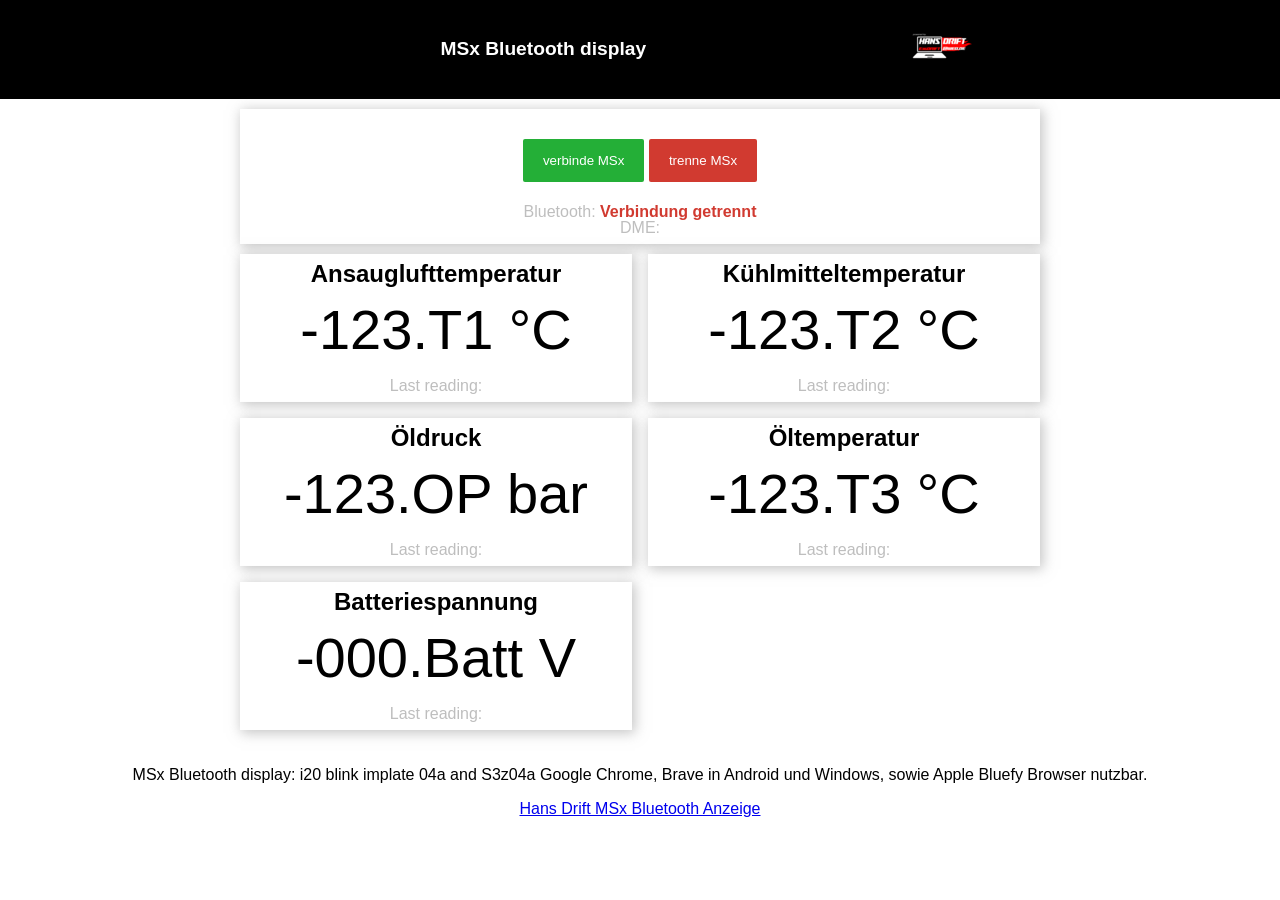
<file: index20.html>
<!--
GitHub e36drift@web.de Testfile
MSx Bluetooth display: i20 blink implementation 04a and S3z04a Google Chrome, Brave in Android und Windows, sowie Apple Bluefy Browser nutzbar.
"https://hansdrift.github.io/MSxTemp/" Hans Drift MSx Bluetooth Anzeige
-->

<!DOCTYPE html>
<html>
<head>
    <title>MSx Bluetooth display</title>
    <meta name="viewport" content="width=device-width, initial-scale=1">

    <link rel="icon" class="js-site-favicon" type="image/x-icon" href="HDlogo01.ico">
    <style>
    html {
        font-family: Arial, Helvetica, sans-serif;
        display: inline-block;
        text-align: center;
    }
    h1 {
        text-align: bottom;
        font-size: 1.2rem;
        color: rgb(255, 255, 255);
    }
    .topnav {
        overflow: hidden;
        background-color: #000000;
    }
    body {
        margin: 0;
    }
    .content {
        padding: 10px;
    }
    .card-grid {
        max-width: 800px;
        margin: 0 auto;
        margin-bottom: 10px;
        display: grid;
        grid-gap: 1rem;
        line-height: 0.01;
        grid-template-columns: repeat(auto-fit, minmax(300px, 1fr));
    }
    .card {
        background-color: white;
        box-shadow: 2px 2px 12px 1px rgba(140,140,140,.5);
    }
    .card-grid2 {
        max-width: 800px;
        margin: 0 auto;
        margin-bottom: 0px;
        display: grid;
        grid-gap: 1rem;
        line-height: 0.01;
        grid-template-columns: repeat(auto-fit, minmax(3px, 1fr));
    }
    .card2 {
        text-align: bottom;
        background-color: rgb(255, 255, 255);
        box-shadow: 2px 2px 12px 1px rgba(151, 223, 68, 0.5);
    }
    button {
        color: rgb(255, 255, 255);
        padding: 14px 20px;
        margin: 14px 0;
        border: none;
        cursor: pointer;
        border-radius: 2px;
    }
    
    .button2 {
        color: rgb(255, 255, 255);
        padding: 0% 0%;
        margin: 0% 0%;
        border: none;
        cursor: pointer;
        border-radius: 0%;
        background-color: #000000;
    }
    .onButton{
        background-color: #1b8a94;
    }
    
    .offButton{
        background-color: #5f6c6d;
    }
    
    .connectButton{
        background-color: #24af37;
    }
    
    .disconnectButton{
        background-color: #d13a30;
    }
    
    .gray-label {
        color: #bebebe;
        line-height: 0.0;
        font-size: 1rem;
    }
    
    .reading {
        line-height: 0.0;
        font-size: 3.5rem;
    }
	.blink {
		animation: blink 0.6s steps(1) infinite; }
	@keyframes blink
	{ 50% { color: #d13a30; } }
    </style>
    <meta charset="UTF-8">
</head>
<body>
    <div class="topnav">
        <div class="card-grid2">
            <h1>
                <table style="width:100%">
                    <tr>
                    <th>MSx Bluetooth display</th>
                    <th><button id="InfoButton" class="button2"><img src="HDlogo01.ico" height="64"></button></th>
                    </tr>
                </table>
            </h1>
        </div>  
    </div>
    <div class="content">
        <div class="card-grid">
            <div class="card">
                <p>
                    <button id="connectBleButton" class="connectButton"> verbinde MSx</button>
                    <button id="disconnectBleButton" class="disconnectButton"> trenne MSx</button>
                </p>
                <p class="gray-label">Bluetooth: <strong><span id="bleState" style="color:#d13a30;">Verbindung getrennt</span></strong></p>
                <p class="gray-label">DME: <strong><span id="valueInfoContainer" style="color:#2c40b3;"></span> <span id="timestampInfo"></span></strong></p>            
            </div>
        </div>
        <div class="card-grid">
            <div class="card" id="AT">
                <h2>Ansauglufttemperatur</h2>
                <p class="reading"><span id="valueT1Container">-123.T1</span> °C</p>
                <p class="gray-label">Last reading: <span id="timestampT1"></span></p>
            </div>

            <div class="card" id="KT">
                <h2>Kühlmitteltemperatur</h2>
                <p class="reading"><span id="valueT2Container">-123.T2</span> °C</p>
                <p class="gray-label">Last reading: <span id="timestampT2"></span></p>
            </div>

            <div class="card" id="OP">
                <!--
                Öldruck
                -->
                <h2>Öldruck</h2>
                <p class="reading"><span id="valueOPContainer">-123.OP</span> bar</p>
                <p class="gray-label">Last reading: <span id="timestampOP"></span></p>
            </div>

            <div class="card" id="OT">
                <!--
                Öltemperatur
                -->
                <h2>Öltemperatur</h2>
                <p class="reading"><span id="valueT3Container">-123.T3</span> °C</p>
                <p class="gray-label">Last reading: <span id="timestampT3"></span></p>
            </div>
            
            <div class="card">
                <h2>Batteriespannung</h2>
                <p class="reading"><span id="valueBattContainer">-000.Batt</span> V</p>
                <p class="gray-label">Last reading: <span id="timestampBatt"></span></p>
            </div>
            <!-- ST und valueContainer ausblenden, da nicht benoetigt -->
            <div class="card" id="ST">
                <h2>Kontrollschalter test</h2>
                <button id="onButton" class="onButton">ON</button>
                <button id="offButton" class="offButton">OFF</button>
                <p class="gray-label">Last value sent: <span id="valueSent"></span></p>
            </div>

            <div class="card" id="TS"> //timestamp
                <h2>Zähler</h2>
                <p class="reading"><span id="valueContainer">---</span></p>
                <p class="gray-label">Last reading: <span id="timestamp"></span></p>
            </div>        
        </div>
    </div>
    <div class="footer">
        <p>MSx Bluetooth display: i20 blink implate 04a and S3z04a Google Chrome, Brave in Android und Windows, sowie Apple Bluefy Browser nutzbar.</p>    
        <p><a href="https://hansdrift.github.io/MSxTemp/">Hans Drift MSx Bluetooth Anzeige</a></p>    
</body>
<script>
    // DOM Elements
    const connectButton = document.getElementById('connectBleButton');
    const disconnectButton = document.getElementById('disconnectBleButton');
    const onButton = document.getElementById('onButton');
    const offButton = document.getElementById('offButton');
    const retrievedValue = document.getElementById('valueContainer');
    
    const retrievedValueT1 = document.getElementById('valueT1Container');
    const retrievedValueT2 = document.getElementById('valueT2Container');
    const retrievedValueT3 = document.getElementById('valueT3Container');
    const retrievedValueOP = document.getElementById('valueOPContainer');
    const retrievedValueBatt = document.getElementById('valueBattContainer');
    const retrievedValueInfo = document.getElementById('valueInfoContainer');

    const latestValueSent = document.getElementById('valueSent');
    const bleStateContainer = document.getElementById('bleState');
    const timestampContainer = document.getElementById('timestamp');

    const timestampT1Container = document.getElementById('timestampT1');
    const timestampT2Container = document.getElementById('timestampT2');
    const timestampT3Container = document.getElementById('timestampT3');
    const timestampOPContainer = document.getElementById('timestampOP');
    const timestampBattContainer = document.getElementById('timestampBatt');
    const timestampInfoContainer = document.getElementById('timestampInfo');

    const userInput1Container = document.getElementById('valueUserInput1');
    /*
    31.07.2024 generiert unter:
    https://www.uuidgenerator.net/
    
    aefef71a-088f-4d64-8b0a-b7f850207df6
    4427bd07-29e9-470c-adab-f43d9c6f69b3
    754b92b1-9280-424c-a967-ef50cb01f85f
    c51f6137-e763-4617-9c0d-6227c6003080
    06e6e849-8e8c-4c5d-820f-fadea7a63e47
    20ae8631-5bf5-41e2-a4cc-835295bcc942
    0cf407a6-3a4d-4abf-b1c6-b478d6021234
    faf4416a-3741-4f09-b319-d817a50219b5
    
    a4e398e8-46a2-4bc1-9001-f251a475985e
    bb1393db-fc8f-4177-b98d-1557b1bbface
    */
    
    //Define BLE Device Specs
	//i15
	const deviceName = 'MSx';
	let deviceA;
	const bleService = 'aefef71a-088f-4d64-8b0a-b7f850207df6';
	const sensorCharacteristic = '4427bd07-29e9-470c-adab-f43d9c6f69b3';
	const ledCharacteristic = '754b92b1-9280-424c-a967-ef50cb01f85f';
    
    //Neu
    var sensorCharT1= 'c51f6137-e763-4617-9c0d-6227c6003080';
    var sensorCharT2= '06e6e849-8e8c-4c5d-820f-fadea7a63e47';
    var sensorCharT3= '20ae8631-5bf5-41e2-a4cc-835295bcc942';
    //Für OP keine ID
    var sensorCharBatt= '0cf407a6-3a4d-4abf-b1c6-b478d6021234';
    var sensorCharInfo= 'faf4416a-3741-4f09-b319-d817a50219b5';
	
	//i15
	let bleServer;
	let bleServiceFound;
	let sensorCharacteristicFound;

	var timeoutDME = 10000; //timeout, if Characteristics not updates since 10000msek
    var alertTimerIdDME = 0; //timeout id
	
    //Neu
    var sensorCharT1Found;
    var sensorCharT2Found;
    var sensorCharT3Found;
    var sensorCharOPFound;
    var sensorCharBattFound;
    var sensorCharInfoFound;

    //Received
    var receivedValueCharacteristic;
    var receivedValueT1;
    var receivedValueT2;
    var receivedValueT3;
    var receivedValueOP;
    var receivedValueBatt;
    var receivedValueInfo;

    var receivedUserInput1;

    //id fuer Elemente welche ausgeblendet werden koennen
    var at = document.getElementById("AT");
    var kt = document.getElementById("KT");
    var ot = document.getElementById("OT");
    var op = document.getElementById("OP"); //Öldruck
    var st = document.getElementById("ST");
    var ts = document.getElementById("TS"); //timestamp

    //Elemente die dauerhaft ausgeblendet bleiben (Bei dieser Version nicht benoetigt)
    st.style.display = "none"; //SchalterTaste On/Off ausblenden
    ts.style.display = "none"; //timestamp ausblenden

    // Connect Button (search for BLE Devices only if BLE is available)
	//i15
	connectButton.addEventListener('click', connectToDevice);

    // Disconnect Button
    disconnectButton.addEventListener('click', disconnectDevice);

    // Write to the ESP32 LED Characteristic
    onButton.addEventListener('click', () => writeOnCharacteristic(1));
    offButton.addEventListener('click', () => writeOnCharacteristic(0));

	//Test Blink//
	//retrievedValueT2.classList.add('blink');
	//Test Blink//

    // Check if BLE is available in your Browser
    function isWebBluetoothEnabled() {
        if (!navigator.bluetooth) {
            console.log('Web Bluetooth API is not available in this browser!');
            bleStateContainer.innerHTML = "Web Bluetooth API is not available in this browser/device!";
            return false
        }
        console.log('Web Bluetooth API supported in this browser.');
        return true
    }

    // Connect to BLE Device and Enable Notifications
    async function connectToDevice(device){
        console.log('Initializing Bluetooth...');
		//i15
		try {
			const device = await navigator.bluetooth.requestDevice({
				filters: [{ name: deviceName }],
				optionalServices: [bleService]
			});
			console.log('Device Selected: ', device.name);
			bleStateContainer.innerHTML = 'Verbunden mit ' + device.name;
			bleStateContainer.style.color = "#24af37";
			device.addEventListener('gattserverdisconnected', onDisconnected);
			deviceA = device;
			await connectGatt(device);
		} catch (error) {
			console.log('Error connectToDevice: ', error);
			bleStateContainer.innerHTML = "Verbindung fehlgeschlagen: " + error.message;
			bleStateContainer.style.color = "#d13a30";
		}

		
    }
	async function connectGatt(device){
		console.log('connectGatt()', device);
		try {
			const server = await device.gatt.connect();
			bleServer = server;
            console.log('server: ', server);
			const service = await server.getPrimaryService(bleService);
			bleServiceFound = service;
            console.log('service: ', service);
            console.log("Characteristic bleServer: ", server);
            console.log("Characteristic bleServer.connected: ", server.connected);
			const characteristic = await service.getCharacteristic(sensorCharacteristic);
			console.log('characteristic: ', characteristic);
            console.log("Characteristic uuid discovered: ", characteristic.uuid);
            sensorCharacteristicFound = characteristic;
            characteristic.addEventListener('characteristicvaluechanged', handleCharacteristicChange);
            characteristic.startNotifications();
            console.log("Characteristic Notifications Started.");
            const value = await characteristic.readValue();
            console.log("value: ", value);
            const decodedValue = new TextDecoder().decode(value);
            console.log("Decoded value: ", decodedValue);
            bleStateContainer.innerHTML = 'Verbunden mit ' + deviceA.name;
            bleStateContainer.style.color = "#24af37";            
            //Im Zähler Datenmüll vermeiden
			//retrievedValue.innerHTML = decodedValue;
		}
        catch(error) {
            console.log('connectGatt(): ', error);
			setTimeout(function() {
				// Code, der erst nach 2 Sekunden ausgeführt wird
				//alert('Warten! 3Sek. ');
				console.log('Warte 3Sek. ');
				console.log('connectGatt(): ', deviceA);
				connectGatt(deviceA);
			}, 3000);
			console.log('connectGatt() nach setTimeout: ', deviceA);
			//connectGatt(deviceA);
        }
    }
/* //Aktuell nicht genutzt	
function exponentialBackoff(max, delay, toTry, success, fail) {
  toTry().then(result => success(result))
  .catch(_ => {
    if (max === 0) {
      return fail();
    }
    time('Retrying in ' + delay + 's... (' + max + ' tries left)');
    setTimeout(function() {
      exponentialBackoff(--max, delay, toTry, success, fail); //ohne *2 Immer längere Wartezeit
	  //exponentialBackoff(--max, delay * 2, toTry, success, fail); //*2 Immer längere Wartezeit
    }, delay * 1000);
  });
}

function time(text) {
  //
	console.log('[' + new Date().toJSON().substr(11, 8) + '] ' + text);
	//log('[' + new Date().toJSON().substr(11, 8) + '] ' + text);
}

*/
// Reconnect Test Ende --------------------------------
	
    function onDisconnected(event){
        console.log('----------------------------onDisconnected -- Device Disconnected:');//, event.target.device.name);
        bleStateContainer.innerHTML = "Verbindung getrennt";
        bleStateContainer.style.color = "#d13a30";
        retrievedValueInfo.innerHTML = "---";
		retrievedValueT1.innerHTML = "---";
		retrievedValueT2.innerHTML = "---";
		retrievedValueT3.innerHTML = "---";
        retrievedValueOP.innerHTML = "---";
		retrievedValueBatt.innerHTML = "---";
        //retrievedValueInfo.style.color = "#d13a30";
        //Ab connect() starten (Kein Auswahlfenster)
	    //connect();
	    connectGatt(deviceA);
		//connectToDevice();
    }

    //Characteristic Change funktion mit Abfrage uuid
    function handleCharacteristicChange(event){
        let elem = event.target;
        let value = elem.value;
        let elemUuid = elem.uuid;
        const newValueReceived = new TextDecoder().decode(value);
        switch (elemUuid){

        case sensorCharacteristic:
        //    retrievedValue.innerHTML = newValueReceived;
        //    timestampContainer.innerHTML = getDateTime();
        //    console.log("sensorCharacteristic: ", newValueReceived, " ", elemUuid, " ", sensorCharacteristic);
        //    break;
        //case sensorCharT1:
            //Test Mehrere Werte teilen
            //var receivedValueT1 = 'T1 110,33 T2 110,25 T3 141,263 Batt 16,70 Info Mxx2 X06 66,66°C X07 77,77V';
            receivedValue = newValueReceived;
            var chars = receivedValue.split(' ');
              if (chars[0] == 'T1' ){
                  retrievedValueT1.innerHTML = chars[1];
				  timestampT1Container.innerHTML = getDateTime();
				  if ( parseInt(chars[1]) > 60 ){						
						console.log(" >20 " + chars[1]);
						retrievedValueT1.style.color = "#d13a30";    // "#d13a30"; rot  "#2c40b3"; blau "#000000"; schwarz
				  } else{
						console.log(" Else " + chars[1]);
						retrievedValueT1.style.color = "#000000";    // "#d13a30"; rot  "#2c40b3"; blau "#000000"; schwarz
				  }
                	console.log(" -- T1 " + chars[1]);                	
              }    
              if (chars[2] == 'T2' ){
                  //retrievedValueT2.innerHTML = chars[3];
				  retrievedValueT2.innerHTML = chars[3];
				  // Blinken, wenn Wert > 106
				  //if (parseInt(chars[3]) > 106) { retrievedValueT2.classList.add('blink'); }
				  //else { retrievedValueT2.classList.remove('blink'); }
				  
				  timestampT2Container.innerHTML = getDateTime();
				  if ( parseInt(chars[3]) < 70 ){
						console.log(" <10 " + chars[3]);
						retrievedValueT2.style.color = "#2c40b3";    // "#d13a30"; rot  "#2c40b3"; blau "#000000"; schwarz
						//retrievedValueT2.classList.add('blink'); //Blinken
					    retrievedValueT2.classList.remove('blink'); //nicht Blinken
				  } else if ( parseInt(chars[3]) > 107 ){	// > 107 ){						
						console.log(" >20 " + chars[3]);
						//retrievedValueT2.style.color = "#d13a30";    // "#d13a30"; rot  "#2c40b3"; blau "#000000"; schwarz
						retrievedValueT2.style.color = "#000000";    // "#d13a30"; rot  "#2c40b3"; blau "#000000"; schwarz
						retrievedValueT2.classList.add('blink'); //Blinken
				  } else{
						console.log(" Else " + chars[3]);
						retrievedValueT2.style.color = "#000000";    // "#d13a30"; rot  "#2c40b3"; blau "#000000"; schwarz
						retrievedValueT2.classList.remove('blink'); //nicht Blinken
				  }
                	console.log(" -- T2 " + chars[3]);                	
              }
              if (chars[4] == 'T3' ){
                  retrievedValueT3.innerHTML = chars[5];
				  timestampT3Container.innerHTML = getDateTime();
				  if ( parseInt(chars[5]) < 70 ){
						console.log(" <10 " + chars[5]);
						retrievedValueT3.style.color = "#2c40b3";    // "#d13a30"; rot  "#2c40b3"; blau "#000000"; schwarz
						retrievedValueT3.classList.remove('blink'); //nicht Blinken
				  } else if ( parseInt(chars[5]) > 140 ){						
						console.log(" >20 " + chars[5]);
						//retrievedValueT3.style.color = "#d13a30";    // "#d13a30"; rot  "#2c40b3"; blau "#000000"; schwarz
						retrievedValueT3.style.color = "#000000";    // "#d13a30"; rot  "#2c40b3"; blau "#000000"; schwarz
						retrievedValueT3.classList.add('blink'); //Blinken
				  } else{
						console.log(" Else " + chars[5]);
						retrievedValueT3.style.color = "#000000";    // "#d13a30"; rot  "#2c40b3"; blau "#000000"; schwarz
						retrievedValueT3.classList.remove('blink'); //nicht Blinken
				  }
				  if ( chars[5] == "---" ){
                        ot.style.display = "none"; //ausblenden
                        console.log("ot none " + chars[5]);
				  } else{
                        ot.style.display = "block"; //einblenden
                        console.log("ot block " + chars[5]);
				  }                  
                	console.log(" -- T3 " + chars[5]);                	
              }
              if (chars[6] == 'Batt' ){
                  retrievedValueBatt.innerHTML = chars[7];
				  timestampBattContainer.innerHTML = getDateTime();
				  if ( parseInt(chars[7]) < 12 ){
						console.log(" <10 " + chars[7]);
						retrievedValueBatt.style.color = "#d13a30";    // "#d13a30"; rot  "#2c40b3"; blau "#000000"; schwarz
				  } else if ( parseInt(chars[7]) > 15 ){						
						console.log(" >20 " + chars[7]);
						retrievedValueBatt.style.color = "#d13a30";    // "#d13a30"; rot  "#2c40b3"; blau "#000000"; schwarz
				  } else{
						console.log(" Else " + chars[7]);
						retrievedValueBatt.style.color = "#000000";    // "#d13a30"; rot  "#2c40b3"; blau "#000000"; schwarz
				  }
                	console.log(" -- Batt " + chars[7]);                	
              } 
              if (chars[8] == 'Info' ){
 				  clearTimeout(alertTimerIdDME);
				  console.log("clearTimeout "  + alertTimerIdDME + " Time: " + timeoutDME);
				  retrievedValueInfo.innerHTML = chars[9];
				  timestampInfoContainer.innerHTML = getDateTime();
                  console.log(" -- Info " + chars[9]);
				  alertTimerIdDME = setTimeout ( "setDMEtimeout()", timeoutDME );
				  console.log("alertTimerIdDME 2 "  + alertTimerIdDME + " Time: " + timeoutDME);
              }          
              if (chars[10] == 'Value' ){
 				  clearTimeout(alertTimerIdDME);
				  console.log("clearTimeout "  + alertTimerIdDME + " Time: " + timeoutDME);
				  retrievedValue.innerHTML = chars[11];
				  timestampContainer.innerHTML = getDateTime();
                  console.log(" -- Value " + chars[11]);
				  alertTimerIdDME = setTimeout ( "setDMEtimeout()", timeoutDME );
				  console.log("alertTimerIdDME 2 "  + alertTimerIdDME + " Time: " + timeoutDME);
              } 
              if (chars[12] == 'OP' ){
                retrievedValueOP.innerHTML = chars[13];
				  timestampOPContainer.innerHTML = getDateTime();
				  if ( parseInt(chars[13]) < 1 ){
						console.log(" OP <1 " + chars[13]);
						retrievedValueOP.style.color = "#d13a30";    // "#d13a30"; rot  "#2c40b3"; blau "#000000"; schwarz
				  } else if ( parseInt(chars[13]) > 12 ){						
						console.log(" OP >12 " + chars[13]);
						retrievedValueOP.style.color = "#d13a30";    // "#d13a30"; rot  "#2c40b3"; blau "#000000"; schwarz
				  } else{
						console.log(" OP Else " + chars[13]);
						retrievedValueOP.style.color = "#000000";    // "#d13a30"; rot  "#2c40b3"; blau "#000000"; schwarz
				  }
				  if ( chars[13] == "---" ){
                        op.style.display = "none"; //ausblenden
                        console.log("op none " + chars[13]);
				  } else{
                        op.style.display = "block"; //einblenden
                        console.log("op block " + chars[13]);
				  }                  
                	console.log(" -- OP " + chars[13]);                	
              }
              //if (chars.length < 13 ){ //12+1
              if (chars[12] == undefined ){
                retrievedValueOP.innerHTML = chars[13];
				timestampOPContainer.innerHTML = getDateTime();
                op.style.display = "none"; //ausblenden
                console.log("op leer none " + chars[13]);
                console.log("chars.length " + chars.length);             	
              }
              timestampT1Container.innerHTML = getDateTime();
            console.log("sensorCharT1: ", newValueReceived, " ", elemUuid, " ", sensorCharT1);
        break;

        default:
            console.log("Unknown Characteristic: ", newValueReceived, " ", elemUuid);
        }
    } 

    async function writeOnCharacteristic(value){
        if (bleServer && bleServer.connected) {
            try {
                console.log('bleServiceFound: ', bleServiceFound);
                const characteristic = await bleServiceFound.getCharacteristic(ledCharacteristic);
                const data = new Uint8Array([value]);
                await characteristic.writeValue(data);
                latestValueSent.innerHTML = value;
                console.log("Value written to LEDcharacteristic:", value);
            }
            catch(error) {
                console.error("Error writing to the LED characteristic: ", error);
            }
        } else {
            console.error ("Bluetooth is not connected. Cannot write to characteristic.")
            window.alert("Bluetooth is not connected. Cannot write to characteristic. \n Connect to BLE first!")
        }
    }

    function disconnectDevice() {
        console.log("Disconnect Device.");
        if (bleServer && bleServer.connected) {
            if (sensorCharacteristicFound) {
                sensorCharacteristicFound.stopNotifications()
                    .then(() => {
                        console.log("Notifications Stopped");
                        return bleServer.disconnect();
                    })
                    .then(() => {
                        console.log("Device Disconnected");
                        bleStateContainer.innerHTML = "Verbindung getrennt";
                        bleStateContainer.style.color = "#d13a30";
						retrievedValueInfo.innerHTML = "---";
						retrievedValueT1.innerHTML = "---";
						retrievedValueT2.innerHTML = "---";
						retrievedValueT3.innerHTML = "---";
                        retrievedValueOP.innerHTML = "---";
						retrievedValueBatt.innerHTML = "---";
						//retrievedValueInfo.style.color = "#d13a30";
                    })
                    .catch(error => {
                        console.log("An error occurred:", error);
                    });
            } else {
                console.log("No characteristic found to disconnect.");
            }
        } else {
            // Throw an error if Bluetooth is not connected
            console.error("Bluetooth is not connected.");
            window.alert("Bluetooth is not connected.")
        }
    }

    function getDateTime() {
        var currentdate = new Date();
        var day = ("00" + currentdate.getDate()).slice(-2); // Convert day to string and slice
        var month = ("00" + (currentdate.getMonth() + 1)).slice(-2);
        var year = currentdate.getFullYear();
        var hours = ("00" + currentdate.getHours()).slice(-2);
        var minutes = ("00" + currentdate.getMinutes()).slice(-2);
        var seconds = ("00" + currentdate.getSeconds()).slice(-2);

        var datetime = day + "/" + month + "/" + year + " at " + hours + ":" + minutes + ":" + seconds;
        return datetime;
    }
	
	//Reset values when not updated since 
	function setDMEtimeout() {
		console.log("-----setDMEtimeout-----");
		retrievedValueInfo.innerHTML = "---";
		retrievedValueT1.innerHTML = "---";
		retrievedValueT2.innerHTML = "---";
		retrievedValueT3.innerHTML = "---";
        retrievedValueOP.innerHTML = "---";
		retrievedValueBatt.innerHTML = "---";
		console.log("connectGatt ", deviceA);
		connectGatt(deviceA);
		//connectToDevice();
	}

    //Click on 
    function otFunction() {
        if (at.style.display === "none") {
            at.style.display = "block"; //einblenden
            kt.style.display = "block";
            ot.style.display = "block";
            op.style.display = "block";
            st.style.display = "block";
            console.log("t.style.display block ", ot.style.display);
        } else {
            at.style.display = "none"; //ausblenden
            kt.style.display = "none";
            ot.style.display = "none";
            op.style.display = "none";
            st.style.display = "none";
            console.log("t.style.display none ", ot.style.display); 
        }
    }
    //InputButton1 Daten in Variable speichern und an Bluetooth senden
    function InputButton1(){
        // Button geklickt
        //window.alert("InputButton1 geklickt");
        receivedUserInput1 = document.getElementById("userInput1").value;
        console.log("InputButton1 geklickt", receivedUserInput1);
        userInput1Container.innerHTML = receivedUserInput1;
        writeOnCharacteristic(receivedUserInput1);
    }

</script>

</html>
</file>
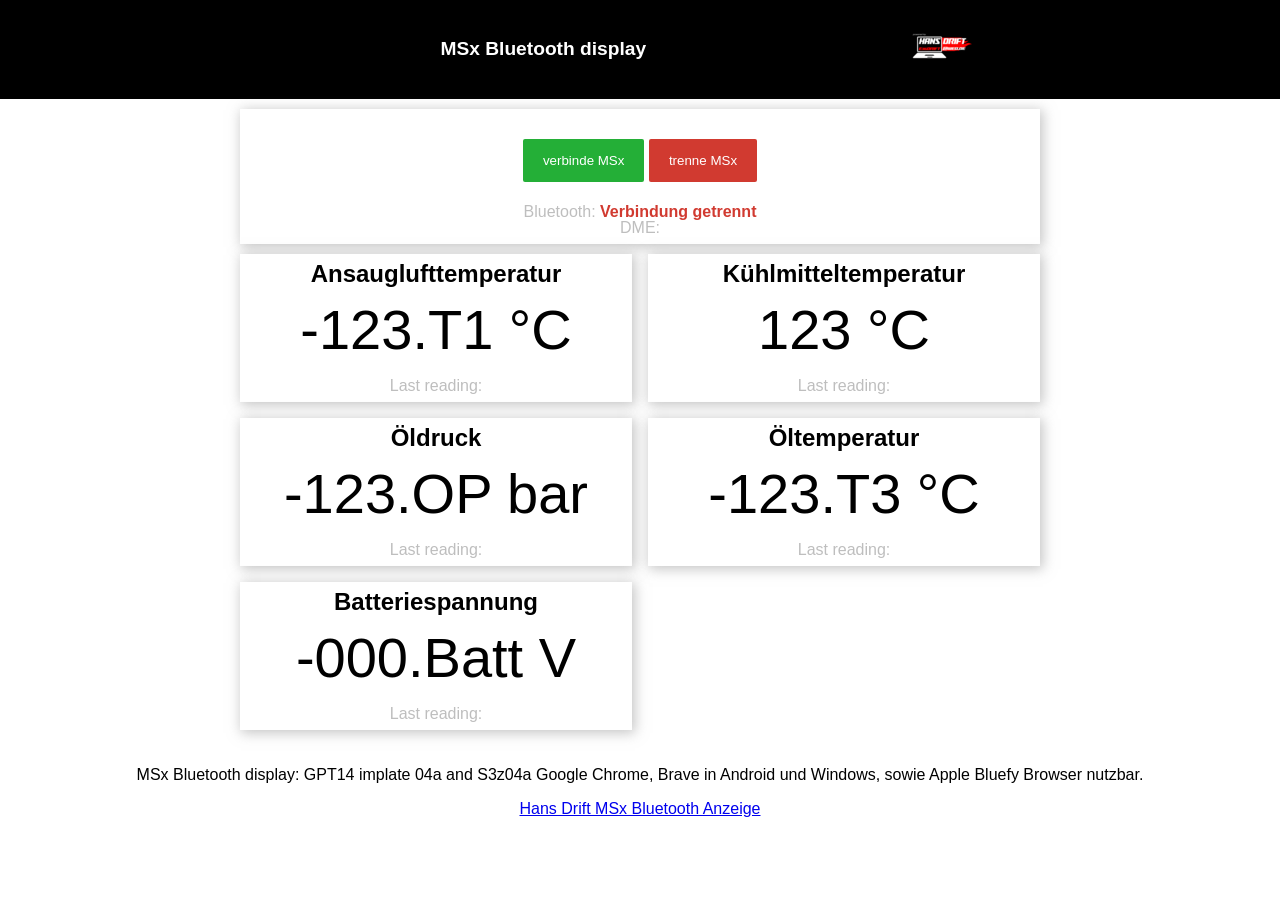
<file: Index21.html>
<!--
GitHub e36drift@web.de Testfile
MSx Bluetooth display: i15 korr 04a and S3z04a Google Chrome, Brave in Android und Windows, sowie Apple Bluefy Browser nutzbar.
"https://hansdrift.github.io/MSxTemp/" Hans Drift MSx Bluetooth Anzeige
-->

<!DOCTYPE html>
<html>
<head>
    <title>MSx Bluetooth display</title>
    <meta name="viewport" content="width=device-width, initial-scale=1">

    <link rel="icon" class="js-site-favicon" type="image/x-icon" href="HDlogo01.ico">
    <style>
    html {
        font-family: Arial, Helvetica, sans-serif;
        display: inline-block;
        text-align: center;
    }
    h1 {
        text-align: bottom;
        font-size: 1.2rem;
        color: rgb(255, 255, 255);
    }
    .topnav {
        overflow: hidden;
        background-color: #000000;
    }
    body {
        margin: 0;
    }
    .content {
        padding: 10px;
    }
    .card-grid {
        max-width: 800px;
        margin: 0 auto;
        margin-bottom: 10px;
        display: grid;
        grid-gap: 1rem;
        line-height: 0.01;
        grid-template-columns: repeat(auto-fit, minmax(300px, 1fr));
    }
    .card {
        background-color: white;
        box-shadow: 2px 2px 12px 1px rgba(140,140,140,.5);
    }
    .card-grid2 {
        max-width: 800px;
        margin: 0 auto;
        margin-bottom: 0px;
        display: grid;
        grid-gap: 1rem;
        line-height: 0.01;
        grid-template-columns: repeat(auto-fit, minmax(3px, 1fr));
    }
    .card2 {
        text-align: bottom;
        background-color: rgb(255, 255, 255);
        box-shadow: 2px 2px 12px 1px rgba(151, 223, 68, 0.5);
    }
    button {
        color: rgb(255, 255, 255);
        padding: 14px 20px;
        margin: 14px 0;
        border: none;
        cursor: pointer;
        border-radius: 2px;
    }
    
    .button2 {
        color: rgb(255, 255, 255);
        padding: 0% 0%;
        margin: 0% 0%;
        border: none;
        cursor: pointer;
        border-radius: 0%;
        background-color: #000000;
    }
    .onButton{
        background-color: #1b8a94;
    }
    
    .offButton{
        background-color: #5f6c6d;
    }
    
    .connectButton{
        background-color: #24af37;
    }
    
    .disconnectButton{
        background-color: #d13a30;
    }
    
    .gray-label {
        color: #bebebe;
        line-height: 0.0;
        font-size: 1rem;
    }
    
    .reading {
        line-height: 0.0;
        font-size: 3.5rem;
    }
	.blink {
		animation: blink 0.6s steps(1) infinite; }
	@keyframes blink
	{ 50% { color: red; } }
    </style>
    <meta charset="UTF-8">
</head>
<body>
    <div class="topnav">
        <div class="card-grid2">
            <h1>
                <table style="width:100%">
                    <tr>
                    <th>MSx Bluetooth display</th>
                    <th><button id="InfoButton" class="button2"><img src="HDlogo01.ico" height="64"></button></th>
                    </tr>
                </table>
            </h1>
        </div>  
    </div>
    <div class="content">
        <div class="card-grid">
            <div class="card">
                <p>
                    <button id="connectBleButton" class="connectButton"> verbinde MSx</button>
                    <button id="disconnectBleButton" class="disconnectButton"> trenne MSx</button>
                </p>
                <p class="gray-label">Bluetooth: <strong><span id="bleState" style="color:#d13a30;">Verbindung getrennt</span></strong></p>
                <p class="gray-label">DME: <strong><span id="valueInfoContainer" style="color:#2c40b3;"></span> <span id="timestampInfo"></span></strong></p>            
            </div>
        </div>
        <div class="card-grid">
            <div class="card" id="AT">
                <h2>Ansauglufttemperatur</h2>
                <p class="reading"><span id="valueT1Container">-123.T1</span> °C</p>
                <p class="gray-label">Last reading: <span id="timestampT1"></span></p>
            </div>

            <div class="card" id="KT">
                <h2>Kühlmitteltemperatur</h2>
                <p class="reading"><span id="valueT2Container">123</span> °C</p>
                <p class="gray-label">Last reading: <span id="timestampT2"></span></p>
            </div>

            <div class="card" id="OP">
                <!--
                Öldruck
                -->
                <h2>Öldruck</h2>
                <p class="reading"><span id="valueOPContainer">-123.OP</span> bar</p>
                <p class="gray-label">Last reading: <span id="timestampOP"></span></p>
            </div>

            <div class="card" id="OT">
                <!--
                Öltemperatur
                -->
                <h2>Öltemperatur</h2>
                <p class="reading"><span id="valueT3Container">-123.T3</span> °C</p>
                <p class="gray-label">Last reading: <span id="timestampT3"></span></p>
            </div>
            
            <div class="card">
                <h2>Batteriespannung</h2>
                <p class="reading"><span id="valueBattContainer">-000.Batt</span> V</p>
                <p class="gray-label">Last reading: <span id="timestampBatt"></span></p>
            </div>
            <!-- ST und valueContainer ausblenden, da nicht benoetigt -->
            <div class="card" id="ST">
                <h2>Kontrollschalter test</h2>
                <button id="onButton" class="onButton">ON</button>
                <button id="offButton" class="offButton">OFF</button>
                <p class="gray-label">Last value sent: <span id="valueSent"></span></p>
            </div>

            <div class="card" id="TS"> //timestamp
                <h2>Zähler</h2>
                <p class="reading"><span id="valueContainer">---</span></p>
                <p class="gray-label">Last reading: <span id="timestamp"></span></p>
            </div>        
        </div>
    </div>
    <div class="footer">
        <p>MSx Bluetooth display: GPT14 implate 04a and S3z04a Google Chrome, Brave in Android und Windows, sowie Apple Bluefy Browser nutzbar.</p>    
        <p><a href="https://hansdrift.github.io/MSxTemp/">Hans Drift MSx Bluetooth Anzeige</a></p>    
</body>
<script>
    // DOM Elements
    const connectButton = document.getElementById('connectBleButton');
    const disconnectButton = document.getElementById('disconnectBleButton');
    const onButton = document.getElementById('onButton');
    const offButton = document.getElementById('offButton');
    const retrievedValue = document.getElementById('valueContainer');
    
    const retrievedValueT1 = document.getElementById('valueT1Container');
    const retrievedValueT2 = document.getElementById('valueT2Container');
    const retrievedValueT3 = document.getElementById('valueT3Container');
    const retrievedValueOP = document.getElementById('valueOPContainer');
    const retrievedValueBatt = document.getElementById('valueBattContainer');
    const retrievedValueInfo = document.getElementById('valueInfoContainer');

    const latestValueSent = document.getElementById('valueSent');
    const bleStateContainer = document.getElementById('bleState');
    const timestampContainer = document.getElementById('timestamp');

    const timestampT1Container = document.getElementById('timestampT1');
    const timestampT2Container = document.getElementById('timestampT2');
    const timestampT3Container = document.getElementById('timestampT3');
    const timestampOPContainer = document.getElementById('timestampOP');
    const timestampBattContainer = document.getElementById('timestampBatt');
    const timestampInfoContainer = document.getElementById('timestampInfo');

    const userInput1Container = document.getElementById('valueUserInput1');
    /*
    31.07.2024 generiert unter:
    https://www.uuidgenerator.net/
    
    aefef71a-088f-4d64-8b0a-b7f850207df6
    4427bd07-29e9-470c-adab-f43d9c6f69b3
    754b92b1-9280-424c-a967-ef50cb01f85f
    c51f6137-e763-4617-9c0d-6227c6003080
    06e6e849-8e8c-4c5d-820f-fadea7a63e47
    20ae8631-5bf5-41e2-a4cc-835295bcc942
    0cf407a6-3a4d-4abf-b1c6-b478d6021234
    faf4416a-3741-4f09-b319-d817a50219b5
    
    a4e398e8-46a2-4bc1-9001-f251a475985e
    bb1393db-fc8f-4177-b98d-1557b1bbface
    */
    
    //Define BLE Device Specs
	//i15
	const deviceName = 'MSx';
	let deviceA;
	const bleService = 'aefef71a-088f-4d64-8b0a-b7f850207df6';
	const sensorCharacteristic = '4427bd07-29e9-470c-adab-f43d9c6f69b3';
	const ledCharacteristic = '754b92b1-9280-424c-a967-ef50cb01f85f';
    
    //Neu
    var sensorCharT1= 'c51f6137-e763-4617-9c0d-6227c6003080';
    var sensorCharT2= '06e6e849-8e8c-4c5d-820f-fadea7a63e47';
    var sensorCharT3= '20ae8631-5bf5-41e2-a4cc-835295bcc942';
    //Für OP keine ID
    var sensorCharBatt= '0cf407a6-3a4d-4abf-b1c6-b478d6021234';
    var sensorCharInfo= 'faf4416a-3741-4f09-b319-d817a50219b5';
	
	//i15
	let bleServer;
	let bleServiceFound;
	let sensorCharacteristicFound;

	var timeoutDME = 10000; //timeout, if Characteristics not updates since 10000msek
    var alertTimerIdDME = 0; //timeout id
	
    //Neu
    var sensorCharT1Found;
    var sensorCharT2Found;
    var sensorCharT3Found;
    var sensorCharOPFound;
    var sensorCharBattFound;
    var sensorCharInfoFound;

    //Received
    var receivedValueCharacteristic;
    var receivedValueT1;
    var receivedValueT2;
    var receivedValueT3;
    var receivedValueOP;
    var receivedValueBatt;
    var receivedValueInfo;

    var receivedUserInput1;

    //id fuer Elemente welche ausgeblendet werden koennen
    var at = document.getElementById("AT");
    var kt = document.getElementById("KT");
    var ot = document.getElementById("OT");
    var op = document.getElementById("OP"); //Öldruck
    var st = document.getElementById("ST");
    var ts = document.getElementById("TS"); //timestamp

    //Elemente die dauerhaft ausgeblendet bleiben (Bei dieser Version nicht benoetigt)
    st.style.display = "none"; //SchalterTaste On/Off ausblenden
    ts.style.display = "none"; //timestamp ausblenden

    // Connect Button (search for BLE Devices only if BLE is available)
	//i15
	connectButton.addEventListener('click', connectToDevice);

    // Disconnect Button
    disconnectButton.addEventListener('click', disconnectDevice);

    // Write to the ESP32 LED Characteristic
    onButton.addEventListener('click', () => writeOnCharacteristic(1));
    offButton.addEventListener('click', () => writeOnCharacteristic(0));

	//Test Blink//
	//retrievedValueT2.classList.add('blink');
	//Test Blink//

    // Check if BLE is available in your Browser
    function isWebBluetoothEnabled() {
        if (!navigator.bluetooth) {
            console.log('Web Bluetooth API is not available in this browser!');
            bleStateContainer.innerHTML = "Web Bluetooth API is not available in this browser/device!";
            return false
        }
        console.log('Web Bluetooth API supported in this browser.');
        return true
    }

    // Connect to BLE Device and Enable Notifications
    async function connectToDevice(device){
        console.log('Initializing Bluetooth...');
		//i15
		try {
			const device = await navigator.bluetooth.requestDevice({
				filters: [{ name: deviceName }],
				optionalServices: [bleService]
			});
			console.log('Device Selected: ', device.name);
			bleStateContainer.innerHTML = 'Verbunden mit ' + device.name;
			bleStateContainer.style.color = "#24af37";
			device.addEventListener('gattserverdisconnected', onDisconnected);
			deviceA = device;
			await connectGatt(device);
		} catch (error) {
			console.log('Error connectToDevice: ', error);
			bleStateContainer.innerHTML = "Verbindung fehlgeschlagen: " + error.message;
			bleStateContainer.style.color = "#d13a30";
		}

		
    }
	async function connectGatt(device){
		console.log('connectGatt()', device);
		try {
			const server = await device.gatt.connect();
			bleServer = server;
            console.log('server: ', server);
			const service = await server.getPrimaryService(bleService);
			bleServiceFound = service;
            console.log('service: ', service);
            console.log("Characteristic bleServer: ", server);
            console.log("Characteristic bleServer.connected: ", server.connected);
			const characteristic = await service.getCharacteristic(sensorCharacteristic);
			console.log('characteristic: ', characteristic);
            console.log("Characteristic uuid discovered: ", characteristic.uuid);
            sensorCharacteristicFound = characteristic;
            characteristic.addEventListener('characteristicvaluechanged', handleCharacteristicChange);
            characteristic.startNotifications();
            console.log("Characteristic Notifications Started.");
            const value = await characteristic.readValue();
            console.log("value: ", value);
            const decodedValue = new TextDecoder().decode(value);
            console.log("Decoded value: ", decodedValue);
            bleStateContainer.innerHTML = 'Verbunden mit ' + deviceA.name;
            bleStateContainer.style.color = "#24af37";            
            //Im Zähler Datenmüll vermeiden
			//retrievedValue.innerHTML = decodedValue;
		}
        catch(error) {
            console.log('connectGatt(): ', error);
			setTimeout(function() {
				// Code, der erst nach 2 Sekunden ausgeführt wird
				//alert('Warten! 3Sek. ');
				console.log('Warte 3Sek. ');
				console.log('connectGatt(): ', deviceA);
				connectGatt(deviceA);
			}, 3000);
			console.log('connectGatt() nach setTimeout: ', deviceA);
			//connectGatt(deviceA);
        }
    }
/* //Aktuell nicht genutzt	
function exponentialBackoff(max, delay, toTry, success, fail) {
  toTry().then(result => success(result))
  .catch(_ => {
    if (max === 0) {
      return fail();
    }
    time('Retrying in ' + delay + 's... (' + max + ' tries left)');
    setTimeout(function() {
      exponentialBackoff(--max, delay, toTry, success, fail); //ohne *2 Immer längere Wartezeit
	  //exponentialBackoff(--max, delay * 2, toTry, success, fail); //*2 Immer längere Wartezeit
    }, delay * 1000);
  });
}

function time(text) {
  //
	console.log('[' + new Date().toJSON().substr(11, 8) + '] ' + text);
	//log('[' + new Date().toJSON().substr(11, 8) + '] ' + text);
}

*/
// Reconnect Test Ende --------------------------------
	
    function onDisconnected(event){
        console.log('----------------------------onDisconnected -- Device Disconnected:');//, event.target.device.name);
        bleStateContainer.innerHTML = "Verbindung getrennt";
        bleStateContainer.style.color = "#d13a30";
        retrievedValueInfo.innerHTML = "---";
		retrievedValueT1.innerHTML = "---";
		retrievedValueT2.innerHTML = "---";
		retrievedValueT3.innerHTML = "---";
        retrievedValueOP.innerHTML = "---";
		retrievedValueBatt.innerHTML = "---";
        //retrievedValueInfo.style.color = "#d13a30";
        //Ab connect() starten (Kein Auswahlfenster)
	    //connect();
	    connectGatt(deviceA);
		//connectToDevice();
    }

    //Characteristic Change funktion mit Abfrage uuid
    function handleCharacteristicChange(event){
        let elem = event.target;
        let value = elem.value;
        let elemUuid = elem.uuid;
        const newValueReceived = new TextDecoder().decode(value);
        switch (elemUuid){

        case sensorCharacteristic:
        //    retrievedValue.innerHTML = newValueReceived;
        //    timestampContainer.innerHTML = getDateTime();
        //    console.log("sensorCharacteristic: ", newValueReceived, " ", elemUuid, " ", sensorCharacteristic);
        //    break;
        //case sensorCharT1:
            //Test Mehrere Werte teilen
            //var receivedValueT1 = 'T1 110,33 T2 110,25 T3 141,263 Batt 16,70 Info Mxx2 X06 66,66°C X07 77,77V';
            receivedValue = newValueReceived;
            var chars = receivedValue.split(' ');
              if (chars[0] == 'T1' ){
                  retrievedValueT1.innerHTML = chars[1];
				  timestampT1Container.innerHTML = getDateTime();
				  if ( parseInt(chars[1]) > 60 ){						
						console.log(" >20 " + chars[1]);
						retrievedValueT1.style.color = "#d13a30";    // "#d13a30"; rot  "#2c40b3"; blau "#000000"; schwarz
				  } else{
						console.log(" Else " + chars[1]);
						retrievedValueT1.style.color = "#000000";    // "#d13a30"; rot  "#2c40b3"; blau "#000000"; schwarz
				  }
                	console.log(" -- T1 " + chars[1]);                	
              }    
              if (chars[2] == 'T2' ){
                  //retrievedValueT2.innerHTML = chars[3];
				  retrievedValueT2.innerHTML = chars[3];
				  // Blinken, wenn Wert > 106
				  //if (parseInt(chars[3]) > 106) { retrievedValueT2.classList.add('blink'); }
				  //else { retrievedValueT2.classList.remove('blink'); }
				  
				  timestampT2Container.innerHTML = getDateTime();
				  if ( parseInt(chars[3]) < 70 ){
						console.log(" <10 " + chars[3]);
						retrievedValueT2.style.color = "#2c40b3";    // "#d13a30"; rot  "#2c40b3"; blau "#000000"; schwarz
						retrievedValueT2.classList.add('blink'); //Blinken
					    //retrievedValueT2.classList.remove('blink'); //nicht Blinken
				  } else if ( parseInt(chars[3]) > 107 ){	// > 107 ){						
						console.log(" >20 " + chars[3]);
						//retrievedValueT2.style.color = "#d13a30";    // "#d13a30"; rot  "#2c40b3"; blau "#000000"; schwarz
						retrievedValueT2.classList.add('blink'); //Blinken
				  } else{
						console.log(" Else " + chars[3]);
						retrievedValueT2.style.color = "#000000";    // "#d13a30"; rot  "#2c40b3"; blau "#000000"; schwarz
						retrievedValueT2.classList.remove('blink'); //nicht Blinken
				  }
                	console.log(" -- T2 " + chars[3]);                	
              }
              if (chars[4] == 'T3' ){
                  retrievedValueT3.innerHTML = chars[5];
				  timestampT3Container.innerHTML = getDateTime();
				  if ( parseInt(chars[5]) < 70 ){
						console.log(" <10 " + chars[5]);
						retrievedValueT3.style.color = "#2c40b3";    // "#d13a30"; rot  "#2c40b3"; blau "#000000"; schwarz
						retrievedValueT3.classList.remove('blink'); //nicht Blinken
				  } else if ( parseInt(chars[5]) > 140 ){						
						console.log(" >20 " + chars[5]);
						//retrievedValueT3.style.color = "#d13a30";    // "#d13a30"; rot  "#2c40b3"; blau "#000000"; schwarz
						retrievedValueT3.classList.add('blink'); //Blinken
				  } else{
						console.log(" Else " + chars[5]);
						retrievedValueT3.style.color = "#000000";    // "#d13a30"; rot  "#2c40b3"; blau "#000000"; schwarz
						retrievedValueT3.classList.remove('blink'); //nicht Blinken
				  }
				  if ( chars[5] == "---" ){
                        ot.style.display = "none"; //ausblenden
                        console.log("ot none " + chars[5]);
				  } else{
                        ot.style.display = "block"; //einblenden
                        console.log("ot block " + chars[5]);
				  }                  
                	console.log(" -- T3 " + chars[5]);                	
              }
              if (chars[6] == 'Batt' ){
                  retrievedValueBatt.innerHTML = chars[7];
				  timestampBattContainer.innerHTML = getDateTime();
				  if ( parseInt(chars[7]) < 12 ){
						console.log(" <10 " + chars[7]);
						retrievedValueBatt.style.color = "#d13a30";    // "#d13a30"; rot  "#2c40b3"; blau "#000000"; schwarz
				  } else if ( parseInt(chars[7]) > 15 ){						
						console.log(" >20 " + chars[7]);
						retrievedValueBatt.style.color = "#d13a30";    // "#d13a30"; rot  "#2c40b3"; blau "#000000"; schwarz
				  } else{
						console.log(" Else " + chars[7]);
						retrievedValueBatt.style.color = "#000000";    // "#d13a30"; rot  "#2c40b3"; blau "#000000"; schwarz
				  }
                	console.log(" -- Batt " + chars[7]);                	
              } 
              if (chars[8] == 'Info' ){
 				  clearTimeout(alertTimerIdDME);
				  console.log("clearTimeout "  + alertTimerIdDME + " Time: " + timeoutDME);
				  retrievedValueInfo.innerHTML = chars[9];
				  timestampInfoContainer.innerHTML = getDateTime();
                  console.log(" -- Info " + chars[9]);
				  alertTimerIdDME = setTimeout ( "setDMEtimeout()", timeoutDME );
				  console.log("alertTimerIdDME 2 "  + alertTimerIdDME + " Time: " + timeoutDME);
              }          
              if (chars[10] == 'Value' ){
 				  clearTimeout(alertTimerIdDME);
				  console.log("clearTimeout "  + alertTimerIdDME + " Time: " + timeoutDME);
				  retrievedValue.innerHTML = chars[11];
				  timestampContainer.innerHTML = getDateTime();
                  console.log(" -- Value " + chars[11]);
				  alertTimerIdDME = setTimeout ( "setDMEtimeout()", timeoutDME );
				  console.log("alertTimerIdDME 2 "  + alertTimerIdDME + " Time: " + timeoutDME);
              } 
              if (chars[12] == 'OP' ){
                retrievedValueOP.innerHTML = chars[13];
				  timestampOPContainer.innerHTML = getDateTime();
				  if ( parseInt(chars[13]) < 1 ){
						console.log(" OP <1 " + chars[13]);
						retrievedValueOP.style.color = "#d13a30";    // "#d13a30"; rot  "#2c40b3"; blau "#000000"; schwarz
				  } else if ( parseInt(chars[13]) > 12 ){						
						console.log(" OP >12 " + chars[13]);
						retrievedValueOP.style.color = "#d13a30";    // "#d13a30"; rot  "#2c40b3"; blau "#000000"; schwarz
				  } else{
						console.log(" OP Else " + chars[13]);
						retrievedValueOP.style.color = "#000000";    // "#d13a30"; rot  "#2c40b3"; blau "#000000"; schwarz
				  }
				  if ( chars[13] == "---" ){
                        op.style.display = "none"; //ausblenden
                        console.log("op none " + chars[13]);
				  } else{
                        op.style.display = "block"; //einblenden
                        console.log("op block " + chars[13]);
				  }                  
                	console.log(" -- OP " + chars[13]);                	
              }
              //if (chars.length < 13 ){ //12+1
              if (chars[12] == undefined ){
                retrievedValueOP.innerHTML = chars[13];
				timestampOPContainer.innerHTML = getDateTime();
                op.style.display = "none"; //ausblenden
                console.log("op leer none " + chars[13]);
                console.log("chars.length " + chars.length);             	
              }
              timestampT1Container.innerHTML = getDateTime();
            console.log("sensorCharT1: ", newValueReceived, " ", elemUuid, " ", sensorCharT1);
        break;

        default:
            console.log("Unknown Characteristic: ", newValueReceived, " ", elemUuid);
        }
    } 

    async function writeOnCharacteristic(value){
        if (bleServer && bleServer.connected) {
            try {
                console.log('bleServiceFound: ', bleServiceFound);
                const characteristic = await bleServiceFound.getCharacteristic(ledCharacteristic);
                const data = new Uint8Array([value]);
                await characteristic.writeValue(data);
                latestValueSent.innerHTML = value;
                console.log("Value written to LEDcharacteristic:", value);
            }
            catch(error) {
                console.error("Error writing to the LED characteristic: ", error);
            }
        } else {
            console.error ("Bluetooth is not connected. Cannot write to characteristic.")
            window.alert("Bluetooth is not connected. Cannot write to characteristic. \n Connect to BLE first!")
        }
    }

    function disconnectDevice() {
        console.log("Disconnect Device.");
        if (bleServer && bleServer.connected) {
            if (sensorCharacteristicFound) {
                sensorCharacteristicFound.stopNotifications()
                    .then(() => {
                        console.log("Notifications Stopped");
                        return bleServer.disconnect();
                    })
                    .then(() => {
                        console.log("Device Disconnected");
                        bleStateContainer.innerHTML = "Verbindung getrennt";
                        bleStateContainer.style.color = "#d13a30";
						retrievedValueInfo.innerHTML = "---";
						retrievedValueT1.innerHTML = "---";
						retrievedValueT2.innerHTML = "---";
						retrievedValueT3.innerHTML = "---";
                        retrievedValueOP.innerHTML = "---";
						retrievedValueBatt.innerHTML = "---";
						//retrievedValueInfo.style.color = "#d13a30";
                    })
                    .catch(error => {
                        console.log("An error occurred:", error);
                    });
            } else {
                console.log("No characteristic found to disconnect.");
            }
        } else {
            // Throw an error if Bluetooth is not connected
            console.error("Bluetooth is not connected.");
            window.alert("Bluetooth is not connected.")
        }
    }

    function getDateTime() {
        var currentdate = new Date();
        var day = ("00" + currentdate.getDate()).slice(-2); // Convert day to string and slice
        var month = ("00" + (currentdate.getMonth() + 1)).slice(-2);
        var year = currentdate.getFullYear();
        var hours = ("00" + currentdate.getHours()).slice(-2);
        var minutes = ("00" + currentdate.getMinutes()).slice(-2);
        var seconds = ("00" + currentdate.getSeconds()).slice(-2);

        var datetime = day + "/" + month + "/" + year + " at " + hours + ":" + minutes + ":" + seconds;
        return datetime;
    }
	
	//Reset values when not updated since 
	function setDMEtimeout() {
		console.log("-----setDMEtimeout-----");
		retrievedValueInfo.innerHTML = "---";
		retrievedValueT1.innerHTML = "---";
		retrievedValueT2.innerHTML = "---";
		retrievedValueT3.innerHTML = "---";
        retrievedValueOP.innerHTML = "---";
		retrievedValueBatt.innerHTML = "---";
		console.log("connectGatt ", deviceA);
		connectGatt(deviceA);
		//connectToDevice();
	}

    //Click on 
    function otFunction() {
        if (at.style.display === "none") {
            at.style.display = "block"; //einblenden
            kt.style.display = "block";
            ot.style.display = "block";
            op.style.display = "block";
            st.style.display = "block";
            console.log("t.style.display block ", ot.style.display);
        } else {
            at.style.display = "none"; //ausblenden
            kt.style.display = "none";
            ot.style.display = "none";
            op.style.display = "none";
            st.style.display = "none";
            console.log("t.style.display none ", ot.style.display); 
        }
    }
    //InputButton1 Daten in Variable speichern und an Bluetooth senden
    function InputButton1(){
        // Button geklickt
        //window.alert("InputButton1 geklickt");
        receivedUserInput1 = document.getElementById("userInput1").value;
        console.log("InputButton1 geklickt", receivedUserInput1);
        userInput1Container.innerHTML = receivedUserInput1;
        writeOnCharacteristic(receivedUserInput1);
    }

</script>

</html>
</file>
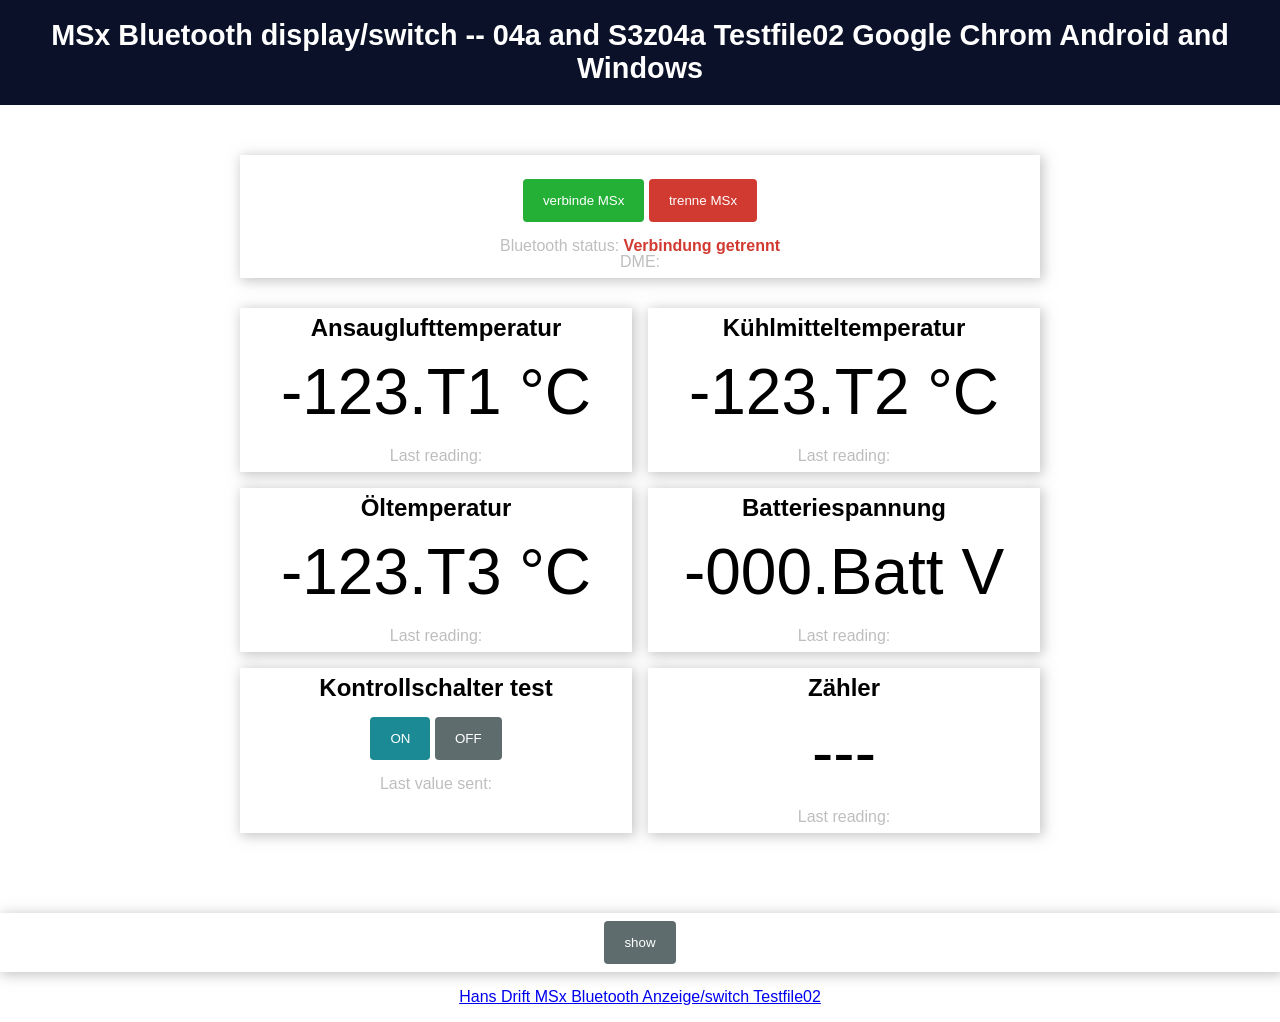
<file: index3.html>
<!--
GitHub e36drift@web.de Testfile Google Chrom Android and Windows
Test1.html
-->

<!DOCTYPE html>
<html>
<head>
    <title>MSx Bluetooth display/switch -- 04a and S3z04a Testfile02 Google Chrom Android and Windows</title>
    <meta name="viewport" content="width=device-width, initial-scale=1">
    <link rel="icon" type="image/png" href="favicon.ico">
    <link rel="stylesheet" type="text/css" href="style.css">
    <meta charset="UTF-8">
</head>
<body>
    <div class="topnav">
        <h1>MSx Bluetooth display/switch -- 04a and S3z04a Testfile02 Google Chrom Android and Windows</h1>
    </div>
    <div class="content">
        <div class="card-grid">
            <div class="card">
                <p>
                    <button id="connectBleButton" class="connectButton"> verbinde MSx</button>
                    <button id="disconnectBleButton" class="disconnectButton"> trenne MSx</button>
                </p>
                <p class="gray-label">Bluetooth status: <strong><span id="bleState" style="color:#d13a30;">Verbindung getrennt</span></strong></p>
                <p class="gray-label">DME: <strong><span id="valueInfoContainer" style="color:#2c40b3;"></span> <span id="timestampInfo"></span></strong></p>            
            </div>
        </div>
        <div class="card-grid">
            <div class="card" id="AT">
                <h2>Ansauglufttemperatur</h2>
                <p class="reading"><span id="valueT1Container">-123.T1</span> °C</p>
                <p class="gray-label">Last reading: <span id="timestampT1"></span></p>
            </div>

            <div class="card" id="KT">
                <h2>Kühlmitteltemperatur</h2>
                <p class="reading"><span id="valueT2Container">-123.T2</span> °C</p>
                <p class="gray-label">Last reading: <span id="timestampT2"></span></p>
            </div>

            <div class="card" id="OT">
                <h2>Öltemperatur</h2>
                <p class="reading"><span id="valueT3Container">-123.T3</span> °C</p>
                <p class="gray-label">Last reading: <span id="timestampT3"></span></p>
            </div>
            
            <div class="card">
                <h2>Batteriespannung</h2>
                <p class="reading"><span id="valueBattContainer">-000.Batt</span> V</p>
                <p class="gray-label">Last reading: <span id="timestampBatt"></span></p>
            </div>
            
            <div class="card" id="ST">
                <h2>Kontrollschalter test</h2>
                <button id="onButton" class="onButton">ON</button>
                <button id="offButton" class="offButton">OFF</button>
                <p class="gray-label">Last value sent: <span id="valueSent"></span></p>
            </div>

            <div class="card">
                <h2>Zähler</h2>
                <p class="reading"><span id="valueContainer">---</span></p>
                <p class="gray-label">Last reading: <span id="timestamp"></span></p>
            </div>

        </div>
    </div>
    <div class="card">
        <button id="OT" onclick="otFunction()" class="offButton">show</button>
    </div>
    <div class="footer">
        <p><a href="https://github.com/HansDrift/MSxTest02/">Hans Drift MSx Bluetooth Anzeige/switch Testfile02</a></p>    
</body>
<script>
    // DOM Elements
    const connectButton = document.getElementById('connectBleButton');
    const disconnectButton = document.getElementById('disconnectBleButton');
    const onButton = document.getElementById('onButton');
    const offButton = document.getElementById('offButton');
    const retrievedValue = document.getElementById('valueContainer');
    
    const retrievedValueT1 = document.getElementById('valueT1Container');
    const retrievedValueT2 = document.getElementById('valueT2Container');
    const retrievedValueT3 = document.getElementById('valueT3Container');
    const retrievedValueBatt = document.getElementById('valueBattContainer');
    const retrievedValueInfo = document.getElementById('valueInfoContainer');

    const latestValueSent = document.getElementById('valueSent');
    const bleStateContainer = document.getElementById('bleState');
    const timestampContainer = document.getElementById('timestamp');

    const timestampT1Container = document.getElementById('timestampT1');
    const timestampT2Container = document.getElementById('timestampT2');
    const timestampT3Container = document.getElementById('timestampT3');
    const timestampBattContainer = document.getElementById('timestampBatt');
    const timestampInfoContainer = document.getElementById('timestampInfo');

    /*
    31.07.2024 generiert unter:
    https://www.uuidgenerator.net/
    
    aefef71a-088f-4d64-8b0a-b7f850207df6
    4427bd07-29e9-470c-adab-f43d9c6f69b3
    754b92b1-9280-424c-a967-ef50cb01f85f
    c51f6137-e763-4617-9c0d-6227c6003080
    06e6e849-8e8c-4c5d-820f-fadea7a63e47
    20ae8631-5bf5-41e2-a4cc-835295bcc942
    0cf407a6-3a4d-4abf-b1c6-b478d6021234
    faf4416a-3741-4f09-b319-d817a50219b5
    
    a4e398e8-46a2-4bc1-9001-f251a475985e
    bb1393db-fc8f-4177-b98d-1557b1bbface
    */
    
    //Define BLE Device Specs
    var deviceName ='MSx';
	var deviceA;
    var bleService = 'aefef71a-088f-4d64-8b0a-b7f850207df6';
    var sensorCharacteristic= '4427bd07-29e9-470c-adab-f43d9c6f69b3';
    var ledCharacteristic = '754b92b1-9280-424c-a967-ef50cb01f85f';
    
    
    //Neu
    var sensorCharT1= 'c51f6137-e763-4617-9c0d-6227c6003080';
    var sensorCharT2= '06e6e849-8e8c-4c5d-820f-fadea7a63e47';
    var sensorCharT3= '20ae8631-5bf5-41e2-a4cc-835295bcc942';
    var sensorCharBatt= '0cf407a6-3a4d-4abf-b1c6-b478d6021234';
    var sensorCharInfo= 'faf4416a-3741-4f09-b319-d817a50219b5';


    //Global Variables to Handle Bluetooth
    var bleServer;
    //var bleServiceFound;
    var bleServiceFound = 0;
    var sensorCharacteristicFound;
	var timeoutDME = 10000; //timeout, if Characteristics not updates since 10000msek
    var alertTimerIdDME = 0; //timeout id
	
    //Neu
    var sensorCharT1Found;
    var sensorCharT2Found;
    var sensorCharT3Found;
    var sensorCharBattFound;
    var sensorCharInfoFound;

    //Received
    var receivedValueCharacteristic;
    var receivedValueT1;
    var receivedValueT2;
    var receivedValueT3;
    var receivedValueBatt;
    var receivedValueInfo;

    // Connect Button (search for BLE Devices only if BLE is available)
    connectButton.addEventListener('click', (event) => {
        //Prüfung zum Test deaktiviert
	if (isWebBluetoothEnabled()){
            connectToDevice(deviceA);
        }
    });

    // Disconnect Button
    disconnectButton.addEventListener('click', disconnectDevice);

    // Write to the ESP32 LED Characteristic
    onButton.addEventListener('click', () => writeOnCharacteristic(1));
    offButton.addEventListener('click', () => writeOnCharacteristic(0));

    // Check if BLE is available in your Browser
    function isWebBluetoothEnabled() {
        if (!navigator.bluetooth) {
            console.log('Web Bluetooth API is not available in this browser!');
            bleStateContainer.innerHTML = "Web Bluetooth API is not available in this browser/device!";
            return false
        }
        console.log('Web Bluetooth API supported in this browser.');
        return true
    }

    // Connect to BLE Device and Enable Notifications
    async function connectToDevice(device){
        console.log('Initializing Bluetooth...');
        //Hier einfach connect() als Testaufruf ohne BLE
		//connect();
		//---
		try {
			console.log('device = navigator.bluetooth.requestDevice');			
			device = await navigator.bluetooth.requestDevice({
			//const device = await navigator.bluetooth.requestDevice({
				filters: [{name: deviceName}],
				optionalServices: [bleService]
			})
				console.log('Device Selected: ', device.name);
				bleStateContainer.innerHTML = 'Verbunden mit ' + device.name;
				bleStateContainer.style.color = "#24af37";
				device.addEventListener('gattservicedisconnected', onDisconnected);
				console.log("Nach gattservicedisconnected()");
				deviceA = device; //Setze deviceA auf verbundenes Bluetooth Gerät
				connectGatt(device);
		}
        catch(error) {
            console.log('Error connectToDevice: ', error);
			//setTimeout(function() {
				// Code, der erst nach 2 Sekunden ausgeführt wird
				//alert('Warten! 3Sek. ');
				//console.log('Warte 3Sek. ');
			//}, 3000);
			//console.log('connectToDevice(): ', deviceA);
			//connectToDevice(deviceA);
        }
		
    }
	async function connectGatt(device){
		console.log('connectGatt()', device);
		try {
			const server = await device.gatt.connect();
			bleServer = server;
            console.log('server: ', server);
			const service = await server.getPrimaryService(bleService);
			console.log('service: ', service);
            console.log("Characteristic bleServer: ", server);
            console.log("Characteristic bleServer.connected: ", server.connected);
			const characteristic = await service.getCharacteristic(sensorCharacteristic);
			console.log('characteristic: ', characteristic);
            console.log("Characteristic uuid discovered: ", characteristic.uuid);
            sensorCharacteristicFound = characteristic;
            characteristic.addEventListener('characteristicvaluechanged', handleCharacteristicChange);
            characteristic.startNotifications();
            console.log("Characteristic Notifications Started.");
            const value = await characteristic.readValue();
            console.log("value: ", value);
            const decodedValue = new TextDecoder().decode(value);
            console.log("Decoded value: ", decodedValue);
            //Im Zähler Datenmüll vermeiden
			//retrievedValue.innerHTML = decodedValue;
		}
        catch(error) {
            console.log('connectGatt(): ', error);
			setTimeout(function() {
				// Code, der erst nach 2 Sekunden ausgeführt wird
				//alert('Warten! 3Sek. ');
				console.log('Warte 3Sek. ');
				console.log('connectGatt(): ', deviceA);
				connectGatt(deviceA);
			}, 3000);
			console.log('connectGatt() nach setTimeout: ', deviceA);
			//connectGatt(deviceA);
        }
    }
/* //Aktuell nicht genutzt	
function exponentialBackoff(max, delay, toTry, success, fail) {
  toTry().then(result => success(result))
  .catch(_ => {
    if (max === 0) {
      return fail();
    }
    time('Retrying in ' + delay + 's... (' + max + ' tries left)');
    setTimeout(function() {
      exponentialBackoff(--max, delay, toTry, success, fail); //ohne *2 Immer längere Wartezeit
	  //exponentialBackoff(--max, delay * 2, toTry, success, fail); //*2 Immer längere Wartezeit
    }, delay * 1000);
  });
}

function time(text) {
  //
	console.log('[' + new Date().toJSON().substr(11, 8) + '] ' + text);
	//log('[' + new Date().toJSON().substr(11, 8) + '] ' + text);
}

*/
// Reconnect Test Ende --------------------------------
	
    function onDisconnected(event){
        console.log('----------------------------onDisconnected -- Device Disconnected:', event.target.device.name);
        bleStateContainer.innerHTML = "Verbindung getrennt";
        bleStateContainer.style.color = "#d13a30";
        retrievedValueInfo.innerHTML = "---";
		retrievedValueT1.innerHTML = "---";
		retrievedValueT2.innerHTML = "---";
		retrievedValueT3.innerHTML = "---";
		retrievedValueBatt.innerHTML = "---";
        //retrievedValueInfo.style.color = "#d13a30";
        //Ab connect() starten (Kein Auswahlfenster)
	    //connect();
	    connectGatt(deviceA);
		//connectToDevice();
    }

    //Characteristic Change funktion mit Abfrage uuid
    function handleCharacteristicChange(event){
        let elem = event.target;
        let value = elem.value;
        let elemUuid = elem.uuid;
        const newValueReceived = new TextDecoder().decode(value);
        switch (elemUuid){

        case sensorCharacteristic:
        //    retrievedValue.innerHTML = newValueReceived;
        //    timestampContainer.innerHTML = getDateTime();
        //    console.log("sensorCharacteristic: ", newValueReceived, " ", elemUuid, " ", sensorCharacteristic);
        //    break;
        //case sensorCharT1:
            //Test Mehrere Werte teilen
            //var receivedValueT1 = 'T1 110,33 T2 110,25 T3 141,263 Batt 16,70 Info Mxx2 X06 66,66°C X07 77,77V';
            receivedValue = newValueReceived;
            var chars = receivedValue.split(' ');
              if (chars[0] == 'T1' ){
                  retrievedValueT1.innerHTML = chars[1];
				  timestampT1Container.innerHTML = getDateTime();
				  if ( parseInt(chars[1]) > 60 ){						
						console.log(" >20 " + chars[1]);
						retrievedValueT1.style.color = "#d13a30";    // "#d13a30"; rot  "#2c40b3"; blau "#000000"; schwarz
				  } else{
						console.log(" Else " + chars[1]);
						retrievedValueT1.style.color = "#000000";    // "#d13a30"; rot  "#2c40b3"; blau "#000000"; schwarz
				  }
                	console.log(" -- T1 " + chars[1]);                	
              }    
              if (chars[2] == 'T2' ){
                  retrievedValueT2.innerHTML = chars[3];
				  timestampT2Container.innerHTML = getDateTime();
				  if ( parseInt(chars[3]) < 70 ){
						console.log(" <10 " + chars[3]);
						retrievedValueT2.style.color = "#2c40b3";    // "#d13a30"; rot  "#2c40b3"; blau "#000000"; schwarz
				  } else if ( parseInt(chars[3]) > 107 ){						
						console.log(" >20 " + chars[3]);
						retrievedValueT2.style.color = "#d13a30";    // "#d13a30"; rot  "#2c40b3"; blau "#000000"; schwarz
				  } else{
						console.log(" Else " + chars[3]);
						retrievedValueT2.style.color = "#000000";    // "#d13a30"; rot  "#2c40b3"; blau "#000000"; schwarz
				  }
                	console.log(" -- T2 " + chars[3]);                	
              }
              if (chars[4] == 'T3' ){
                  retrievedValueT3.innerHTML = chars[5];
				  timestampT3Container.innerHTML = getDateTime();
				  if ( parseInt(chars[5]) < 70 ){
						console.log(" <10 " + chars[5]);
						retrievedValueT3.style.color = "#2c40b3";    // "#d13a30"; rot  "#2c40b3"; blau "#000000"; schwarz
				  } else if ( parseInt(chars[5]) > 140 ){						
						console.log(" >20 " + chars[5]);
						retrievedValueT3.style.color = "#d13a30";    // "#d13a30"; rot  "#2c40b3"; blau "#000000"; schwarz
				  } else{
						console.log(" Else " + chars[5]);
						retrievedValueT3.style.color = "#000000";    // "#d13a30"; rot  "#2c40b3"; blau "#000000"; schwarz
				  }
                	console.log(" -- T3 " + chars[5]);                	
              }
              if (chars[6] == 'Batt' ){
                  retrievedValueBatt.innerHTML = chars[7];
				  timestampBattContainer.innerHTML = getDateTime();
				  if ( parseInt(chars[7]) < 12 ){
						console.log(" <10 " + chars[7]);
						retrievedValueBatt.style.color = "#d13a30";    // "#d13a30"; rot  "#2c40b3"; blau "#000000"; schwarz
				  } else if ( parseInt(chars[7]) > 15 ){						
						console.log(" >20 " + chars[7]);
						retrievedValueBatt.style.color = "#d13a30";    // "#d13a30"; rot  "#2c40b3"; blau "#000000"; schwarz
				  } else{
						console.log(" Else " + chars[7]);
						retrievedValueBatt.style.color = "#000000";    // "#d13a30"; rot  "#2c40b3"; blau "#000000"; schwarz
				  }
                	console.log(" -- Batt " + chars[7]);                	
              } 
              if (chars[8] == 'Info' ){
 				  clearTimeout(alertTimerIdDME);
				  console.log("clearTimeout "  + alertTimerIdDME + " Time: " + timeoutDME);
				  retrievedValueInfo.innerHTML = chars[9];
				  timestampInfoContainer.innerHTML = getDateTime();
                  console.log(" -- Info " + chars[9]);
				  alertTimerIdDME = setTimeout ( "setDMEtimeout()", timeoutDME );
				  console.log("alertTimerIdDME 2 "  + alertTimerIdDME + " Time: " + timeoutDME);
              }          
              if (chars[10] == 'Value' ){
 				  clearTimeout(alertTimerIdDME);
				  console.log("clearTimeout "  + alertTimerIdDME + " Time: " + timeoutDME);
				  retrievedValue.innerHTML = chars[11];
				  timestampContainer.innerHTML = getDateTime();
                  console.log(" -- Value " + chars[11]);
				  alertTimerIdDME = setTimeout ( "setDMEtimeout()", timeoutDME );
				  console.log("alertTimerIdDME 2 "  + alertTimerIdDME + " Time: " + timeoutDME);
              } 
            timestampT1Container.innerHTML = getDateTime();
            console.log("sensorCharT1: ", newValueReceived, " ", elemUuid, " ", sensorCharT1);
        break;

        default:
            console.log("Unknown Characteristic: ", newValueReceived, " ", elemUuid);
        }
    } 

    function writeOnCharacteristic(value){
        if (bleServer && bleServer.connected) {
            bleServiceFound.getCharacteristic(ledCharacteristic)
            .then(characteristic => {
                console.log("Found the LED characteristic: ", characteristic.uuid);
                const data = new Uint8Array([value]);
                return characteristic.writeValue(data);
            })
            .then(() => {
                latestValueSent.innerHTML = value;
                console.log("Value written to LEDcharacteristic:", value);
            })
            .catch(error => {
                console.error("Error writing to the LED characteristic: ", error);
            });
        } else {
            console.error ("Bluetooth is not connected. Cannot write to characteristic.")
            window.alert("Bluetooth is not connected. Cannot write to characteristic. \n Connect to BLE first!")
        }
    }

    function disconnectDevice() {
        console.log("Disconnect Device.");
        if (bleServer && bleServer.connected) {
            if (sensorCharacteristicFound) {
                sensorCharacteristicFound.stopNotifications()
                    .then(() => {
                        console.log("Notifications Stopped");
                        return bleServer.disconnect();
                    })
                    .then(() => {
                        console.log("Device Disconnected");
                        bleStateContainer.innerHTML = "Verbindung getrennt";
                        bleStateContainer.style.color = "#d13a30";
						retrievedValueInfo.innerHTML = "---";
						retrievedValueT1.innerHTML = "---";
						retrievedValueT2.innerHTML = "---";
						retrievedValueT3.innerHTML = "---";
						retrievedValueBatt.innerHTML = "---";
						//retrievedValueInfo.style.color = "#d13a30";
                    })
                    .catch(error => {
                        console.log("An error occurred:", error);
                    });
            } else {
                console.log("No characteristic found to disconnect.");
            }
        } else {
            // Throw an error if Bluetooth is not connected
            console.error("Bluetooth is not connected.");
            window.alert("Bluetooth is not connected.")
        }
    }

    function getDateTime() {
        var currentdate = new Date();
        var day = ("00" + currentdate.getDate()).slice(-2); // Convert day to string and slice
        var month = ("00" + (currentdate.getMonth() + 1)).slice(-2);
        var year = currentdate.getFullYear();
        var hours = ("00" + currentdate.getHours()).slice(-2);
        var minutes = ("00" + currentdate.getMinutes()).slice(-2);
        var seconds = ("00" + currentdate.getSeconds()).slice(-2);

        var datetime = day + "/" + month + "/" + year + " at " + hours + ":" + minutes + ":" + seconds;
        return datetime;
    }
	
	//Reset values when not updated since 
	function setDMEtimeout() {
		console.log("-----setDMEtimeout-----");
		retrievedValueInfo.innerHTML = "---";
		retrievedValueT1.innerHTML = "---";
		retrievedValueT2.innerHTML = "---";
		retrievedValueT3.innerHTML = "---";
		retrievedValueBatt.innerHTML = "---";
		console.log("connectGatt ", deviceA);
		connectGatt(deviceA);
		//connectToDevice();
	}

//Click on 
function otFunction() {
  var at = document.getElementById("AT");
  var kt = document.getElementById("KT");
  var ot = document.getElementById("OT");
  var st = document.getElementById("ST");
  if (ot.style.display === "none") {
    at.style.display = "block";
    kt.style.display = "block";
    ot.style.display = "block";
    st.style.display = "block";
  } else {
    at.style.display = "none";
    kt.style.display = "none";
    ot.style.display = "none";
    t.style.display = "none";
  }
}

</script>

</html>
</file>
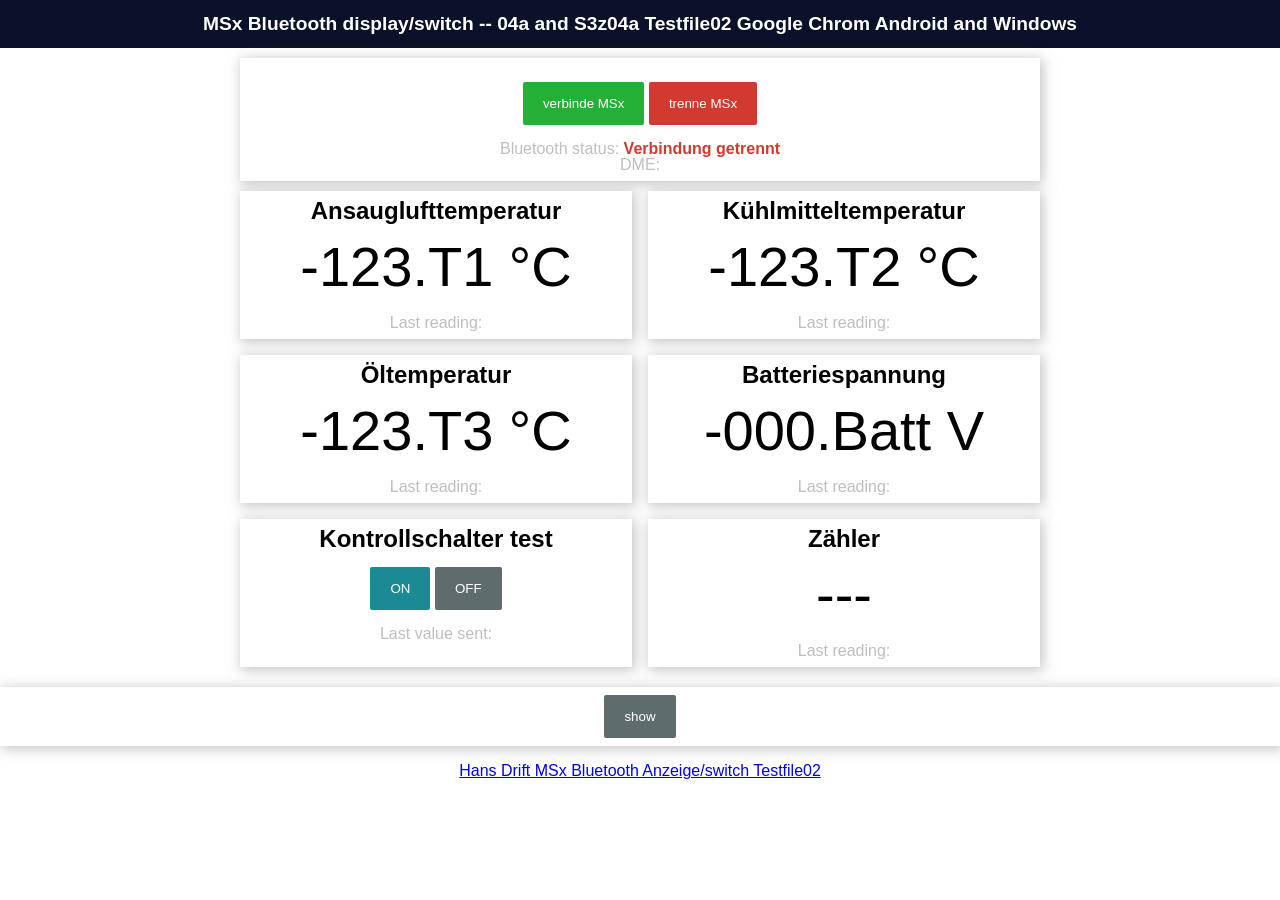
<file: index4.html>
<!--
GitHub e36drift@web.de Testfile Google Chrom Android and Windows
Test1.html
-->

<!DOCTYPE html>
<html>
<head>
    <title>MSx Bluetooth display/switch -- 04a and S3z04a Testfile02 Google Chrom Android and Windows</title>
    <meta name="viewport" content="width=device-width, initial-scale=1">
    <link rel="icon" type="image/png" href="favicon.ico">
    <link rel="stylesheet" type="text/css" href="style2.css">
    <meta charset="UTF-8">
</head>
<body>
    <div class="topnav">
        <h1>MSx Bluetooth display/switch -- 04a and S3z04a Testfile02 Google Chrom Android and Windows</h1>
    </div>
    <div class="content">
        <div class="card-grid">
            <div class="card">
                <p>
                    <button id="connectBleButton" class="connectButton"> verbinde MSx</button>
                    <button id="disconnectBleButton" class="disconnectButton"> trenne MSx</button>
                </p>
                <p class="gray-label">Bluetooth status: <strong><span id="bleState" style="color:#d13a30;">Verbindung getrennt</span></strong></p>
                <p class="gray-label">DME: <strong><span id="valueInfoContainer" style="color:#2c40b3;"></span> <span id="timestampInfo"></span></strong></p>            
            </div>
        </div>
        <div class="card-grid">
            <div class="card" id="AT">
                <h2>Ansauglufttemperatur</h2>
                <p class="reading"><span id="valueT1Container">-123.T1</span> °C</p>
                <p class="gray-label">Last reading: <span id="timestampT1"></span></p>
            </div>

            <div class="card" id="KT">
                <h2>Kühlmitteltemperatur</h2>
                <p class="reading"><span id="valueT2Container">-123.T2</span> °C</p>
                <p class="gray-label">Last reading: <span id="timestampT2"></span></p>
            </div>

            <div class="card" id="OT">
                <h2>Öltemperatur</h2>
                <p class="reading"><span id="valueT3Container">-123.T3</span> °C</p>
                <p class="gray-label">Last reading: <span id="timestampT3"></span></p>
            </div>
            
            <div class="card">
                <h2>Batteriespannung</h2>
                <p class="reading"><span id="valueBattContainer">-000.Batt</span> V</p>
                <p class="gray-label">Last reading: <span id="timestampBatt"></span></p>
            </div>
            
            <div class="card" id="ST">
                <h2>Kontrollschalter test</h2>
                <button id="onButton" class="onButton">ON</button>
                <button id="offButton" class="offButton">OFF</button>
                <p class="gray-label">Last value sent: <span id="valueSent"></span></p>
            </div>

            <div class="card">
                <h2>Zähler</h2>
                <p class="reading"><span id="valueContainer">---</span></p>
                <p class="gray-label">Last reading: <span id="timestamp"></span></p>
            </div>

        </div>
    </div>
    <div class="card">
        <button id="OT" onclick="otFunction()" class="offButton">show</button>
    </div>
    <div class="footer">
        <p><a href="https://github.com/HansDrift/MSxTest02/">Hans Drift MSx Bluetooth Anzeige/switch Testfile02</a></p>    
</body>
<script>
    // DOM Elements
    const connectButton = document.getElementById('connectBleButton');
    const disconnectButton = document.getElementById('disconnectBleButton');
    const onButton = document.getElementById('onButton');
    const offButton = document.getElementById('offButton');
    const retrievedValue = document.getElementById('valueContainer');
    
    const retrievedValueT1 = document.getElementById('valueT1Container');
    const retrievedValueT2 = document.getElementById('valueT2Container');
    const retrievedValueT3 = document.getElementById('valueT3Container');
    const retrievedValueBatt = document.getElementById('valueBattContainer');
    const retrievedValueInfo = document.getElementById('valueInfoContainer');

    const latestValueSent = document.getElementById('valueSent');
    const bleStateContainer = document.getElementById('bleState');
    const timestampContainer = document.getElementById('timestamp');

    const timestampT1Container = document.getElementById('timestampT1');
    const timestampT2Container = document.getElementById('timestampT2');
    const timestampT3Container = document.getElementById('timestampT3');
    const timestampBattContainer = document.getElementById('timestampBatt');
    const timestampInfoContainer = document.getElementById('timestampInfo');

    /*
    31.07.2024 generiert unter:
    https://www.uuidgenerator.net/
    
    aefef71a-088f-4d64-8b0a-b7f850207df6
    4427bd07-29e9-470c-adab-f43d9c6f69b3
    754b92b1-9280-424c-a967-ef50cb01f85f
    c51f6137-e763-4617-9c0d-6227c6003080
    06e6e849-8e8c-4c5d-820f-fadea7a63e47
    20ae8631-5bf5-41e2-a4cc-835295bcc942
    0cf407a6-3a4d-4abf-b1c6-b478d6021234
    faf4416a-3741-4f09-b319-d817a50219b5
    
    a4e398e8-46a2-4bc1-9001-f251a475985e
    bb1393db-fc8f-4177-b98d-1557b1bbface
    */
    
    //Define BLE Device Specs
    var deviceName ='MSx';
	var deviceA;
    var bleService = 'aefef71a-088f-4d64-8b0a-b7f850207df6';
    var sensorCharacteristic= '4427bd07-29e9-470c-adab-f43d9c6f69b3';
    var ledCharacteristic = '754b92b1-9280-424c-a967-ef50cb01f85f';
    
    
    //Neu
    var sensorCharT1= 'c51f6137-e763-4617-9c0d-6227c6003080';
    var sensorCharT2= '06e6e849-8e8c-4c5d-820f-fadea7a63e47';
    var sensorCharT3= '20ae8631-5bf5-41e2-a4cc-835295bcc942';
    var sensorCharBatt= '0cf407a6-3a4d-4abf-b1c6-b478d6021234';
    var sensorCharInfo= 'faf4416a-3741-4f09-b319-d817a50219b5';


    //Global Variables to Handle Bluetooth
    var bleServer;
    //var bleServiceFound;
    var bleServiceFound = 0;
    var sensorCharacteristicFound;
	var timeoutDME = 10000; //timeout, if Characteristics not updates since 10000msek
    var alertTimerIdDME = 0; //timeout id
	
    //Neu
    var sensorCharT1Found;
    var sensorCharT2Found;
    var sensorCharT3Found;
    var sensorCharBattFound;
    var sensorCharInfoFound;

    //Received
    var receivedValueCharacteristic;
    var receivedValueT1;
    var receivedValueT2;
    var receivedValueT3;
    var receivedValueBatt;
    var receivedValueInfo;

    // Connect Button (search for BLE Devices only if BLE is available)
    connectButton.addEventListener('click', (event) => {
        //Prüfung zum Test deaktiviert
	if (isWebBluetoothEnabled()){
            connectToDevice(deviceA);
        }
    });

    // Disconnect Button
    disconnectButton.addEventListener('click', disconnectDevice);

    // Write to the ESP32 LED Characteristic
    onButton.addEventListener('click', () => writeOnCharacteristic(1));
    offButton.addEventListener('click', () => writeOnCharacteristic(0));

    // Check if BLE is available in your Browser
    function isWebBluetoothEnabled() {
        if (!navigator.bluetooth) {
            console.log('Web Bluetooth API is not available in this browser!');
            bleStateContainer.innerHTML = "Web Bluetooth API is not available in this browser/device!";
            return false
        }
        console.log('Web Bluetooth API supported in this browser.');
        return true
    }

    // Connect to BLE Device and Enable Notifications
    async function connectToDevice(device){
        console.log('Initializing Bluetooth...');
        //Hier einfach connect() als Testaufruf ohne BLE
		//connect();
		//---
		try {
			console.log('device = navigator.bluetooth.requestDevice');			
			device = await navigator.bluetooth.requestDevice({
			//const device = await navigator.bluetooth.requestDevice({
				filters: [{name: deviceName}],
				optionalServices: [bleService]
			})
				console.log('Device Selected: ', device.name);
				bleStateContainer.innerHTML = 'Verbunden mit ' + device.name;
				bleStateContainer.style.color = "#24af37";
				device.addEventListener('gattservicedisconnected', onDisconnected);
				console.log("Nach gattservicedisconnected()");
				deviceA = device; //Setze deviceA auf verbundenes Bluetooth Gerät
				connectGatt(device);
		}
        catch(error) {
            console.log('Error connectToDevice: ', error);
			//setTimeout(function() {
				// Code, der erst nach 2 Sekunden ausgeführt wird
				//alert('Warten! 3Sek. ');
				//console.log('Warte 3Sek. ');
			//}, 3000);
			//console.log('connectToDevice(): ', deviceA);
			//connectToDevice(deviceA);
        }
		
    }
	async function connectGatt(device){
		console.log('connectGatt()', device);
		try {
			const server = await device.gatt.connect();
			bleServer = server;
            console.log('server: ', server);
			const service = await server.getPrimaryService(bleService);
			console.log('service: ', service);
            console.log("Characteristic bleServer: ", server);
            console.log("Characteristic bleServer.connected: ", server.connected);
			const characteristic = await service.getCharacteristic(sensorCharacteristic);
			console.log('characteristic: ', characteristic);
            console.log("Characteristic uuid discovered: ", characteristic.uuid);
            sensorCharacteristicFound = characteristic;
            characteristic.addEventListener('characteristicvaluechanged', handleCharacteristicChange);
            characteristic.startNotifications();
            console.log("Characteristic Notifications Started.");
            const value = await characteristic.readValue();
            console.log("value: ", value);
            const decodedValue = new TextDecoder().decode(value);
            console.log("Decoded value: ", decodedValue);
            //Im Zähler Datenmüll vermeiden
			//retrievedValue.innerHTML = decodedValue;
		}
        catch(error) {
            console.log('connectGatt(): ', error);
			setTimeout(function() {
				// Code, der erst nach 2 Sekunden ausgeführt wird
				//alert('Warten! 3Sek. ');
				console.log('Warte 3Sek. ');
				console.log('connectGatt(): ', deviceA);
				connectGatt(deviceA);
			}, 3000);
			console.log('connectGatt() nach setTimeout: ', deviceA);
			//connectGatt(deviceA);
        }
    }
/* //Aktuell nicht genutzt	
function exponentialBackoff(max, delay, toTry, success, fail) {
  toTry().then(result => success(result))
  .catch(_ => {
    if (max === 0) {
      return fail();
    }
    time('Retrying in ' + delay + 's... (' + max + ' tries left)');
    setTimeout(function() {
      exponentialBackoff(--max, delay, toTry, success, fail); //ohne *2 Immer längere Wartezeit
	  //exponentialBackoff(--max, delay * 2, toTry, success, fail); //*2 Immer längere Wartezeit
    }, delay * 1000);
  });
}

function time(text) {
  //
	console.log('[' + new Date().toJSON().substr(11, 8) + '] ' + text);
	//log('[' + new Date().toJSON().substr(11, 8) + '] ' + text);
}

*/
// Reconnect Test Ende --------------------------------
	
    function onDisconnected(event){
        console.log('----------------------------onDisconnected -- Device Disconnected:', event.target.device.name);
        bleStateContainer.innerHTML = "Verbindung getrennt";
        bleStateContainer.style.color = "#d13a30";
        retrievedValueInfo.innerHTML = "---";
		retrievedValueT1.innerHTML = "---";
		retrievedValueT2.innerHTML = "---";
		retrievedValueT3.innerHTML = "---";
		retrievedValueBatt.innerHTML = "---";
        //retrievedValueInfo.style.color = "#d13a30";
        //Ab connect() starten (Kein Auswahlfenster)
	    //connect();
	    connectGatt(deviceA);
		//connectToDevice();
    }

    //Characteristic Change funktion mit Abfrage uuid
    function handleCharacteristicChange(event){
        let elem = event.target;
        let value = elem.value;
        let elemUuid = elem.uuid;
        const newValueReceived = new TextDecoder().decode(value);
        switch (elemUuid){

        case sensorCharacteristic:
        //    retrievedValue.innerHTML = newValueReceived;
        //    timestampContainer.innerHTML = getDateTime();
        //    console.log("sensorCharacteristic: ", newValueReceived, " ", elemUuid, " ", sensorCharacteristic);
        //    break;
        //case sensorCharT1:
            //Test Mehrere Werte teilen
            //var receivedValueT1 = 'T1 110,33 T2 110,25 T3 141,263 Batt 16,70 Info Mxx2 X06 66,66°C X07 77,77V';
            receivedValue = newValueReceived;
            var chars = receivedValue.split(' ');
              if (chars[0] == 'T1' ){
                  retrievedValueT1.innerHTML = chars[1];
				  timestampT1Container.innerHTML = getDateTime();
				  if ( parseInt(chars[1]) > 60 ){						
						console.log(" >20 " + chars[1]);
						retrievedValueT1.style.color = "#d13a30";    // "#d13a30"; rot  "#2c40b3"; blau "#000000"; schwarz
				  } else{
						console.log(" Else " + chars[1]);
						retrievedValueT1.style.color = "#000000";    // "#d13a30"; rot  "#2c40b3"; blau "#000000"; schwarz
				  }
                	console.log(" -- T1 " + chars[1]);                	
              }    
              if (chars[2] == 'T2' ){
                  retrievedValueT2.innerHTML = chars[3];
				  timestampT2Container.innerHTML = getDateTime();
				  if ( parseInt(chars[3]) < 70 ){
						console.log(" <10 " + chars[3]);
						retrievedValueT2.style.color = "#2c40b3";    // "#d13a30"; rot  "#2c40b3"; blau "#000000"; schwarz
				  } else if ( parseInt(chars[3]) > 107 ){						
						console.log(" >20 " + chars[3]);
						retrievedValueT2.style.color = "#d13a30";    // "#d13a30"; rot  "#2c40b3"; blau "#000000"; schwarz
				  } else{
						console.log(" Else " + chars[3]);
						retrievedValueT2.style.color = "#000000";    // "#d13a30"; rot  "#2c40b3"; blau "#000000"; schwarz
				  }
                	console.log(" -- T2 " + chars[3]);                	
              }
              if (chars[4] == 'T3' ){
                  retrievedValueT3.innerHTML = chars[5];
				  timestampT3Container.innerHTML = getDateTime();
				  if ( parseInt(chars[5]) < 70 ){
						console.log(" <10 " + chars[5]);
						retrievedValueT3.style.color = "#2c40b3";    // "#d13a30"; rot  "#2c40b3"; blau "#000000"; schwarz
				  } else if ( parseInt(chars[5]) > 140 ){						
						console.log(" >20 " + chars[5]);
						retrievedValueT3.style.color = "#d13a30";    // "#d13a30"; rot  "#2c40b3"; blau "#000000"; schwarz
				  } else{
						console.log(" Else " + chars[5]);
						retrievedValueT3.style.color = "#000000";    // "#d13a30"; rot  "#2c40b3"; blau "#000000"; schwarz
				  }
                	console.log(" -- T3 " + chars[5]);                	
              }
              if (chars[6] == 'Batt' ){
                  retrievedValueBatt.innerHTML = chars[7];
				  timestampBattContainer.innerHTML = getDateTime();
				  if ( parseInt(chars[7]) < 12 ){
						console.log(" <10 " + chars[7]);
						retrievedValueBatt.style.color = "#d13a30";    // "#d13a30"; rot  "#2c40b3"; blau "#000000"; schwarz
				  } else if ( parseInt(chars[7]) > 15 ){						
						console.log(" >20 " + chars[7]);
						retrievedValueBatt.style.color = "#d13a30";    // "#d13a30"; rot  "#2c40b3"; blau "#000000"; schwarz
				  } else{
						console.log(" Else " + chars[7]);
						retrievedValueBatt.style.color = "#000000";    // "#d13a30"; rot  "#2c40b3"; blau "#000000"; schwarz
				  }
                	console.log(" -- Batt " + chars[7]);                	
              } 
              if (chars[8] == 'Info' ){
 				  clearTimeout(alertTimerIdDME);
				  console.log("clearTimeout "  + alertTimerIdDME + " Time: " + timeoutDME);
				  retrievedValueInfo.innerHTML = chars[9];
				  timestampInfoContainer.innerHTML = getDateTime();
                  console.log(" -- Info " + chars[9]);
				  alertTimerIdDME = setTimeout ( "setDMEtimeout()", timeoutDME );
				  console.log("alertTimerIdDME 2 "  + alertTimerIdDME + " Time: " + timeoutDME);
              }          
              if (chars[10] == 'Value' ){
 				  clearTimeout(alertTimerIdDME);
				  console.log("clearTimeout "  + alertTimerIdDME + " Time: " + timeoutDME);
				  retrievedValue.innerHTML = chars[11];
				  timestampContainer.innerHTML = getDateTime();
                  console.log(" -- Value " + chars[11]);
				  alertTimerIdDME = setTimeout ( "setDMEtimeout()", timeoutDME );
				  console.log("alertTimerIdDME 2 "  + alertTimerIdDME + " Time: " + timeoutDME);
              } 
            timestampT1Container.innerHTML = getDateTime();
            console.log("sensorCharT1: ", newValueReceived, " ", elemUuid, " ", sensorCharT1);
        break;

        default:
            console.log("Unknown Characteristic: ", newValueReceived, " ", elemUuid);
        }
    } 

    function writeOnCharacteristic(value){
        if (bleServer && bleServer.connected) {
            bleServiceFound.getCharacteristic(ledCharacteristic)
            .then(characteristic => {
                console.log("Found the LED characteristic: ", characteristic.uuid);
                const data = new Uint8Array([value]);
                return characteristic.writeValue(data);
            })
            .then(() => {
                latestValueSent.innerHTML = value;
                console.log("Value written to LEDcharacteristic:", value);
            })
            .catch(error => {
                console.error("Error writing to the LED characteristic: ", error);
            });
        } else {
            console.error ("Bluetooth is not connected. Cannot write to characteristic.")
            window.alert("Bluetooth is not connected. Cannot write to characteristic. \n Connect to BLE first!")
        }
    }

    function disconnectDevice() {
        console.log("Disconnect Device.");
        if (bleServer && bleServer.connected) {
            if (sensorCharacteristicFound) {
                sensorCharacteristicFound.stopNotifications()
                    .then(() => {
                        console.log("Notifications Stopped");
                        return bleServer.disconnect();
                    })
                    .then(() => {
                        console.log("Device Disconnected");
                        bleStateContainer.innerHTML = "Verbindung getrennt";
                        bleStateContainer.style.color = "#d13a30";
						retrievedValueInfo.innerHTML = "---";
						retrievedValueT1.innerHTML = "---";
						retrievedValueT2.innerHTML = "---";
						retrievedValueT3.innerHTML = "---";
						retrievedValueBatt.innerHTML = "---";
						//retrievedValueInfo.style.color = "#d13a30";
                    })
                    .catch(error => {
                        console.log("An error occurred:", error);
                    });
            } else {
                console.log("No characteristic found to disconnect.");
            }
        } else {
            // Throw an error if Bluetooth is not connected
            console.error("Bluetooth is not connected.");
            window.alert("Bluetooth is not connected.")
        }
    }

    function getDateTime() {
        var currentdate = new Date();
        var day = ("00" + currentdate.getDate()).slice(-2); // Convert day to string and slice
        var month = ("00" + (currentdate.getMonth() + 1)).slice(-2);
        var year = currentdate.getFullYear();
        var hours = ("00" + currentdate.getHours()).slice(-2);
        var minutes = ("00" + currentdate.getMinutes()).slice(-2);
        var seconds = ("00" + currentdate.getSeconds()).slice(-2);

        var datetime = day + "/" + month + "/" + year + " at " + hours + ":" + minutes + ":" + seconds;
        return datetime;
    }
	
	//Reset values when not updated since 
	function setDMEtimeout() {
		console.log("-----setDMEtimeout-----");
		retrievedValueInfo.innerHTML = "---";
		retrievedValueT1.innerHTML = "---";
		retrievedValueT2.innerHTML = "---";
		retrievedValueT3.innerHTML = "---";
		retrievedValueBatt.innerHTML = "---";
		console.log("connectGatt ", deviceA);
		connectGatt(deviceA);
		//connectToDevice();
	}

//Click on 
function otFunction() {
  var at = document.getElementById("AT");
  var kt = document.getElementById("KT");
  var ot = document.getElementById("OT");
  var st = document.getElementById("ST");
  if (ot.style.display === "none") {
    at.style.display = "block";
    kt.style.display = "block";
    ot.style.display = "block";
    st.style.display = "block";
  } else {
    at.style.display = "none";
    kt.style.display = "none";
    ot.style.display = "none";
    t.style.display = "none";
  }
}

</script>

</html>
</file>
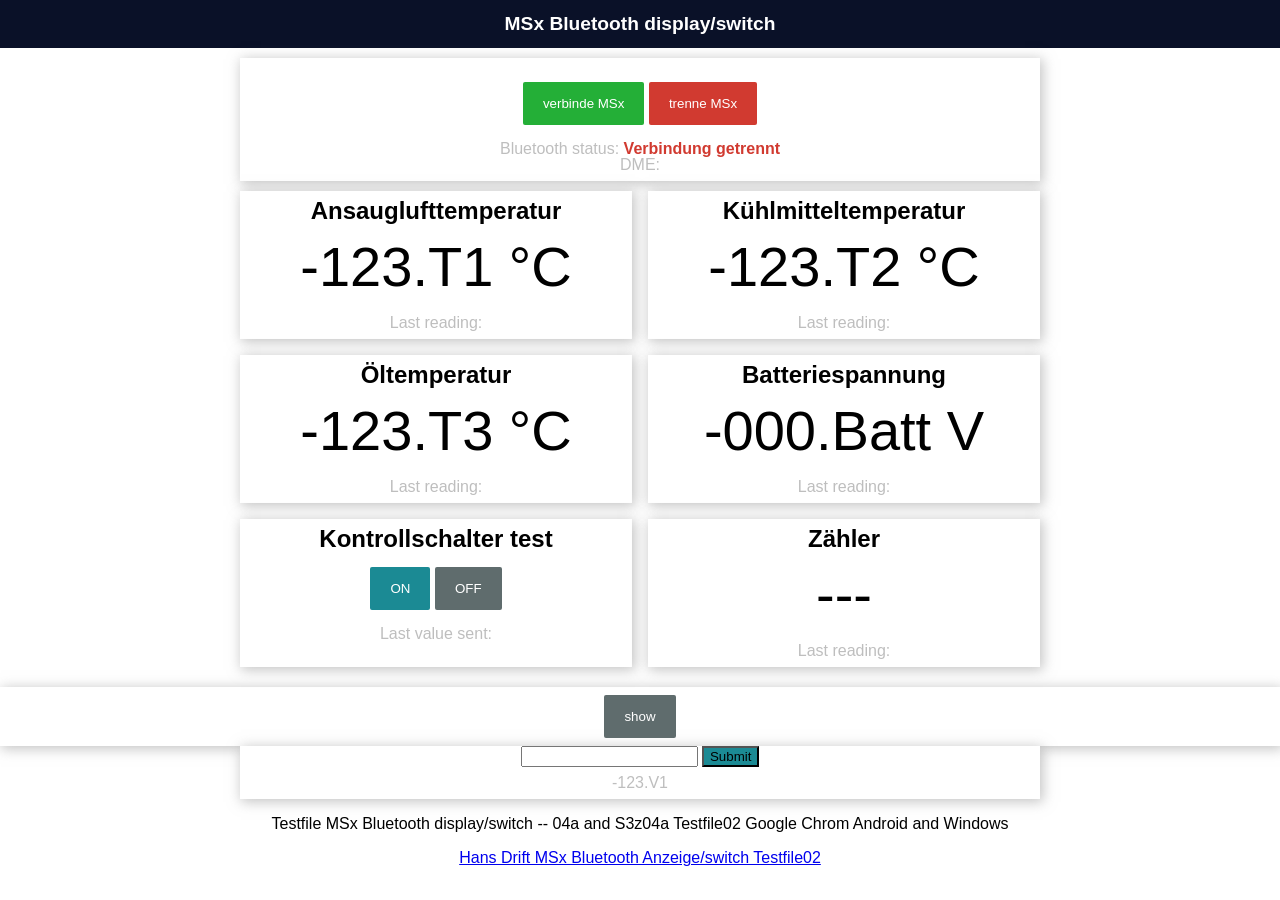
<file: index5.html>
<!--
GitHub e36drift@web.de Testfile
MSx Bluetooth display/switch -- 04a and S3z04a Testfile02 Google Chrom Android and Windows
-->

<!DOCTYPE html>
<html>
<head>
    <title>MSx Bluetooth display/switch</title>
    <meta name="viewport" content="width=device-width, initial-scale=1">
    <link rel="icon" type="image/png" href="favicon.ico">
    <link rel="stylesheet" type="text/css" href="style2.css">
    <meta charset="UTF-8">
</head>
<body>
    <div class="topnav">
        <h1>MSx Bluetooth display/switch</h1>
    </div>
    <div class="content">
        <div class="card-grid">
            <div class="card">
                <p>
                    <button id="connectBleButton" class="connectButton"> verbinde MSx</button>
                    <button id="disconnectBleButton" class="disconnectButton"> trenne MSx</button>
                </p>
                <p class="gray-label">Bluetooth status: <strong><span id="bleState" style="color:#d13a30;">Verbindung getrennt</span></strong></p>
                <p class="gray-label">DME: <strong><span id="valueInfoContainer" style="color:#2c40b3;"></span> <span id="timestampInfo"></span></strong></p>            
            </div>
        </div>
        <div class="card-grid">
            <div class="card" id="AT">
                <h2>Ansauglufttemperatur</h2>
                <p class="reading"><span id="valueT1Container">-123.T1</span> °C</p>
                <p class="gray-label">Last reading: <span id="timestampT1"></span></p>
            </div>

            <div class="card" id="KT">
                <h2>Kühlmitteltemperatur</h2>
                <p class="reading"><span id="valueT2Container">-123.T2</span> °C</p>
                <p class="gray-label">Last reading: <span id="timestampT2"></span></p>
            </div>

            <div class="card" id="OT">
                <!--
                Öltemperatur
                -->
                <h2>Öltemperatur</h2>
                <p class="reading"><span id="valueT3Container">-123.T3</span> °C</p>
                <p class="gray-label">Last reading: <span id="timestampT3"></span></p>
            </div>
            
            <div class="card">
                <h2>Batteriespannung</h2>
                <p class="reading"><span id="valueBattContainer">-000.Batt</span> V</p>
                <p class="gray-label">Last reading: <span id="timestampBatt"></span></p>
            </div>
            
            <div class="card" id="ST">
                <h2>Kontrollschalter test</h2>
                <button id="onButton" class="onButton">ON</button>
                <button id="offButton" class="offButton">OFF</button>
                <p class="gray-label">Last value sent: <span id="valueSent"></span></p>
            </div>

            <div class="card">
                <h2>Zähler</h2>
                <p class="reading"><span id="valueContainer">---</span></p>
                <p class="gray-label">Last reading: <span id="timestamp"></span></p>
            </div>
        </div>
    </div>
    <div class="card">
        <button id="OT" onclick="otFunction()" class="offButton">show</button>
    </div>
    <div class="card-grid">
        <div class="card">
            <form id="form" onsubmit="return false;">
                <input   type="text" id="userInput1">
                <input   type="submit" onclick="InputButton1()" class="onButton">
            </form>
            <p class="gray-label"><span id="valueUserInput1">-123.V1</span></p>
        </div>
    </div>
    <div class="footer">
        <p>Testfile MSx Bluetooth display/switch -- 04a and S3z04a Testfile02 Google Chrom Android and Windows</p>    
        <p><a href="https://github.com/HansDrift/MSxTest02/">Hans Drift MSx Bluetooth Anzeige/switch Testfile02</a></p>    
</body>
<script>
    // DOM Elements
    const connectButton = document.getElementById('connectBleButton');
    const disconnectButton = document.getElementById('disconnectBleButton');
    const onButton = document.getElementById('onButton');
    const offButton = document.getElementById('offButton');
    const retrievedValue = document.getElementById('valueContainer');
    
    const retrievedValueT1 = document.getElementById('valueT1Container');
    const retrievedValueT2 = document.getElementById('valueT2Container');
    const retrievedValueT3 = document.getElementById('valueT3Container');
    const retrievedValueBatt = document.getElementById('valueBattContainer');
    const retrievedValueInfo = document.getElementById('valueInfoContainer');

    const latestValueSent = document.getElementById('valueSent');
    const bleStateContainer = document.getElementById('bleState');
    const timestampContainer = document.getElementById('timestamp');

    const timestampT1Container = document.getElementById('timestampT1');
    const timestampT2Container = document.getElementById('timestampT2');
    const timestampT3Container = document.getElementById('timestampT3');
    const timestampBattContainer = document.getElementById('timestampBatt');
    const timestampInfoContainer = document.getElementById('timestampInfo');

    const userInput1Container = document.getElementById('valueUserInput1');
    /*
    31.07.2024 generiert unter:
    https://www.uuidgenerator.net/
    
    aefef71a-088f-4d64-8b0a-b7f850207df6
    4427bd07-29e9-470c-adab-f43d9c6f69b3
    754b92b1-9280-424c-a967-ef50cb01f85f
    c51f6137-e763-4617-9c0d-6227c6003080
    06e6e849-8e8c-4c5d-820f-fadea7a63e47
    20ae8631-5bf5-41e2-a4cc-835295bcc942
    0cf407a6-3a4d-4abf-b1c6-b478d6021234
    faf4416a-3741-4f09-b319-d817a50219b5
    
    a4e398e8-46a2-4bc1-9001-f251a475985e
    bb1393db-fc8f-4177-b98d-1557b1bbface
    */
    
    //Define BLE Device Specs
    var deviceName ='MSx';
	var deviceA;
    var bleService = 'aefef71a-088f-4d64-8b0a-b7f850207df6';
    var sensorCharacteristic= '4427bd07-29e9-470c-adab-f43d9c6f69b3';
    var ledCharacteristic = '754b92b1-9280-424c-a967-ef50cb01f85f';
    
    
    //Neu
    var sensorCharT1= 'c51f6137-e763-4617-9c0d-6227c6003080';
    var sensorCharT2= '06e6e849-8e8c-4c5d-820f-fadea7a63e47';
    var sensorCharT3= '20ae8631-5bf5-41e2-a4cc-835295bcc942';
    var sensorCharBatt= '0cf407a6-3a4d-4abf-b1c6-b478d6021234';
    var sensorCharInfo= 'faf4416a-3741-4f09-b319-d817a50219b5';


    //Global Variables to Handle Bluetooth
    var bleServer;
    //var bleServiceFound;
    var bleServiceFound = 0;
    var sensorCharacteristicFound;
	var timeoutDME = 10000; //timeout, if Characteristics not updates since 10000msek
    var alertTimerIdDME = 0; //timeout id
	
    //Neu
    var sensorCharT1Found;
    var sensorCharT2Found;
    var sensorCharT3Found;
    var sensorCharBattFound;
    var sensorCharInfoFound;

    //Received
    var receivedValueCharacteristic;
    var receivedValueT1;
    var receivedValueT2;
    var receivedValueT3;
    var receivedValueBatt;
    var receivedValueInfo;

    var receivedUserInput1;

    // Connect Button (search for BLE Devices only if BLE is available)
    connectButton.addEventListener('click', (event) => {
        //Prüfung zum Test deaktiviert
	if (isWebBluetoothEnabled()){
            connectToDevice(deviceA);
        }
    });

    // Disconnect Button
    disconnectButton.addEventListener('click', disconnectDevice);

    // Write to the ESP32 LED Characteristic
    onButton.addEventListener('click', () => writeOnCharacteristic(1));
    offButton.addEventListener('click', () => writeOnCharacteristic(0));

    // Check if BLE is available in your Browser
    function isWebBluetoothEnabled() {
        if (!navigator.bluetooth) {
            console.log('Web Bluetooth API is not available in this browser!');
            bleStateContainer.innerHTML = "Web Bluetooth API is not available in this browser/device!";
            return false
        }
        console.log('Web Bluetooth API supported in this browser.');
        return true
    }

    // Connect to BLE Device and Enable Notifications
    async function connectToDevice(device){
        console.log('Initializing Bluetooth...');
        //Hier einfach connect() als Testaufruf ohne BLE
		//connect();
		//---
		try {
			console.log('device = navigator.bluetooth.requestDevice');			
			device = await navigator.bluetooth.requestDevice({
			//const device = await navigator.bluetooth.requestDevice({
				filters: [{name: deviceName}],
				optionalServices: [bleService]
			})
				console.log('Device Selected: ', device.name);
				bleStateContainer.innerHTML = 'Verbunden mit ' + device.name;
				bleStateContainer.style.color = "#24af37";
				device.addEventListener('gattservicedisconnected', onDisconnected);
				console.log("Nach gattservicedisconnected()");
				deviceA = device; //Setze deviceA auf verbundenes Bluetooth Gerät
				connectGatt(device);
		}
        catch(error) {
            console.log('Error connectToDevice: ', error);
			//setTimeout(function() {
				// Code, der erst nach 2 Sekunden ausgeführt wird
				//alert('Warten! 3Sek. ');
				//console.log('Warte 3Sek. ');
			//}, 3000);
			//console.log('connectToDevice(): ', deviceA);
			//connectToDevice(deviceA);
        }
		
    }
	async function connectGatt(device){
		console.log('connectGatt()', device);
		try {
			const server = await device.gatt.connect();
			bleServer = server;
            console.log('server: ', server);
			const service = await server.getPrimaryService(bleService);
			console.log('service: ', service);
            console.log("Characteristic bleServer: ", server);
            console.log("Characteristic bleServer.connected: ", server.connected);
			const characteristic = await service.getCharacteristic(sensorCharacteristic);
			console.log('characteristic: ', characteristic);
            console.log("Characteristic uuid discovered: ", characteristic.uuid);
            sensorCharacteristicFound = characteristic;
            characteristic.addEventListener('characteristicvaluechanged', handleCharacteristicChange);
            characteristic.startNotifications();
            console.log("Characteristic Notifications Started.");
            const value = await characteristic.readValue();
            console.log("value: ", value);
            const decodedValue = new TextDecoder().decode(value);
            console.log("Decoded value: ", decodedValue);
            //Im Zähler Datenmüll vermeiden
			//retrievedValue.innerHTML = decodedValue;
		}
        catch(error) {
            console.log('connectGatt(): ', error);
			setTimeout(function() {
				// Code, der erst nach 2 Sekunden ausgeführt wird
				//alert('Warten! 3Sek. ');
				console.log('Warte 3Sek. ');
				console.log('connectGatt(): ', deviceA);
				connectGatt(deviceA);
			}, 3000);
			console.log('connectGatt() nach setTimeout: ', deviceA);
			//connectGatt(deviceA);
        }
    }
/* //Aktuell nicht genutzt	
function exponentialBackoff(max, delay, toTry, success, fail) {
  toTry().then(result => success(result))
  .catch(_ => {
    if (max === 0) {
      return fail();
    }
    time('Retrying in ' + delay + 's... (' + max + ' tries left)');
    setTimeout(function() {
      exponentialBackoff(--max, delay, toTry, success, fail); //ohne *2 Immer längere Wartezeit
	  //exponentialBackoff(--max, delay * 2, toTry, success, fail); //*2 Immer längere Wartezeit
    }, delay * 1000);
  });
}

function time(text) {
  //
	console.log('[' + new Date().toJSON().substr(11, 8) + '] ' + text);
	//log('[' + new Date().toJSON().substr(11, 8) + '] ' + text);
}

*/
// Reconnect Test Ende --------------------------------
	
    function onDisconnected(event){
        console.log('----------------------------onDisconnected -- Device Disconnected:', event.target.device.name);
        bleStateContainer.innerHTML = "Verbindung getrennt";
        bleStateContainer.style.color = "#d13a30";
        retrievedValueInfo.innerHTML = "---";
		retrievedValueT1.innerHTML = "---";
		retrievedValueT2.innerHTML = "---";
		retrievedValueT3.innerHTML = "---";
		retrievedValueBatt.innerHTML = "---";
        //retrievedValueInfo.style.color = "#d13a30";
        //Ab connect() starten (Kein Auswahlfenster)
	    //connect();
	    connectGatt(deviceA);
		//connectToDevice();
    }

    //Characteristic Change funktion mit Abfrage uuid
    function handleCharacteristicChange(event){
        let elem = event.target;
        let value = elem.value;
        let elemUuid = elem.uuid;
        const newValueReceived = new TextDecoder().decode(value);
        switch (elemUuid){

        case sensorCharacteristic:
        //    retrievedValue.innerHTML = newValueReceived;
        //    timestampContainer.innerHTML = getDateTime();
        //    console.log("sensorCharacteristic: ", newValueReceived, " ", elemUuid, " ", sensorCharacteristic);
        //    break;
        //case sensorCharT1:
            //Test Mehrere Werte teilen
            //var receivedValueT1 = 'T1 110,33 T2 110,25 T3 141,263 Batt 16,70 Info Mxx2 X06 66,66°C X07 77,77V';
            receivedValue = newValueReceived;
            var chars = receivedValue.split(' ');
              if (chars[0] == 'T1' ){
                  retrievedValueT1.innerHTML = chars[1];
				  timestampT1Container.innerHTML = getDateTime();
				  if ( parseInt(chars[1]) > 60 ){						
						console.log(" >20 " + chars[1]);
						retrievedValueT1.style.color = "#d13a30";    // "#d13a30"; rot  "#2c40b3"; blau "#000000"; schwarz
				  } else{
						console.log(" Else " + chars[1]);
						retrievedValueT1.style.color = "#000000";    // "#d13a30"; rot  "#2c40b3"; blau "#000000"; schwarz
				  }
                	console.log(" -- T1 " + chars[1]);                	
              }    
              if (chars[2] == 'T2' ){
                  retrievedValueT2.innerHTML = chars[3];
				  timestampT2Container.innerHTML = getDateTime();
				  if ( parseInt(chars[3]) < 70 ){
						console.log(" <10 " + chars[3]);
						retrievedValueT2.style.color = "#2c40b3";    // "#d13a30"; rot  "#2c40b3"; blau "#000000"; schwarz
				  } else if ( parseInt(chars[3]) > 107 ){						
						console.log(" >20 " + chars[3]);
						retrievedValueT2.style.color = "#d13a30";    // "#d13a30"; rot  "#2c40b3"; blau "#000000"; schwarz
				  } else{
						console.log(" Else " + chars[3]);
						retrievedValueT2.style.color = "#000000";    // "#d13a30"; rot  "#2c40b3"; blau "#000000"; schwarz
				  }
                	console.log(" -- T2 " + chars[3]);                	
              }
              if (chars[4] == 'T3' ){
                  retrievedValueT3.innerHTML = chars[5];
				  timestampT3Container.innerHTML = getDateTime();
				  if ( parseInt(chars[5]) < 70 ){
						console.log(" <10 " + chars[5]);
						retrievedValueT3.style.color = "#2c40b3";    // "#d13a30"; rot  "#2c40b3"; blau "#000000"; schwarz
				  } else if ( parseInt(chars[5]) > 140 ){						
						console.log(" >20 " + chars[5]);
						retrievedValueT3.style.color = "#d13a30";    // "#d13a30"; rot  "#2c40b3"; blau "#000000"; schwarz
				  } else{
						console.log(" Else " + chars[5]);
						retrievedValueT3.style.color = "#000000";    // "#d13a30"; rot  "#2c40b3"; blau "#000000"; schwarz
				  }
				  if ( chars[5] == "---" ){
                        ot.style.display = "none"; //ausblenden
                        console.log("ot none " + chars[5]);
				  } else{
                        ot.style.display = "block"; //einblenden
                        console.log("ot block " + chars[5]);
				  }                  
                	console.log(" -- T3 " + chars[5]);                	
              }
              if (chars[6] == 'Batt' ){
                  retrievedValueBatt.innerHTML = chars[7];
				  timestampBattContainer.innerHTML = getDateTime();
				  if ( parseInt(chars[7]) < 12 ){
						console.log(" <10 " + chars[7]);
						retrievedValueBatt.style.color = "#d13a30";    // "#d13a30"; rot  "#2c40b3"; blau "#000000"; schwarz
				  } else if ( parseInt(chars[7]) > 15 ){						
						console.log(" >20 " + chars[7]);
						retrievedValueBatt.style.color = "#d13a30";    // "#d13a30"; rot  "#2c40b3"; blau "#000000"; schwarz
				  } else{
						console.log(" Else " + chars[7]);
						retrievedValueBatt.style.color = "#000000";    // "#d13a30"; rot  "#2c40b3"; blau "#000000"; schwarz
				  }
                	console.log(" -- Batt " + chars[7]);                	
              } 
              if (chars[8] == 'Info' ){
 				  clearTimeout(alertTimerIdDME);
				  console.log("clearTimeout "  + alertTimerIdDME + " Time: " + timeoutDME);
				  retrievedValueInfo.innerHTML = chars[9];
				  timestampInfoContainer.innerHTML = getDateTime();
                  console.log(" -- Info " + chars[9]);
				  alertTimerIdDME = setTimeout ( "setDMEtimeout()", timeoutDME );
				  console.log("alertTimerIdDME 2 "  + alertTimerIdDME + " Time: " + timeoutDME);
              }          
              if (chars[10] == 'Value' ){
 				  clearTimeout(alertTimerIdDME);
				  console.log("clearTimeout "  + alertTimerIdDME + " Time: " + timeoutDME);
				  retrievedValue.innerHTML = chars[11];
				  timestampContainer.innerHTML = getDateTime();
                  console.log(" -- Value " + chars[11]);
				  alertTimerIdDME = setTimeout ( "setDMEtimeout()", timeoutDME );
				  console.log("alertTimerIdDME 2 "  + alertTimerIdDME + " Time: " + timeoutDME);
              } 
            timestampT1Container.innerHTML = getDateTime();
            console.log("sensorCharT1: ", newValueReceived, " ", elemUuid, " ", sensorCharT1);
        break;

        default:
            console.log("Unknown Characteristic: ", newValueReceived, " ", elemUuid);
        }
    } 

    function writeOnCharacteristic(value){
        if (bleServer && bleServer.connected) {
            bleServiceFound.getCharacteristic(ledCharacteristic)
            .then(characteristic => {
                console.log("Found the LED characteristic: ", characteristic.uuid);
                const data = new Uint8Array([value]);
                return characteristic.writeValue(data);
            })
            .then(() => {
                latestValueSent.innerHTML = value;
                console.log("Value written to LEDcharacteristic:", value);
            })
            .catch(error => {
                console.error("Error writing to the LED characteristic: ", error);
            });
        } else {
            console.error ("Bluetooth is not connected. Cannot write to characteristic.")
            window.alert("Bluetooth is not connected. Cannot write to characteristic. \n Connect to BLE first!")
        }
    }

    function disconnectDevice() {
        console.log("Disconnect Device.");
        if (bleServer && bleServer.connected) {
            if (sensorCharacteristicFound) {
                sensorCharacteristicFound.stopNotifications()
                    .then(() => {
                        console.log("Notifications Stopped");
                        return bleServer.disconnect();
                    })
                    .then(() => {
                        console.log("Device Disconnected");
                        bleStateContainer.innerHTML = "Verbindung getrennt";
                        bleStateContainer.style.color = "#d13a30";
						retrievedValueInfo.innerHTML = "---";
						retrievedValueT1.innerHTML = "---";
						retrievedValueT2.innerHTML = "---";
						retrievedValueT3.innerHTML = "---";
						retrievedValueBatt.innerHTML = "---";
						//retrievedValueInfo.style.color = "#d13a30";
                    })
                    .catch(error => {
                        console.log("An error occurred:", error);
                    });
            } else {
                console.log("No characteristic found to disconnect.");
            }
        } else {
            // Throw an error if Bluetooth is not connected
            console.error("Bluetooth is not connected.");
            window.alert("Bluetooth is not connected.")
        }
    }

    function getDateTime() {
        var currentdate = new Date();
        var day = ("00" + currentdate.getDate()).slice(-2); // Convert day to string and slice
        var month = ("00" + (currentdate.getMonth() + 1)).slice(-2);
        var year = currentdate.getFullYear();
        var hours = ("00" + currentdate.getHours()).slice(-2);
        var minutes = ("00" + currentdate.getMinutes()).slice(-2);
        var seconds = ("00" + currentdate.getSeconds()).slice(-2);

        var datetime = day + "/" + month + "/" + year + " at " + hours + ":" + minutes + ":" + seconds;
        return datetime;
    }
	
	//Reset values when not updated since 
	function setDMEtimeout() {
		console.log("-----setDMEtimeout-----");
		retrievedValueInfo.innerHTML = "---";
		retrievedValueT1.innerHTML = "---";
		retrievedValueT2.innerHTML = "---";
		retrievedValueT3.innerHTML = "---";
		retrievedValueBatt.innerHTML = "---";
		console.log("connectGatt ", deviceA);
		connectGatt(deviceA);
		//connectToDevice();
	}

    //Click on 
    function otFunction() {
        var at = document.getElementById("AT");
        var kt = document.getElementById("KT");
        var ot = document.getElementById("OT");
        var st = document.getElementById("ST");
        if (ot.style.display === "none") {
            at.style.display = "block"; //einblenden
            kt.style.display = "block";
            ot.style.display = "block";
            st.style.display = "block";
            console.log("t.style.display block ", ot.style.display);
        } else {
            at.style.display = "none"; //ausblenden
            kt.style.display = "none";
            ot.style.display = "none";
            st.style.display = "none";
            console.log("t.style.display none ", ot.style.display); 
        }
    }
    //InputButton1 Daten in Variable speichern und an Bluetooth senden
    function InputButton1(){
        // Button geklickt
        console.log("InputButton1 geklickt");
        //window.alert("InputButton1 geklickt");
        receivedUserInput1 = document.getElementById("userInput1").value;
        userInput1Container.innerHTML = receivedUserInput1;
    }

</script>

</html>
</file>
<file: style.css>
html {
    font-family: Arial, Helvetica, sans-serif;
    display: inline-block;
    text-align: center;
}
h1 {
    font-size: 1.8rem;
    color: white;
}
.topnav {
    overflow: hidden;
    background-color: #0A1128;
}
body {
    margin: 0;
}
.content {
    padding: 50px;
}
.card-grid {
    max-width: 800px;
    margin: 0 auto;
    margin-bottom: 30px;
    display: grid;
    grid-gap: 1rem;
    line-height: 0.01;
    grid-template-columns: repeat(auto-fit, minmax(300px, 1fr));
}
.card {
    background-color: white;
    box-shadow: 2px 2px 12px 1px rgba(140,140,140,.5);
}
button {
    color: white;
    padding: 14px 20px;
    margin: 8px 0;
    border: none;
    cursor: pointer;
    border-radius: 4px;
}

.onButton{
    background-color: #1b8a94;
}

.offButton{
    background-color: #5f6c6d;
}

.connectButton{
    background-color: #24af37;
}

.disconnectButton{
    background-color: #d13a30;
}

.gray-label {
    color: #bebebe;
    line-height: 0.01;
    font-size: 1rem;
}

.reading {
    line-height: 0.0;
    font-size: 4rem;
}
</file>
<file: style2.css>
html {
    font-family: Arial, Helvetica, sans-serif;
    display: inline-block;
    text-align: center;
}
h1 {
    font-size: 1.2rem;
    color: white;
}
.topnav {
    overflow: hidden;
    background-color: #0A1128;
}
body {
    margin: 0;
}
.content {
    padding: 10px;
}
.card-grid {
    max-width: 800px;
    margin: 0 auto;
    margin-bottom: 10px;
    display: grid;
    grid-gap: 1rem;
    line-height: 0.01;
    grid-template-columns: repeat(auto-fit, minmax(300px, 1fr));
}
.card {
    background-color: white;
    box-shadow: 2px 2px 12px 1px rgba(140,140,140,.5);
}
.card-grid2 {
    max-width: 800px;
    margin: 0 auto;
    margin-bottom: 10px;
    display: grid;
    grid-gap: 1rem;
    line-height: 0.01;
    grid-template-columns: repeat(auto-fit, minmax(30px, 1fr));
}
.card2 {
    background-color: black;
    box-shadow: 2px 2px 12px 1px rgba(140,140,140,.5);
}
button {
    color: white;
    padding: 14px 20px;
    margin: 8px 0;
    border: none;
    cursor: pointer;
    border-radius: 2px;
}

.onButton{
    background-color: #1b8a94;
}

.offButton{
    background-color: #5f6c6d;
}

.connectButton{
    background-color: #24af37;
}

.disconnectButton{
    background-color: #d13a30;
}

.gray-label {
    color: #bebebe;
    line-height: 0.0;
    font-size: 1rem;
}

.reading {
    line-height: 0.0;
    font-size: 3.5rem;
}
</file>
